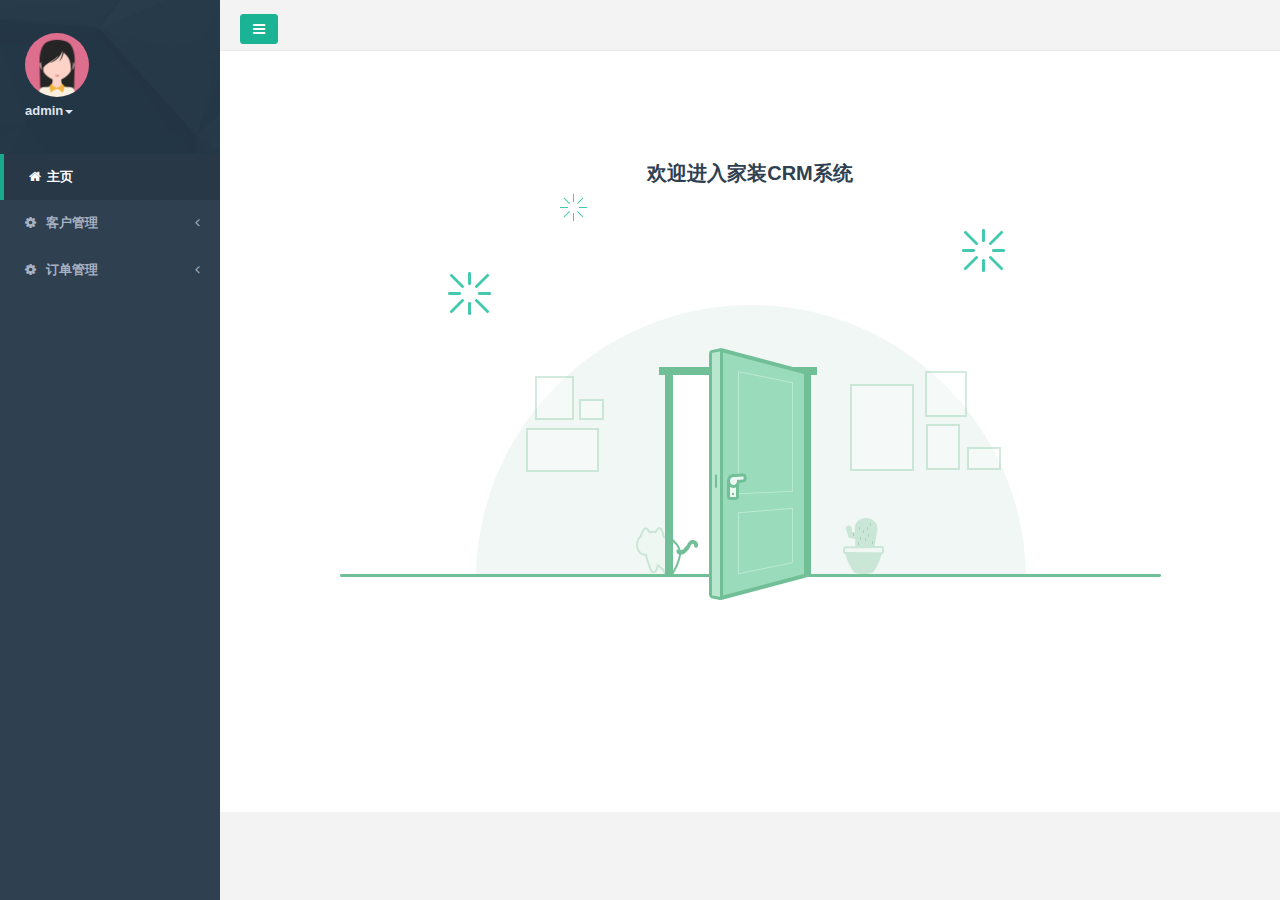
<file: index.html>
<!DOCTYPE html>
<html>

<head>
    <meta charset="utf-8">
    <meta name="viewport" content="width=device-width, initial-scale=1.0">
    <meta name="renderer" content="webkit">
    <meta http-equiv="Cache-Control" content="no-siteapp" />
    <title>筑家易家装CRM系统</title>
    <meta name="keywords" content="筑家易家装CRM系统">
    <meta name="description" content="筑家易家装CRM系统">
    <!--[if lt IE 9]>
    <meta http-equiv="refresh" content="0;ie.html" />
    <![endif]-->
    <link rel="shortcut icon" href="favicon.ico">

    <link href="css/bootstrap.min.css" rel="stylesheet">
    <link href="css/font-awesome.min.css" rel="stylesheet">
    <link href="css/animate.min.css" rel="stylesheet">
    <link href="css/style.min.css" rel="stylesheet">

    <!-- 全局js -->
    <script src="js/jquery.min.js"></script>
    <script src="js/bootstrap.min.js"></script>
    <!--导航-->
    <script src="js/plugins/metisMenu/jquery.metisMenu.js"></script>
    <!--滚动条-->
    <script src="js/plugins/slimscroll/jquery.slimscroll.min.js"></script>
    <!--经典模块化前端框架-->
    <script src="js/plugins/layer/layer.min.js"></script>
    <!-- 自定义js-->
    <script src="js/hplus.min.js"></script>
    <script src="js/contabs.min.js"></script>

</head>

<body class="fixed-sidebar full-height-layout gray-bg">

    <div id="wrapper">
        <!--左侧导航开始-->
        <nav class="navbar-default navbar-static-side" role="navigation">
            <div class="nav-close"><i class="fa fa-times-circle"></i>
            </div>
            <div class="sidebar-collapse">
                <ul class="nav" id="side-menu">
                    <li class="nav-header">
                        <div class="dropdown profile-element">
                            <span><img alt="image" class="img-circle" src="img/girl.png" width="64"/></span>
                            <a data-toggle="dropdown" class="dropdown-toggle" href="#">
                                <span class="clear">
                               <span class="block m-t-xs"><strong class="font-bold">admin</strong><b class="caret"></b></span>
                                </span>
                            </a>
                            <ul class="dropdown-menu animated fadeInRight m-t-xs">
                                <li><a href="修改密码.html">修改密码</a></li>
                                <li class="divider"></li>
                                <li><a href="login.html">安全退出</a></li>
                            </ul>
                        </div>
                        <div class="logo-element"><img src="img/logo.png" width="50px" /></div>
                    </li>
                    <li class="active">
                        <a href="index.html"><i class="fa fa-home"></i><span class="nav-label">主页</span></a>
                    </li>
                    <li>
                        <a href="#">
                            <i class="fa fa fa-gear"></i>
                            <span class="nav-label">客户管理</span>
                            <span class="fa arrow"></span>
                        </a>
                        <ul class="nav nav-second-level">
                            <li><a href="登记客户.html">登记客户</a></li>
                            <li><a href="销售线索池.html">销售线索池</a></li>
                            <li><a href="客户管理（家装）.html">客户管理（家装）</a></li>
                        </ul>
                    </li>
                    <li>
                        <a href="#">
                            <i class="fa fa fa-gear"></i>
                            <span class="nav-label">订单管理</span>
                            <span class="fa arrow"></span>
                        </a>
                        <ul class="nav nav-second-level">
                            <li><a href="订单管理（家装）.html">订单管理（家装）</a></li>
                            <li><a href="订单管理（家居）.html">订单管理（家居）</a></li>
                        </ul>
                    </li>

                </ul>
            </div>
        </nav>
        <!--左侧导航结束-->
        <!--右侧部分开始-->
        <div id="page-wrapper" class="gray-bg dashbard-1">
            <div class="row border-bottom">
                <nav class="navbar navbar-static-top" role="navigation" style="margin-bottom: 0">
                    <div class="navbar-header"><a class="navbar-minimalize minimalize-styl-2 btn btn-primary " href="#"><i class="fa fa-bars"></i> </a>
                    </div>
                </nav>
            </div>
            <div class="row J_mainContent" id="content-main">
                <!--子页面-->                
                <div class="wrapper wrapper-content" style="background-color:#fff;height:100%;padding:10% 0 20%;text-align:center;">
                    <h4 style="font-size:20px;color: #2f4050;">欢迎进入家装CRM系统</h4>
                    <img src="img/back.png" alt="">
                </div>
                <!--/子页面-->
            </div>
        </div>
        <!--右侧部分结束-->
    </div>

</body>
</html>
</file>
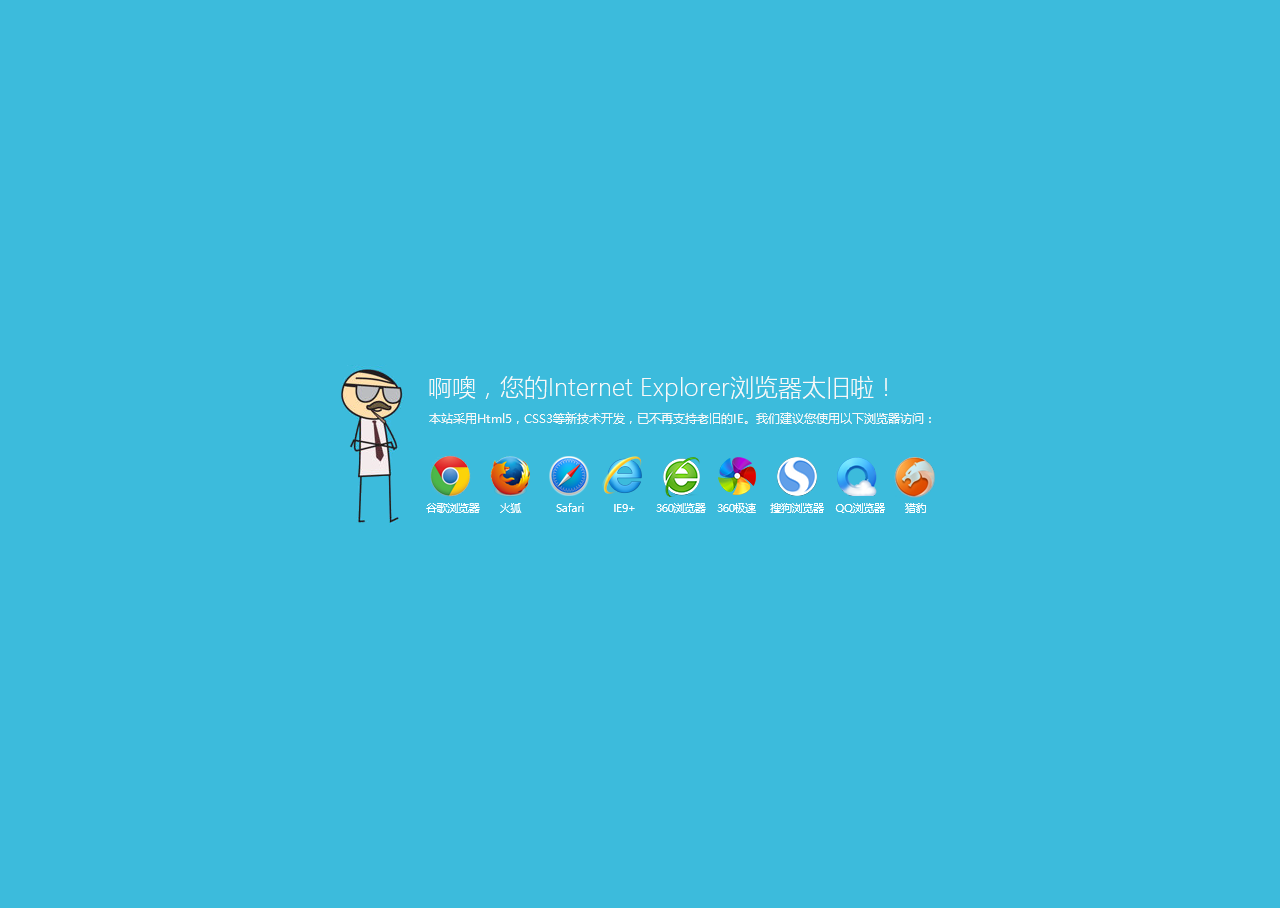
<file: ie.html>
<!DOCTYPE html>
<html>
<head>
    <meta charset="utf-8">
    <title>已不再支持老旧的IE</title>
    <meta name="renderer" content="webkit">
    <meta name="keywords" content="">
    <meta name="description" content="">
    <style>
        html,body{height:100%;overflow:hidden}
        body{background:#3cbbdc url(img/browser.png) no-repeat center center}
    </style>
</head>
<body>
</body>
</html>
</file>
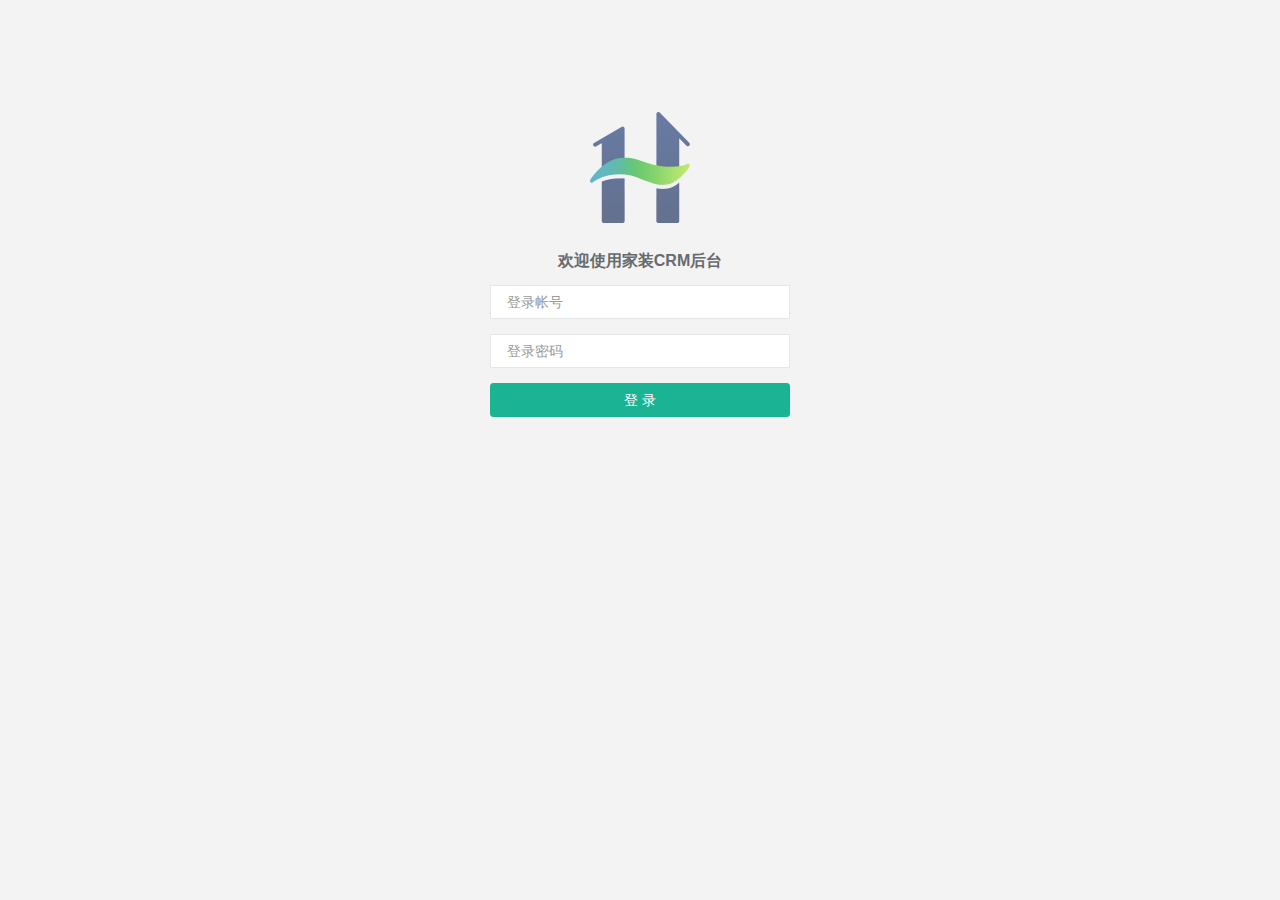
<file: login.html>
<!DOCTYPE html>
<html>
<head>
    <meta charset="utf-8">
    <meta name="viewport" content="width=device-width, initial-scale=1.0">
    <title>筑家易后台管理系统</title>
    <meta name="keywords" content="筑家易后台管理系统">
    <meta name="description" content="筑家易后台管理系统">
    <link rel="shortcut icon" href="favicon.ico">
    <link href="css/bootstrap.min.css" rel="stylesheet">
    <link href="css/font-awesome.min.css" rel="stylesheet">
    <link href="css/animate.min.css" rel="stylesheet">
    <link href="css/style.min.css" rel="stylesheet">
    <!--[if lt IE 9]>
    <meta http-equiv="refresh" content="0;ie.html" />
    <![endif]-->
    <script>
        if (window.top !== window.self) { window.top.location = window.location; }
    </script>
    <style type="text/css">
        .help-block {text-align: left;}
    </style>
</head>
<body class="gray-bg">
    <div class="middle-box text-center loginscreen  animated fadeInDown">
        <div>
            <div>
                <h1 class="logo-name"><img src="img/logo.png" /></h1>
            </div>
            <h3>欢迎使用家装CRM后台</h3>
            <form class="m-t" id="signupForm">
                <div class="form-group">
                    <input id="username" name="username" class="form-control" type="text" aria-required="true" aria-invalid="true" class="error"
                        placeholder=" 登录帐号">
                </div>
                <div class="form-group">
                    <input id="password" name="password" class="form-control" type="password" placeholder=" 登录密码">
                </div>
                <button type="submit" class="btn btn-primary block full-width m-b">登 录</button>
            </form>
        </div>
    </div>
    <!-- 全局js -->
    <script src="js/jquery.min.js"></script>
    <script src="js/bootstrap.min.js"></script>

    <!-- jQuery Validation plugin javascript-->
    <script src="js/plugins/validate/jquery.validate.min.js"></script>
    <script src="js/plugins/validate/messages_zh.min.js"></script>

    <script type="text/javascript">
        $.validator.setDefaults({
            highlight: function (element) {
                $(element).closest('.form-group').removeClass('has-success').addClass('has-error');
            },
            success: function (element) {
                element.closest('.form-group').removeClass('has-error').addClass('has-success');
            },
            errorElement: "span",
            errorPlacement: function (error, element) {
                if (element.is(":radio") || element.is(":checkbox")) {
                    error.appendTo(element.parent().parent().parent());
                } else {
                    error.appendTo(element.parent());
                }
            },
            errorClass: "help-block m-b-none",
            validClass: "help-block m-b-none"
        });
        $().ready(function () {
            var icon = "<i class='fa fa-times-circle'></i> ";
            $("#signupForm").validate({
                rules: {
                    username: "required",
                    password: "required"
                },
                messages: {
                    username: icon + "请输入登录帐号",
                    password: icon + "请输入密码"
                }
            });
        });
    </script>
</body>
</html>
</file>
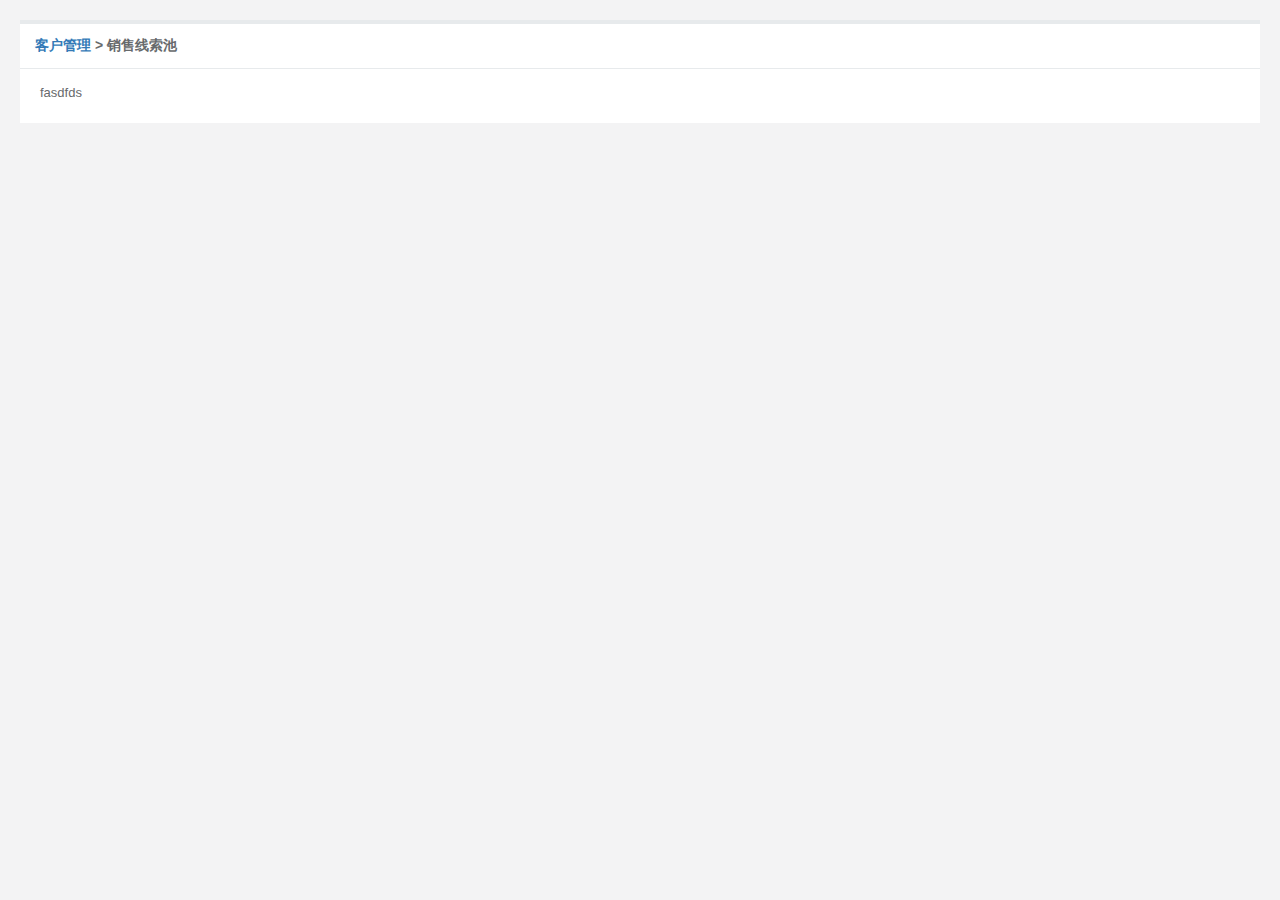
<file: template.html>
<!DOCTYPE html>
<html>

<head>
    <meta charset="utf-8">
    <meta name="viewport" content="width=device-width, initial-scale=1.0">
    <meta name="renderer" content="webkit">
    <meta http-equiv="Cache-Control" content="no-siteapp" />
    <title>筑家易家装CRM系统</title>
    <meta name="keywords" content="筑家易家装CRM系统">
    <meta name="description" content="筑家易家装CRM系统">
    <!--[if lt IE 9]>
    <meta http-equiv="refresh" content="0;ie.html" />
    <![endif]-->
    <link rel="shortcut icon" href="favicon.ico">

    <link href="css/bootstrap.min.css" rel="stylesheet">
    <link href="css/font-awesome.min.css" rel="stylesheet">
    <link href="css/animate.min.css" rel="stylesheet">
    <link href="css/style.min.css" rel="stylesheet">

    <!-- 全局js -->
    <script src="js/jquery.min.js"></script>
    <script src="js/bootstrap.min.js"></script>
    <!--导航-->
    <script src="js/plugins/metisMenu/jquery.metisMenu.js"></script>
    <!--滚动条-->
    <script src="js/plugins/slimscroll/jquery.slimscroll.min.js"></script>
    <!--经典模块化前端框架-->
    <script src="js/plugins/layer/layer.min.js"></script>
    <!-- 自定义js-->
    <script src="js/hplus.min.js"></script>
    <script src="js/contabs.min.js"></script>

</head>

<body class="fixed-sidebar full-height-layout gray-bg">

    <!--子页面-->

    <div class="wrapper wrapper-content">
        <div class="row">
            <div class="col-sm-12">

                <div class="ibox float-e-margins">
                    <div class="ibox-title">
                        <h5><a href="">客户管理</a> > 销售线索池</h5>
                    </div>
                    <div class="ibox-content">


                        fasdfds

                    </div>
                </div>

            </div>
        </div>
    </div>
    <!--/子页面-->

</body>
</html>
</file>
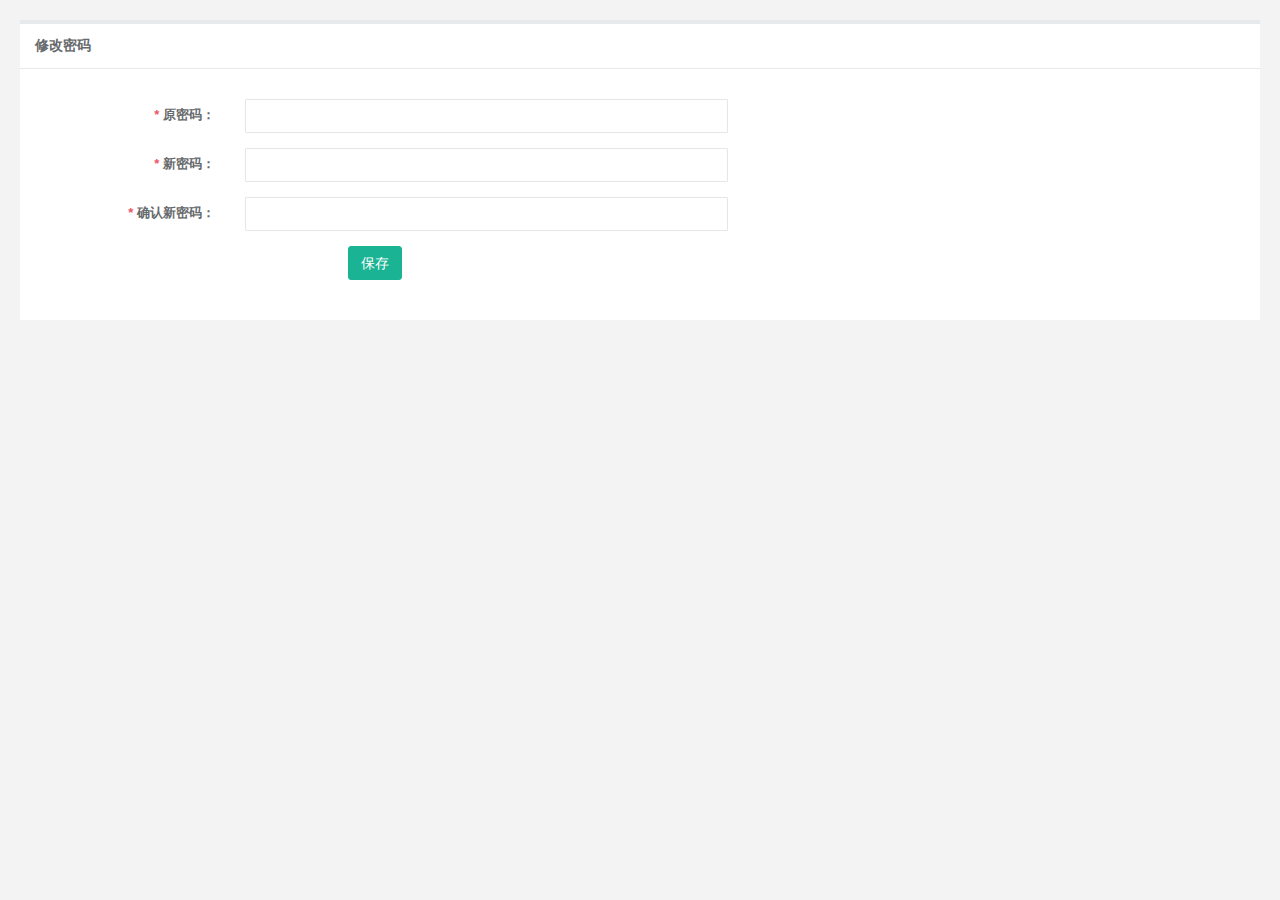
<file: 修改密码.html>
<!DOCTYPE html>
<html>

<head>
    <meta charset="utf-8">
    <meta name="viewport" content="width=device-width, initial-scale=1.0">
    <meta name="renderer" content="webkit">
    <meta http-equiv="Cache-Control" content="no-siteapp" />
    <title>筑家易后台管理系统</title>
    <meta name="keywords" content="筑家易后台管理系统">
    <meta name="description" content="筑家易后台管理系统">

    <link rel="shortcut icon" href="favicon.ico">

    <link href="css/bootstrap.min.css" rel="stylesheet">
    <link href="css/font-awesome.min.css" rel="stylesheet">
    <link href="css/animate.min.css" rel="stylesheet">
    <link href="css/style.min.css" rel="stylesheet">
    <style type="text/css">
        .has-success .text-danger {
            color: #1ab394;
        }
    </style>

</head>

<body class="gray-bg">

    <div class="wrapper wrapper-content">
        <div class="row">
            <div class="col-sm-12">

                <div class="ibox float-e-margins">
                    <div class="ibox-title">
                        <h5>修改密码</h5>
                    </div>
                    <div class="ibox-content">
                        <form class="form-horizontal m-t" id="commentForm">
                            <div class="form-group">
                                <label class="col-sm-2 control-label"><span class="text-danger">*&nbsp;</span>原密码：</label>
                                <div class="col-sm-5">
                                    <input id="original_password" name="original_password" class="form-control" type="password">
                                </div>
                            </div>
                            <div class="form-group">
                                <label class="col-sm-2 control-label"><span class="text-danger">*&nbsp;</span>新密码：</label>
                                <div class="col-sm-5">
                                    <input id="password" name="password" class="form-control" type="password">
                                </div>
                            </div>
                            <div class="form-group">
                                <label class="col-sm-2 control-label"><span class="text-danger">*&nbsp;</span>确认新密码：</label>
                                <div class="col-sm-5">
                                    <input id="confirm_password" name="confirm_password" class="form-control" type="password">
                                </div>
                            </div>
                            <div class="form-group">
                                <div class="col-sm-4 col-sm-offset-3">
                                    <button class="btn btn-primary" type="submit">保存</button>
                                </div>
                            </div>
                        </form>
                    </div>
                </div>


            </div>
        </div>
    </div>

    <!-- 全局js -->
    <script src="js/jquery.min.js"></script>
    <script src="js/bootstrap.min.js"></script>
    <!-- jQuery Validation plugin javascript-->
    <script src="js/plugins/validate/jquery.validate.min.js"></script>
    <script src="js/plugins/validate/messages_zh.min.js"></script>

    <script type="text/javascript">
        //以下为修改jQuery Validation插件兼容Bootstrap的方法，没有直接写在插件中是为了便于插件升级
        $.validator.setDefaults({
            highlight: function (element) {
                $(element).closest('.form-group').removeClass('has-success').addClass('has-error');
            },
            success: function (element) {
                element.closest('.form-group').removeClass('has-error').addClass('has-success');
            },
            errorElement: "span",
            errorPlacement: function (error, element) {
                if (element.is(":radio") || element.is(":checkbox")) {
                    error.appendTo(element.parent().parent().parent());
                } else {
                    error.appendTo(element.parent());
                }
            },
            errorClass: "help-block m-b-none",
            validClass: "help-block m-b-none"

        });

        //以下为官方示例
        $().ready(function () {
            // validate signup form on keyup and submit
            var icon = "<i class='fa fa-times-circle'></i> ";
            $("#commentForm").validate({
                rules: {
                    original_password: {
                        required: true,
                        minlength: 5
                    },
                    password: {
                        required: true,
                        minlength: 5
                    },
                    confirm_password: {
                        required: true,
                        minlength: 5,
                        equalTo: "#password"
                    }
                },
                messages: {
                    original_password: {
                        required: icon + "请输入您的原密码",
                        minlength: icon + "密码必须5个字符以上"
                    },
                    password: {
                        required: icon + "请输入您的新密码",
                        minlength: icon + "密码必须5个字符以上"
                    },
                    confirm_password: {
                        required: icon + "请再次输入新密码",
                        minlength: icon + "密码必须5个字符以上",
                        equalTo: icon + "两次输入的密码不一致"
                    }
                }
            });
        });
        $.validator.setDefaults({
            submitHandler: function () {
                alert("提交事件!");
            }
        });
    </script>


</body>

</html>
</file>
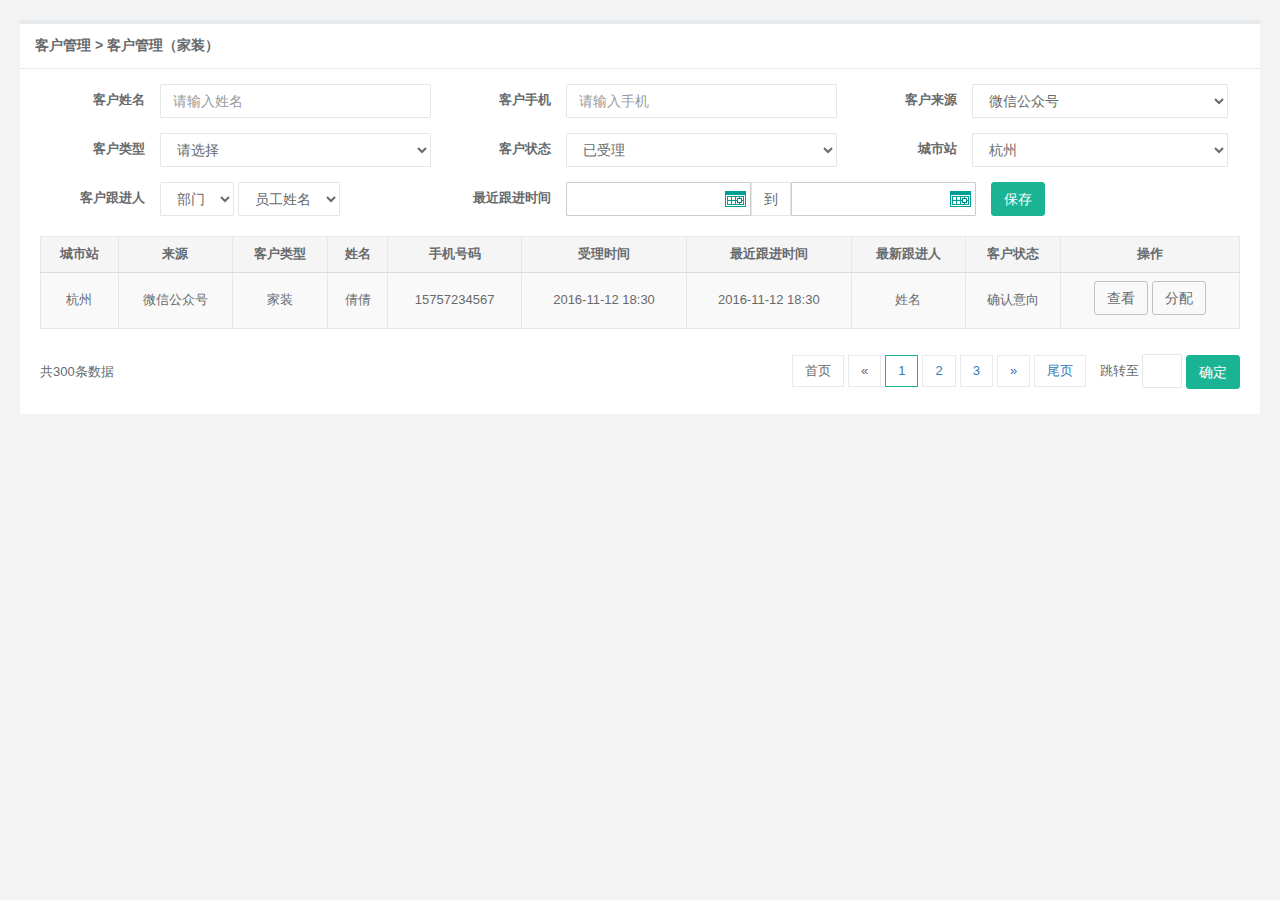
<file: 客户管理（家装）.html>
<!DOCTYPE html>
<html>

<head>
    <meta charset="utf-8">
    <meta name="viewport" content="width=device-width, initial-scale=1.0">
    <meta name="renderer" content="webkit">
    <meta http-equiv="Cache-Control" content="no-siteapp" />
    <title>筑家易家装CRM系统</title>
    <meta name="keywords" content="筑家易家装CRM系统">
    <meta name="description" content="筑家易家装CRM系统">
    <!--[if lt IE 9]>
    <meta http-equiv="refresh" content="0;ie.html" />
    <![endif]-->
    <link rel="shortcut icon" href="favicon.ico">

    <link href="css/bootstrap.min.css" rel="stylesheet">
    <link href="css/font-awesome.min.css" rel="stylesheet">
    <link href="css/animate.min.css" rel="stylesheet">
    <link href="css/style.min.css" rel="stylesheet">

    <!-- 全局js -->
    <script src="js/jquery.min.js"></script>
    <script src="js/bootstrap.min.js"></script>
    <!--导航-->
    <script src="js/plugins/metisMenu/jquery.metisMenu.js"></script>
    <!--滚动条-->
    <script src="js/plugins/slimscroll/jquery.slimscroll.min.js"></script>
    <!--经典模块化前端框架-->
    <script src="js/plugins/layer/layer.min.js"></script>
    <!-- 自定义js-->
    <script src="js/hplus.min.js"></script>
    <script src="js/contabs.min.js"></script>

</head>

<body class="fixed-sidebar full-height-layout gray-bg">


    <!--子页面-->
    <style>
        .form-style-t {}

        .form-style-t .control-label {
            width: 11%
        }

        .form-style-t .control-r {
            width: 22%
        }
    </style>
    <div class="wrapper wrapper-content">
        <div class="row">
            <div class="col-sm-12">

                <div class="ibox float-e-margins">
                    <div class="ibox-title">
                        <h5><span>客户管理</span> > 客户管理（家装）</h5>
                    </div>
                    <div class="ibox-content">
                        <form action="" id="commentForm">

                            <div class="form-group form-horizontal form-style form-style-t">
                                <div class="row m-b">
                                    <label class="col-sm-2 control-label">客户姓名</label>
                                    <div class="col-sm-2 no-padding control-r">
                                        <input type="text" placeholder="请输入姓名" class="form-control">
                                    </div>
                                    <label class="col-sm-2 control-label">客户手机</label>
                                    <div class="col-sm-2 no-padding control-r">
                                        <input type="text" placeholder="请输入手机" class="form-control">
                                    </div>
                                    <label class="col-sm-2 control-label">客户来源</label>
                                    <div class="col-sm-2 i-checks control-r">
                                        <select class="form-control">
                                            <option value="">微信公众号</option>
                                            <option value="">筑家易官网</option>
                                        </select>
                                    </div>
                                </div>
                                <div class="row m-b">
                                    <label class="col-sm-2 control-label">客户类型</label>
                                    <div class="col-sm-2 no-padding control-r">
                                        <select class="form-control">
                                            <option value="">请选择</option>
                                            <option value="">家装</option>
                                            <option value="">家居</option>
                                        </select>
                                    </div>
                                    <label class="col-sm-2 control-label">客户状态</label>
                                    <div class="col-sm-2 no-padding control-r">
                                        <select class="form-control">
                                            <option value="">已受理</option>
                                            <option value="">确认意向</option>
                                            <option value="">支付定金</option>
                                            <option value="">测量出图</option>
                                            <option value="">签约</option>
                                        </select>
                                    </div>
                                    <label class="col-sm-2 control-label">城市站</label>
                                    <div class="col-sm-2 i-checks control-r">
                                        <select class="form-control">
                                            <option value="">杭州</option>
                                        </select>
                                    </div>
                                </div>
                                <div class="row">
                                    <label class="col-sm-2 control-label">客户跟进人</label>
                                    <div class="col-sm-2 no-padding form-inline control-r">
                                        <select class="form-control">
                                            <option value="">部门</option>
                                        </select>
                                        <select class="form-control">
                                            <option value="">员工姓名</option>
                                        </select>
                                    </div>
                                    <label class="col-sm-2 control-label">最近跟进时间</label>
                                    <div class="col-sm-4 no-padding">
                                        <div class="input-daterange input-group">
                                            <input type="text" class="input-sm form-control layer-date laydate-icon" />
                                            <span class="input-group-addon">到</span>
                                            <input type="text" class="input-sm form-control layer-date laydate-icon" />
                                        </div>
                                    </div>
                                    <div class="col-sm-2">
                                        <a href="" class="btn btn-primary">保存</a>
                                    </div>
                                </div>
                            </div>

                        </form>

                        <table class="table table-striped table-bordered table-hover dataTables-example">
                            <thead>
                                <tr class="tb-title">
                                    <th class="text-center">城市站</th>
                                    <th class="text-center">来源</th>
                                    <th class="text-center">客户类型</th>
                                    <th class="text-center">姓名</th>
                                    <th class="text-center">手机号码</th>
                                    <th class="text-center">受理时间</th>
                                    <th class="text-center">最近跟进时间</th>
                                    <th class="text-center">最新跟进人</th>
                                    <th class="text-center">客户状态</th>
                                    <th class="text-center">操作</th>
                                </tr>
                            </thead>
                            <tbody>
                                <tr align="center">
                                    <td>杭州</td>
                                    <td>微信公众号</td>
                                    <td>家装</td>
                                    <td>倩倩</td>
                                    <td>15757234567</td>
                                    <td>2016-11-12 18:30</td>
                                    <td>2016-11-12 18:30</td>
                                    <td>姓名</td>
                                    <td>确认意向</td>
                                    <td>
                                        <a href="客户管理（家装）-客户详情.html" class="btn btn-outline btn-default">查看</a>
                                        <button type="button" class="btn btn-outline btn-default" data-toggle="modal" data-target="#myModal5">分配</button>
                                    </td>
                                </tr>
                            </tbody>
                        </table>

                        <div class="row">
                            <div class="col-md-2" style="padding-top: 14px">共300条数据</div>
                            <div class="col-md-10 form-inline text-right">
                                <div class="btn-group" align="center">
                                    <ul class="page-num">
                                        <li class="first disabled"><span>首页</span></li>
                                        <li class="prev disabled"><span>&laquo;</span></li>
                                        <li class="active"><a href="/site/home?page=1" data-page="0">1</a></li>
                                        <li><a href="/site/home?page=2" data-page="1">2</a></li>
                                        <li><a href="/site/home?page=3" data-page="2">3</a></li>
                                        <li class="next"><a href="/site/home?page=2" data-page="1">&raquo;</a></li>
                                        <li class="last"><a href="/site/home?page=3" data-page="2">尾页</a></li>
                                    </ul>
                                </div>
                                <p class="form-control-static" style="padding-left: 10px">跳转至</p>
                                <input type="text" class="form-control selectbtnvalue" style="width:40px">
                                <button type="button" class="btn btn-primary selectbtn" style="margin-top: 6px">确定</button>
                            </div>
                        </div>

                    </div>
                </div>

            </div>
        </div>
    </div>

    <!--分配弹框-->
    <div class="modal inmodal fade tk-box" id="myModal5" tabindex="-1" role="dialog" aria-hidden="true">
        <div class="modal-dialog">
            <div class="modal-content">
                <div class="modal-header">
                    <button type="button" class="close" data-dismiss="modal"><span aria-hidden="true">&times;</span><span class="sr-only">Close</span></button>
                    <h4 class="modal-title">客户分配</h4>
                </div>
                <div class="modal-body">
                    <form class="form-horizontal m-t" id="commentForm">
                        <div class="row form-group">
                            <label class="col-sm-3 control-label">分配给：</label>
                            <div class="col-sm-9 no-padding form-inline">
                                <select class="form-control m-b">
                                    <option value="">客户组</option>
                                    <option value="">客户组2</option>
                                </select>
                                <select class="form-control m-b">
                                    <option value="">人</option>
                                    <option value="">人2</option>
                                </select>
                            </div>
                        </div>
                    </form>
                </div>
                <div class="modal-footer">
                    <button type="button" class="btn btn-white" data-dismiss="modal">关闭</button>
                    <button type="button" class="btn btn-primary" data-dismiss="modal">保存</button>
                </div>
            </div>
        </div>
    </div>
    <!--/分配弹框-->

    <script src="js/plugins/layer/laydate/laydate.js" type="text/javascript"></script>
    <script>
        // layer-date 日期插件全局配置
        $(".layer-date").on("click", function () {
            laydate({
                istime: true,
                format: "YYYY-MM-DD"
            });
        });
    </script>


    <!--/子页面-->


</body>

</html>
</file>
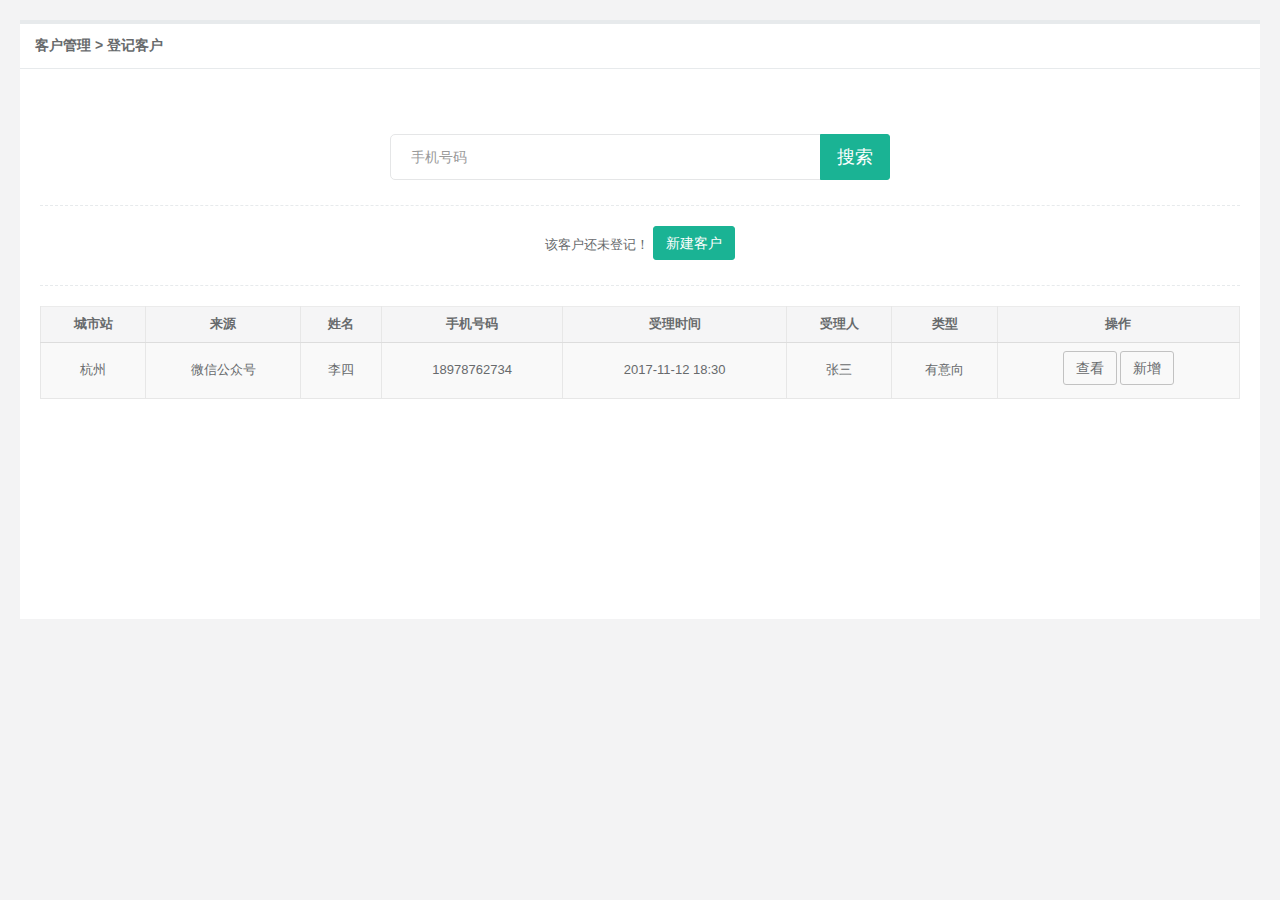
<file: 登记客户.html>
<!DOCTYPE html>
<html>

<head>
    <meta charset="utf-8">
    <meta name="viewport" content="width=device-width, initial-scale=1.0">
    <meta name="renderer" content="webkit">
    <meta http-equiv="Cache-Control" content="no-siteapp" />
    <title>筑家易家装CRM系统</title>
    <meta name="keywords" content="筑家易家装CRM系统">
    <meta name="description" content="筑家易家装CRM系统">
    <!--[if lt IE 9]>
    <meta http-equiv="refresh" content="0;ie.html" />
    <![endif]-->
    <link rel="shortcut icon" href="favicon.ico">

    <link href="css/bootstrap.min.css" rel="stylesheet">
    <link href="css/font-awesome.min.css" rel="stylesheet">
    <link href="css/animate.min.css" rel="stylesheet">
    <link href="css/style.min.css" rel="stylesheet">

    <!-- 全局js -->
    <script src="js/jquery.min.js"></script>
    <script src="js/bootstrap.min.js"></script>
    <!--导航-->
    <script src="js/plugins/metisMenu/jquery.metisMenu.js"></script>
    <!--滚动条-->
    <script src="js/plugins/slimscroll/jquery.slimscroll.min.js"></script>
    <!--经典模块化前端框架-->
    <script src="js/plugins/layer/layer.min.js"></script>
    <!-- 自定义js-->
    <script src="js/hplus.min.js"></script>
    <script src="js/contabs.min.js"></script>

</head>

<body class="fixed-sidebar full-height-layout gray-bg">

    <!--子页面-->
    <link href="css/plugins/iCheck/custom.css" rel="stylesheet">
    <style>
        .ibox-content {
            padding-bottom: 200px;
        }

        .float-right {
            float: right;
        }

        .text-red {
            color: #cc0000;
        }

        .y-dp-none {
            display: none;
        }

        .align-right {
            text-align: right;
        }

        .col-sm-offset-3 {
            margin-left: 89%;
        }

        .search-form {
            width: 500px;
            margin: 0 auto;
            margin-top: 50px;
        }

        .search-form input {
            border-radius: 5px 0 0 5px;
            padding-left: 20px;
        }

        .search-result-yes,
        .search-result-no {
            text-align: center;
        }

        .error {
            border: 1px solid red;
        }

        .radio-inline input {
            vertical-align: middle;
        }
    </style>
    <div class="wrapper wrapper-content">
        <div class="row">
            <div class="col-sm-12">

                <div class="ibox float-e-margins">
                    <div class="ibox-title">
                        <h5><span>客户管理</span> > 登记客户</h5>
                    </div>
                    <div class="ibox-content">

                        <div class="search-form">
                            <div class="input-group">
                                <input type="text" id="keyword" placeholder="手机号码" name="search" class="form-control input-lg">
                                <div class="input-group-btn">
                                    <button class="btn btn-lg btn-primary search" type="button">搜索</button>
                                </div>
                            </div>
                        </div>
                        <p class="error-color phone-error" style="display:block;text-align:center;"></p>

                        <div class="search-result-no">
                            <div class="hr-line-dashed"></div>
                            <p>
                                该客户还未登记！
                                <button type="button" class="btn btn-primary" data-toggle="modal" data-target="#myModal1">新建客户</button>
                            </p>
                        </div>

                        <div class="search-result-yes">
                            <div class="hr-line-dashed"></div>
                            <table class="table table-striped table-bordered table-hover dataTables-example">
                                <thead>
                                    <tr class="tb-title">
                                        <th class="text-center">城市站</th>
                                        <th class="text-center">来源</th>
                                        <th class="text-center">姓名</th>
                                        <th class="text-center">手机号码</th>
                                        <th class="text-center">受理时间</th>
                                        <th class="text-center">受理人</th>
                                        <th class="text-center">类型</th>
                                        <th class="text-center">操作</th>
                                    </tr>
                                </thead>
                                <tbody>
                                    <tr align="center">
                                        <td>杭州</td>
                                        <td>微信公众号</td>
                                        <td>李四</td>
                                        <td>18978762734</td>
                                        <td>2017-11-12 18:30</td>
                                        <td>张三</td>
                                        <td>有意向</td>
                                        <td>
                                            <a href="客户管理（家装）-客户详情.html" class="btn btn-outline btn-default">查看</a>
                                            <button type="button" class="btn btn-outline btn-default" data-toggle="modal" data-target="#myModal1">新增</button>
                                        </td>
                                    </tr>
                                </tbody>
                            </table>
                        </div>
                    </div>
                </div>

            </div>
        </div>
    </div>

    <!--基本信息编辑弹框-->
    <div class="modal inmodal fade tk-box" id="myModal1" tabindex="-1" role="dialog" aria-hidden="true">
        <div class="modal-dialog modal-lg">
            <div class="modal-content">
                <div class="modal-header">
                    <button type="button" class="close" data-dismiss="modal"><span aria-hidden="true">&times;</span><span class="sr-only">Close</span></button>
                    <h4 class="modal-title">基本信息编辑</h4>
                </div>
                <form id="commentForm">
                    <div class="modal-body">
                        <div class="tabs-container">
                            <ul class="nav nav-tabs">
                                <li class="active">
                                    <a data-toggle="tab" href="#tab-1" aria-expanded="true"> 客户信息</a>
                                </li>
                                <li style="display:none">
                                    <a data-toggle="tab" href="#tab-2" aria-expanded="false">装修信息</a>
                                </li>
                            </ul>
                            <div class="tab-content">
                                <div id="tab-1" class="tab-pane active">
                                    <div class="panel-body">

                                        <div class="form-horizontal">
                                            <div class="form-group col-sm-6">
                                                <label class="col-sm-4 control-label"><span class="text-danger">*</span>手机号码：</label>
                                                <div class="col-sm-8 no-padding">
                                                    <input name="phone" class="form-control" type="text" />
                                                </div>
                                            </div>
                                            <div class="form-group col-sm-6">
                                                <label class="col-sm-4 control-label"><span class="text-danger">*</span>客户姓名：</label>
                                                <div class="col-sm-8 no-padding">
                                                    <input name="username" class="form-control" type="text" />
                                                </div>
                                            </div>
                                            <div class="form-group col-sm-6">
                                                <label class="col-sm-4 control-label">性别：</label>
                                                <div class="col-sm-8 no-padding">
                                                    <label class="radio-inline i-checks"><input type="radio" name="gender" value="" checked=""><i></i>男</label>
                                                    <label class="radio-inline i-checks"><input type="radio" name="gender" value=""><i></i>女</label>
                                                </div>
                                            </div>
                                            <div class="form-group col-sm-6">
                                                <label class="col-sm-4 control-label">年龄：</label>
                                                <div class="col-sm-8 no-padding">
                                                    <input class="form-control" type="text" />
                                                </div>
                                            </div>
                                            <div class="form-group col-sm-6">
                                                <label class="col-sm-4 control-label">Email：</label>
                                                <div class="col-sm-8 no-padding">
                                                    <input class="form-control" type="text" />
                                                </div>
                                            </div>
                                            <div class="form-group col-sm-6">
                                                <label class="col-sm-4 control-label">家庭结构：</label>
                                                <div class="col-sm-8 no-padding">
                                                    <select class="form-control">
                                                        <option value="">请选择</option>
                                                        <option value="">单身</option>
                                                        <option value="">两口</option>
                                                        <option value="">三口</option>
                                                        <option value="">四口</option>
                                                        <option value="">五口</option>
                                                        <option value="">5口以上</option>
                                                    </select>
                                                </div>
                                            </div>
                                            <div class="form-group">
                                                <label class="col-sm-2 control-label">居住区域：</label>
                                                <div class="col-sm-9 no-padding form-inline">
                                                    <select class="form-control">
                                                        <option value="">浙江省</option>
                                                        <option value="">江苏省</option>
                                                    </select>
                                                    <select class="form-control">
                                                        <option value="">杭州市</option>
                                                        <option value="">杭州市</option>
                                                    </select>
                                                    <select class="form-control">
                                                        <option value="">余杭区</option>
                                                        <option value="">杭州市</option>
                                                    </select>
                                                </div>
                                            </div>
                                            <div class="form-group">
                                                <label class="col-sm-2 control-label">小区名称：</label>
                                                <div class="col-sm-9 no-padding">
                                                    <input class="form-control" type="text" />
                                                </div>
                                            </div>
                                            <div class="form-group">
                                                <label class="col-sm-2 control-label">具体地址：</label>
                                                <div class="col-sm-9 no-padding">
                                                    <input class="form-control" type="text" />
                                                </div>
                                            </div>
                                            <div class="form-group">
                                                <label class="col-sm-2 control-label">跟进记录：</label>
                                                <div class="col-sm-9 no-padding">
                                                    <textarea class="form-control"></textarea>
                                                </div>
                                            </div>
                                            <div class="clearfix">
                                                <div class="form-group col-sm-6">
                                                    <label class="col-sm-4 control-label"><span class="text-danger">*</span>客户类型：</label>
                                                    <div class="col-sm-8 no-padding">
                                                        <select class="form-control" name="client_types">
                                                        <option selected="" value="">请选择</option>
                                                        <option value="1">家装</option>
                                                        <option value="2">家居</option>
                                                    </select>
                                                    </div>
                                                </div>
                                                <div class="form-group col-sm-6">
                                                    <label class="col-sm-4 control-label"><span class="text-danger">*</span>客户级别：</label>
                                                    <div class="col-sm-8 no-padding">
                                                        <select class="form-control" name="client_level">
                                                        <option selected="" value="">请选择</option>
                                                        <option value="3">S级</option>
                                                        <option value="2">A类</option>
                                                        <option value="3">B类</option>
                                                        <option value="4">C类</option>
                                                        <option value="4">D类</option>
                                                    </select>
                                                    </div>
                                                </div>
                                            </div>
                                            <div class="form-group col-sm-6">
                                                <label class="col-sm-4 control-label">接待门店：</label>
                                                <div class="col-sm-8 no-padding">
                                                    <select class="form-control">
                                                        <option selected="" value="">海创园品牌馆</option>
                                                    </select>
                                                </div>
                                            </div>

                                        </div>
                                    </div>
                                </div>
                                <div id="tab-2" class="tab-pane">
                                    <div class="panel-body">
                                        <div class="form-horizontal">
                                            <div class="form-group">
                                                <label class="col-sm-2 control-label">装修类型：</label>
                                                <div class="col-sm-9 no-padding">
                                                    <div class="m-b">
                                                        <label class="radio-inline i-checks"><input type="radio" name="decorate_type" value="" checked=""><i></i>毛坯房</label>
                                                        <label class="radio-inline i-checks"><input type="radio" name="decorate_type" value=""><i></i>精装房</label>
                                                        <label class="radio-inline i-checks"><input type="radio" name="decorate_type" value=""><i></i>二次装修</label>
                                                        <label class="radio-inline i-checks"><input type="radio" name="decorate_type" value=""><i></i>老房改造</label>
                                                    </div>
                                                    <div class="form-inline m-b">
                                                        <label class="radio-inline i-checks"><input type="radio" name="decorate_type" value=""><i></i>其他</label>
                                                        <input class="form-control" type="text" />
                                                    </div>
                                                </div>
                                            </div>
                                            <div class="form-group">
                                                <label class="col-sm-2 control-label">房屋面积：</label>
                                                <div class="col-sm-9 no-padding">
                                                    <div class="m-b">
                                                        <label class="radio-inline i-checks"><input type="radio" name="home_area" value="" checked=""><i></i>80㎡以下</label>
                                                        <label class="radio-inline i-checks"><input type="radio" name="home_area" value=""><i></i>80-100㎡</label>
                                                        <label class="radio-inline i-checks"><input type="radio" name="home_area" value=""><i></i>100-120㎡</label>
                                                        <label class="radio-inline i-checks"><input type="radio" name="home_area" value=""><i></i>120-150㎡</label>
                                                        <label class="radio-inline i-checks"><input type="radio" name="home_area" value=""><i></i>150㎡以上</label>
                                                    </div>
                                                    <div class="form-inline m-b">
                                                        <label class="radio-inline i-checks"><input type="radio" name="home_area" value=""><i></i>具体面积</label>
                                                        <input class="form-control" type="text" placeholder="78㎡" />
                                                    </div>
                                                </div>
                                            </div>
                                            <div class="form-group">
                                                <label class="col-sm-2 control-label">意向风格：</label>
                                                <div class="col-sm-9 no-padding">
                                                    <div class="form-inline m-b">
                                                        <label class="radio-inline i-checks"><input type="radio" name="home_decorate_style" value="" checked=""><i></i>现代</label>
                                                        <label class="radio-inline i-checks"><input type="radio" name="home_decorate_style" value=""><i></i>欧式</label>
                                                        <label class="radio-inline i-checks"><input type="radio" name="home_decorate_style" value=""><i></i>美式</label>
                                                        <label class="radio-inline i-checks"><input type="radio" name="home_decorate_style" value=""><i></i>其他</label>
                                                        <input class="form-control" type="text" />
                                                    </div>
                                                </div>
                                            </div>
                                            <div class="form-group">
                                                <label class="col-sm-2 control-label">新居地址：</label>
                                                <div class="col-sm-9 no-padding form-inline">
                                                    <select class="form-control">
                                                        <option value="">浙江省</option>
                                                        <option value="">江苏省</option>
                                                    </select>
                                                    <select class="form-control">
                                                        <option value="">杭州市</option>
                                                        <option value="">杭州市</option>
                                                    </select>
                                                    <select class="form-control">
                                                        <option value="">余杭区</option>
                                                        <option value="">杭州市</option>
                                                    </select>
                                                    <input class="form-control" type="text" style="width:53%" />
                                                </div>
                                            </div>
                                            <div class="form-group col-sm-6">
                                                <label class="col-sm-4 control-label">交房时间：</label>
                                                <div class="col-sm-8 no-padding">
                                                    <input class="form-control layer-date laydate-icon" type="text" />
                                                </div>
                                            </div>
                                            <div class="form-group col-sm-6">
                                                <label class="col-sm-4 control-label">入住时间：</label>
                                                <div class="col-sm-8 no-padding">
                                                    <input class="form-control layer-date laydate-icon" type="text" />
                                                </div>
                                            </div>
                                            <div class="form-group">
                                                <label class="col-sm-2 control-label">装修预算：</label>
                                                <div class="col-sm-9 no-padding form-inline">
                                                    <div class="input-group">
                                                        <input type="text" class="form-control">
                                                        <span class="input-group-addon">万元</span>
                                                    </div>
                                                </div>
                                            </div>
                                            <div class="form-group">
                                                <label class="col-sm-2 control-label">量房时间：</label>
                                                <div class="col-sm-9 no-padding">
                                                    <input class="form-control layer-date laydate-icon" type="text" />
                                                </div>
                                            </div>
                                            <div class="form-group">
                                                <label class="col-sm-2 control-label">指定公司：</label>
                                                <div class="col-sm-9 no-padding">
                                                    <input class="form-control" type="text" />
                                                </div>
                                            </div>
                                            <div class="form-group">
                                                <label class="col-sm-2 control-label">装修要求：</label>
                                                <div class="col-sm-9 no-padding">
                                                    <textarea class="form-control"></textarea>
                                                </div>
                                            </div>
                                        </div>
                                    </div>
                                </div>
                            </div>
                        </div>
                    </div>
                    <div class="modal-footer">
                        <button type="submit" class="btn btn-primary">保存</button>
                    </div>
                </form>
            </div>
        </div>
    </div>
    <!--/基本信息编辑弹框-->
    <script src="js/plugins/iCheck/icheck.min.js"></script>
    <script src="js/plugins/layer/laydate/laydate.js"></script>

    <!-- jQuery Validation plugin javascript-->
    <script src="js/plugins/validate/jquery.validate.min.js"></script>
    <script src="js/plugins/validate/messages_zh.min.js"></script>
    <script src="js/validate.js"></script>

    <script>
        //单选按钮
        $(document).ready(function () { $(".i-checks").iCheck({ checkboxClass: "icheckbox_square-green", radioClass: "iradio_square-green", }) });

        // layer-date 日期插件全局配置
        $(".layer-date").on("click", function () {
            laydate({
                istime: true,
                format: "YYYY-MM-DD hh:mm:ss"
            });
        });
        $("select[name='client_types']").change(function(){
            var _index = $(this).val();
            if(_index == 1){
                $(".nav-tabs li:last").show();
            }else{
                $(".nav-tabs li:last").hide();
            }
        });
        //验证
        $().ready(function () {

            // validate signup form on keyup and submit
            var icon = "<i class='fa fa-times-circle'></i> ";
            $("#commentForm").validate({
                rules: {
                    phone: "required",
                    username: "required",
                    client_types: "required",
                    client_level: "required",
                },
                messages: {
                    phone: icon + "请输入手机号",
                    username: icon + "请输入客户姓名",
                    client_types: icon + "请输入客户类型",
                    client_level: icon + "请输入客户级别",
                },
                submitHandler: function () {

                    // $.ajax({
                    //     type        :    'post',
                    //     url         :    "add",
                    //     dataType    :    'json',
                    //     async       :    false,
                    //     cache       :    false,
                    //     processData :    false,  // 告诉jQuery不要去处理发送的数据
                    //     contentType :    false,  // 告诉jQuery不要去设置Content-Type请求头
                    //     data        :    new FormData($(".area-add-form")[0]),
                    //     success     :    function(msg){
                    //         if (msg.code!= 20000) {
                    //             alert(msg.message);
                    //         }else{
                    //             alert(msg.message);
                    //             window.location.href='index';
                    //         }
                    //     }
                    // });

                }
            });


        });
    </script>

    <!--/子页面-->

</body>

</html>
</file>
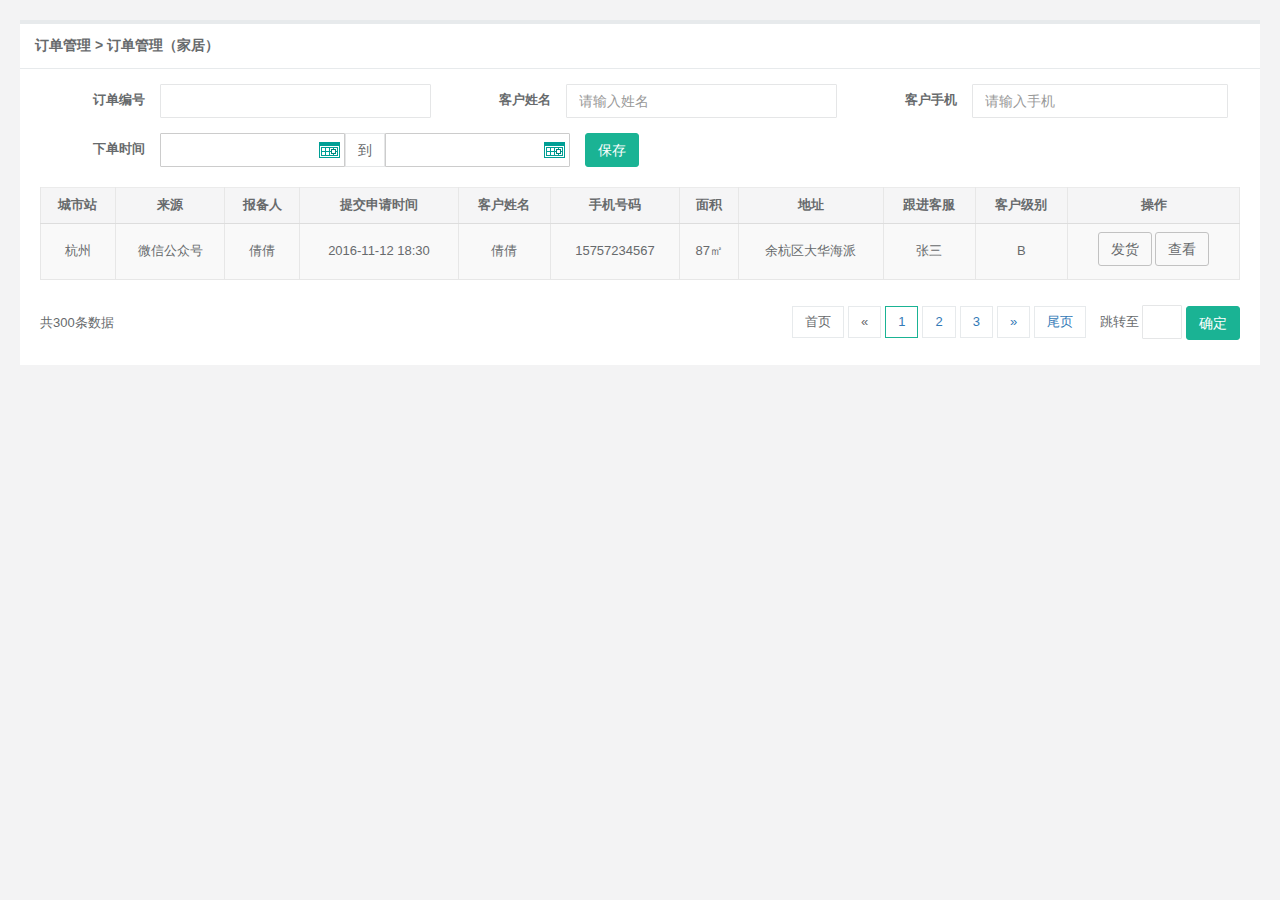
<file: 订单管理（家居）.html>
<!DOCTYPE html>
<html>

<head>
    <meta charset="utf-8">
    <meta name="viewport" content="width=device-width, initial-scale=1.0">
    <meta name="renderer" content="webkit">
    <meta http-equiv="Cache-Control" content="no-siteapp" />
    <title>筑家易家装CRM系统</title>
    <meta name="keywords" content="筑家易家装CRM系统">
    <meta name="description" content="筑家易家装CRM系统">
    <!--[if lt IE 9]>
    <meta http-equiv="refresh" content="0;ie.html" />
    <![endif]-->
    <link rel="shortcut icon" href="favicon.ico">

    <link href="css/bootstrap.min.css" rel="stylesheet">
    <link href="css/font-awesome.min.css" rel="stylesheet">
    <link href="css/animate.min.css" rel="stylesheet">
    <link href="css/style.min.css" rel="stylesheet">

    <!-- 全局js -->
    <script src="js/jquery.min.js"></script>
    <script src="js/bootstrap.min.js"></script>
    <!--导航-->
    <script src="js/plugins/metisMenu/jquery.metisMenu.js"></script>
    <!--滚动条-->
    <script src="js/plugins/slimscroll/jquery.slimscroll.min.js"></script>
    <!--经典模块化前端框架-->
    <script src="js/plugins/layer/layer.min.js"></script>
    <!-- 自定义js-->
    <script src="js/hplus.min.js"></script>
    <script src="js/contabs.min.js"></script>

</head>

<body class="fixed-sidebar full-height-layout gray-bg">

    <!--子页面-->

    <style>
        .form-style-t .control-label {
            width: 11%
        }

        .form-style-t .control-r {
            width: 22%
        }
        .layer-date{max-width:100%}
    </style>

    <div class="wrapper wrapper-content">
        <div class="row">
            <div class="col-sm-12">

                <div class="ibox float-e-margins">
                    <div class="ibox-title">
                        <h5><span>订单管理</span> > 订单管理（家居）</h5>
                    </div>
                    <div class="ibox-content">


                        <form action="" id="commentForm">

                            <div class="form-group form-horizontal form-style form-style-t">
                                <div class="row m-b">
                                    <label class="col-sm-2 control-label">订单编号</label>
                                    <div class="col-sm-2 no-padding control-r">
                                        <input type="text" placeholder="" class="form-control">
                                    </div>
                                    <label class="col-sm-2 control-label">客户姓名</label>
                                    <div class="col-sm-2 no-padding control-r">
                                        <input type="text" placeholder="请输入姓名" class="form-control">
                                    </div>
                                    <label class="col-sm-2 control-label">客户手机</label>
                                    <div class="col-sm-2 i-checks control-r">
                                        <input type="text" placeholder="请输入手机" class="form-control">
                                    </div>
                                </div>
                                <div class="row">
                                    <label class="col-sm-2 control-label">下单时间</label>
                                    <div class="col-sm-4 no-padding">
                                        <div class="input-daterange input-group">
                                            <input type="text" class="input-sm form-control layer-date laydate-icon" />
                                            <span class="input-group-addon">到</span>
                                            <input type="text" class="input-sm form-control layer-date laydate-icon" />
                                        </div>
                                    </div>
                                    <div class="col-sm-2">
                                        <a href="" class="btn btn-primary">保存</a>
                                    </div>
                                </div>
                            </div>

                        </form>


                        <table class="table table-striped table-bordered table-hover dataTables-example">
                            <thead>
                                <tr class="tb-title">
                                    <th class="text-center">城市站</th>
                                    <th class="text-center">来源</th>
                                    <th class="text-center">报备人</th>
                                    <th class="text-center">提交申请时间</th>
                                    <th class="text-center">客户姓名</th>
                                    <th class="text-center">手机号码</th>
                                    <th class="text-center">面积</th>
                                    <th class="text-center">地址</th>
                                    <th class="text-center">跟进客服</th>
                                    <th class="text-center">客户级别</th>
                                    <th class="text-center">操作</th>
                                </tr>
                            </thead>
                            <tbody>
                                <tr align="center">
                                    <td>杭州</td>
                                    <td>微信公众号</td>
                                    <td>倩倩</td>
                                    <td>2016-11-12 18:30</td>
                                    <td>倩倩</td>
                                    <td>15757234567</td>
                                    <td>87㎡</td>
                                    <td>余杭区大华海派</td>
                                    <td>张三</td>
                                    <td>B</td>
                                    <td>
                                        <button type="button" class="btn btn-outline btn-default" data-toggle="modal" data-target="#myModal1">发货</button>
                                        <a href="订单管理（家居）-订单详情（家居）.html" class="btn btn-outline btn-default">查看</a>
                                    </td>
                                </tr>
                            </tbody>
                        </table>

                        <div class="row">
                            <div class="col-md-2" style="padding-top: 14px">共300条数据</div>
                            <div class="col-md-10 form-inline text-right">
                                <div class="btn-group" align="center">
                                    <ul class="page-num">
                                        <li class="first disabled"><span>首页</span></li>
                                        <li class="prev disabled"><span>&laquo;</span></li>
                                        <li class="active"><a href="/site/home?page=1" data-page="0">1</a></li>
                                        <li><a href="/site/home?page=2" data-page="1">2</a></li>
                                        <li><a href="/site/home?page=3" data-page="2">3</a></li>
                                        <li class="next"><a href="/site/home?page=2" data-page="1">&raquo;</a></li>
                                        <li class="last"><a href="/site/home?page=3" data-page="2">尾页</a></li>
                                    </ul>
                                </div>
                                <p class="form-control-static" style="padding-left: 10px">跳转至</p>
                                <input type="text" class="form-control selectbtnvalue" style="width:40px">
                                <button type="button" class="btn btn-primary selectbtn" style="margin-top: 6px">确定</button>
                            </div>
                        </div>

                    </div>
                </div>

            </div>
        </div>
    </div>

    <!--发货弹框-->
    <div class="modal inmodal fade tk-box" id="myModal1" tabindex="-1" role="dialog" aria-hidden="true">
        <div class="modal-dialog">
            <div class="modal-content">
                <div class="modal-header">
                    <button type="button" class="close" data-dismiss="modal"><span aria-hidden="true">&times;</span><span class="sr-only">Close</span></button>
                    <h4 class="modal-title">设置为发货</h4>
                </div>
                <div class="modal-body">
                    <form class="form-horizontal m-t" id="commentForm">

                        <div class="row form-group">
                            <label class="col-sm-3 control-label">快递公司：</label>
                            <div class="col-sm-6 no-padding">
                                <select class="form-control">
                                    <option value="">请选择</option>
                                    <option value="">申通</option>
                                    <option value="">圆通</option>
                                </select>
                            </div>
                        </div>
                        <div class="row form-group">
                            <label class="col-sm-3 control-label">快递单号：</label>
                            <div class="col-sm-6 no-padding">
                                <input type="text" class="form-control" />
                            </div>
                        </div>

                        <div class="row form-group">
                            <label class="col-sm-3 control-label"></label>
                            <div class="col-sm-6 no-padding form-inline">
                                <a id="add_distribution" href="javascript:;">新增</a>
                            </div>
                        </div>
                    </form>
                </div>
                <div class="modal-footer">
                    <button type="button" class="btn btn-white" data-dismiss="modal">关闭</button>
                    <button type="button" class="btn btn-primary" data-dismiss="modal">保存</button>
                </div>
            </div>
        </div>
    </div>
    <!--/发货弹框-->
    <script src="js/plugins/layer/laydate/laydate.js"></script>
    <script>

        // layer-date 日期插件全局配置
        $(".layer-date").on("click", function () {
            laydate({
                istime: true,
                format: "YYYY-MM-DD hh:mm:ss"
            });
        });

        // 新增选择
        $('#add_distribution').on('click', function () {

            var html = '';

            html += '<div class="row form-group addFormGroup">';
            html += '<label class="col-sm-3 control-label">快递公司：</label>';
            html += '<div class="col-sm-6 no-padding">';
            html += '<select class="form-control">';
            html += '<option value="">请选择</option>';
            html += '<option value="">申通</option>';
            html += '<option value="">圆通</option>';
            html += '</select>';
            html += '</div>';
            html += '<div class="col-sm-3 no-padding"><p class="form-control-static"><a class="m-l-sm delete_distribution" href="javascript:;">删除</a></p></div>';
            html += '</div>';
            html += '<div class="row form-group addFormGroup">';
            html += '<label class="col-sm-3 control-label">快递单号：</label>';
            html += '<div class="col-sm-6 no-padding">';
            html += '<input type="text" class="form-control" />';
            html += '</div>';
            html += '</div>';

            $(this).parents('.form-group').before(html);
            //删除新增
            $('.delete_distribution').on('click', function () {
                $(this).parents('.addFormGroup').next('.addFormGroup').remove();
                $(this).parents('.addFormGroup').remove();
            });

        });
    </script>

    <!--/子页面-->

</body>

</html>
</file>
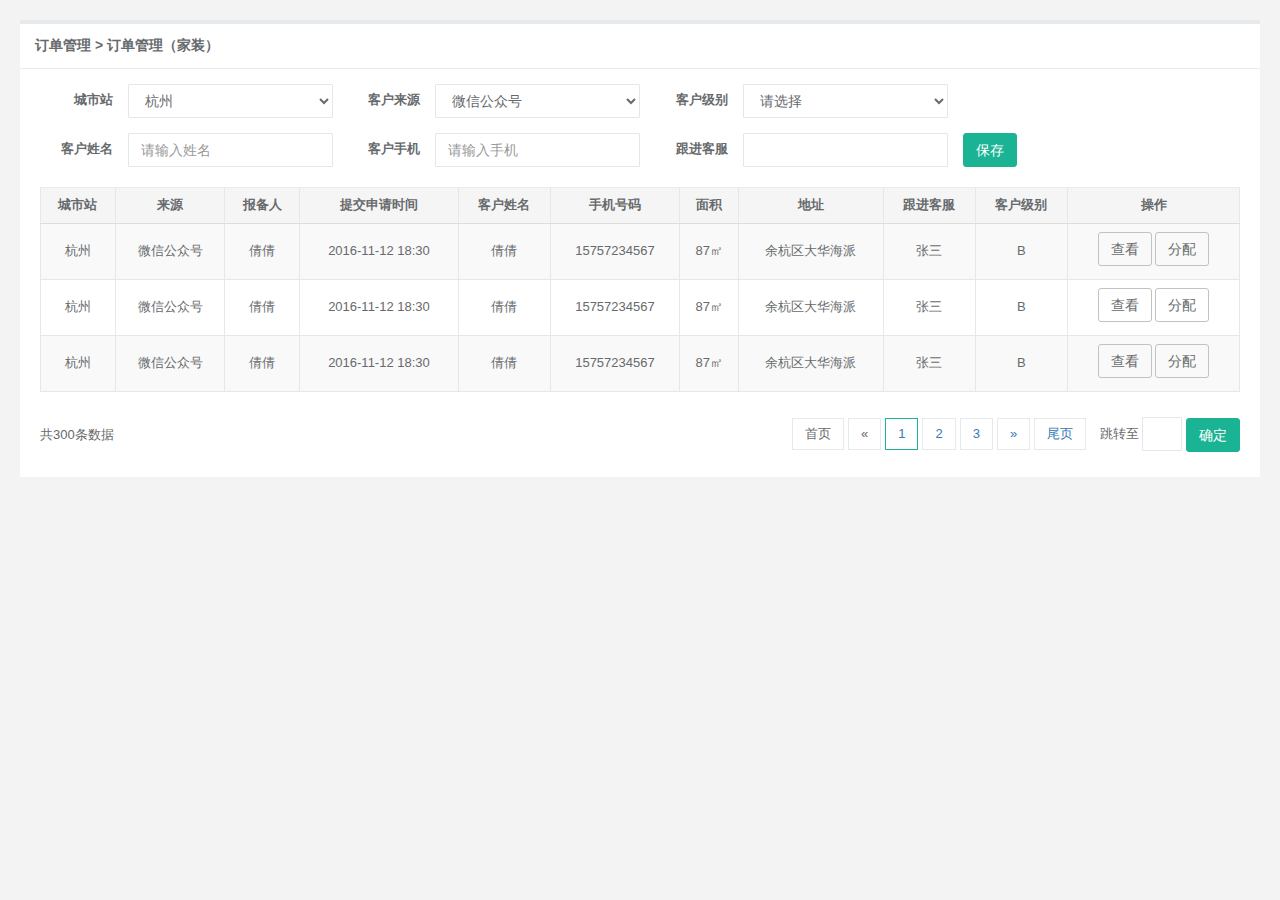
<file: 订单管理（家装）.html>
<!DOCTYPE html>
<html>

<head>
    <meta charset="utf-8">
    <meta name="viewport" content="width=device-width, initial-scale=1.0">
    <meta name="renderer" content="webkit">
    <meta http-equiv="Cache-Control" content="no-siteapp" />
    <title>筑家易家装CRM系统</title>
    <meta name="keywords" content="筑家易家装CRM系统">
    <meta name="description" content="筑家易家装CRM系统">
    <!--[if lt IE 9]>
    <meta http-equiv="refresh" content="0;ie.html" />
    <![endif]-->
    <link rel="shortcut icon" href="favicon.ico">

    <link href="css/bootstrap.min.css" rel="stylesheet">
    <link href="css/font-awesome.min.css" rel="stylesheet">
    <link href="css/animate.min.css" rel="stylesheet">
    <link href="css/style.min.css" rel="stylesheet">

    <!-- 全局js -->
    <script src="js/jquery.min.js"></script>
    <script src="js/bootstrap.min.js"></script>
    <!--导航-->
    <script src="js/plugins/metisMenu/jquery.metisMenu.js"></script>
    <!--滚动条-->
    <script src="js/plugins/slimscroll/jquery.slimscroll.min.js"></script>
    <!--经典模块化前端框架-->
    <script src="js/plugins/layer/layer.min.js"></script>
    <!-- 自定义js-->
    <script src="js/hplus.min.js"></script>
    <script src="js/contabs.min.js"></script>

</head>

<body class="fixed-sidebar full-height-layout gray-bg">

    <!--子页面-->
    <div class="wrapper wrapper-content">
        <div class="row">
            <div class="col-sm-12">

                <div class="ibox float-e-margins">
                    <div class="ibox-title">
                        <h5><span>订单管理</span> > 订单管理（家装）</h5>
                    </div>
                    <div class="ibox-content">
                        <form action="" id="commentForm">

                            <div class="form-group form-horizontal form-style form-style-t">
                                <div class="row m-b">
                                    <label class="col-sm-1 control-label">城市站</label>
                                    <div class="col-sm-2 no-padding control-r">
                                        <select class="form-control">
                                            <option value="">杭州</option>
                                        </select>
                                    </div>
                                    <label class="col-sm-1 control-label">客户来源</label>
                                    <div class="col-sm-2 no-padding control-r">
                                        <select class="form-control">
                                            <option value="">微信公众号</option>
                                            <option value="">筑家易官网</option>
                                        </select>
                                    </div>
                                    <label class="col-sm-1 control-label">客户级别</label>
                                    <div class="col-sm-2 no-padding control-r">
                                        <select class="form-control">
                                            <option value="">请选择</option>
                                            <option value="">A</option>
                                            <option value="">B</option>
                                            <option value="">C</option>
                                            <option value="">D</option>
                                        </select>
                                    </div>
                                </div>
                                <div class="row m-b">
                                    <label class="col-sm-1 control-label">客户姓名</label>
                                    <div class="col-sm-2 no-padding control-r">
                                        <input type="text" placeholder="请输入姓名" class="form-control">
                                    </div>
                                    <label class="col-sm-1 control-label">客户手机</label>
                                    <div class="col-sm-2 no-padding control-r">
                                        <input type="text" placeholder="请输入手机" class="form-control">
                                    </div>
                                    <label class="col-sm-1 control-label">跟进客服</label>
                                    <div class="col-sm-2 no-padding control-r">
                                        <input type="text" placeholder="" class="form-control">
                                    </div>
                                    <div class="col-sm-1">
                                        <a href="" class="btn btn-primary">保存</a>
                                    </div>
                                </div>
                            </div>

                        </form>

                        <table class="table table-striped table-bordered table-hover dataTables-example">
                            <thead>
                                <tr class="tb-title">
                                    <th class="text-center">城市站</th>
                                    <th class="text-center">来源</th>
                                    <th class="text-center">报备人</th>
                                    <th class="text-center">提交申请时间</th>
                                    <th class="text-center">客户姓名</th>
                                    <th class="text-center">手机号码</th>
                                    <th class="text-center">面积</th>
                                    <th class="text-center">地址</th>
                                    <th class="text-center">跟进客服</th>
                                    <th class="text-center">客户级别</th>
                                    <th class="text-center">操作</th>
                                </tr>
                            </thead>
                            <tbody>
                                <tr align="center">
                                    <td>杭州</td>
                                    <td>微信公众号</td>
                                    <td>倩倩</td>
                                    <td>2016-11-12 18:30</td>
                                    <td>倩倩</td>
                                    <td>15757234567</td>
                                    <td>87㎡</td>
                                    <td>余杭区大华海派</td>
                                    <td>张三</td>
                                    <td>B</td>
                                    <td>
                                        <a href="订单管理（家装）-订单详情（家装）.html" class="btn btn-outline btn-default">查看</a>
                                        <button type="button" class="btn btn-outline btn-default" data-toggle="modal" data-target="#myModal5">分配</button>
                                    </td>
                                </tr>
                                <tr align="center">
                                    <td>杭州</td>
                                    <td>微信公众号</td>
                                    <td>倩倩</td>
                                    <td>2016-11-12 18:30</td>
                                    <td>倩倩</td>
                                    <td>15757234567</td>
                                    <td>87㎡</td>
                                    <td>余杭区大华海派</td>
                                    <td>张三</td>
                                    <td>B</td>
                                    <td>
                                        <a href="订单管理（家装）-订单详情（家装）.html" class="btn btn-outline btn-default">查看</a>
                                        <button type="button" class="btn btn-outline btn-default" data-toggle="modal" data-target="#myModal5">分配</button>
                                    </td>
                                </tr>
                                <tr align="center">
                                    <td>杭州</td>
                                    <td>微信公众号</td>
                                    <td>倩倩</td>
                                    <td>2016-11-12 18:30</td>
                                    <td>倩倩</td>
                                    <td>15757234567</td>
                                    <td>87㎡</td>
                                    <td>余杭区大华海派</td>
                                    <td>张三</td>
                                    <td>B</td>
                                    <td>
                                        <a href="订单管理（家装）-订单详情（家装）.html" class="btn btn-outline btn-default">查看</a>
                                        <button type="button" class="btn btn-outline btn-default" data-toggle="modal" data-target="#myModal5">分配</button>
                                    </td>
                                </tr>
                            </tbody>
                        </table>

                        <div class="row">
                            <div class="col-md-2" style="padding-top: 14px">共300条数据</div>
                            <div class="col-md-10 form-inline text-right">
                                <div class="btn-group" align="center">
                                    <ul class="page-num">
                                        <li class="first disabled"><span>首页</span></li>
                                        <li class="prev disabled"><span>&laquo;</span></li>
                                        <li class="active"><a href="/site/home?page=1" data-page="0">1</a></li>
                                        <li><a href="/site/home?page=2" data-page="1">2</a></li>
                                        <li><a href="/site/home?page=3" data-page="2">3</a></li>
                                        <li class="next"><a href="/site/home?page=2" data-page="1">&raquo;</a></li>
                                        <li class="last"><a href="/site/home?page=3" data-page="2">尾页</a></li>
                                    </ul>
                                </div>
                                <p class="form-control-static" style="padding-left: 10px">跳转至</p>
                                <input type="text" class="form-control selectbtnvalue" style="width:40px">
                                <button type="button" class="btn btn-primary selectbtn" style="margin-top: 6px">确定</button>
                            </div>
                        </div>

                    </div>
                </div>

            </div>
        </div>
    </div>

    <!--分配弹框-->
    <div class="modal inmodal fade tk-box" id="myModal5" tabindex="-1" role="dialog" aria-hidden="true">
        <div class="modal-dialog">
            <div class="modal-content">
                <div class="modal-header">
                    <button type="button" class="close" data-dismiss="modal"><span aria-hidden="true">&times;</span><span class="sr-only">Close</span></button>
                    <h4 class="modal-title">客户分配</h4>
                </div>
                <div class="modal-body">
                    <form class="form-horizontal m-t" id="commentForm">
                        <div class="row form-group">
                            <label class="col-sm-3 control-label">分配给：</label>
                            <div class="col-sm-9 no-padding form-inline">
                                <select class="form-control">
                                    <option value="">客户组</option>
                                    <option value="">客户组2</option>
                                </select>
                                <select class="form-control m-l-xs">
                                    <option value="">人</option>
                                    <option value="">人2</option>
                                </select>
                            </div>
                        </div>
                        <div class="row form-group">
                            <label class="col-sm-3 control-label"></label>
                            <div class="col-sm-9 no-padding form-inline">
                                <a id="add_distribution" href="javascript:;">新增</a>
                            </div>
                        </div>
                    </form>
                </div>
                <div class="modal-footer">
                    <button type="button" class="btn btn-white" data-dismiss="modal">关闭</button>
                    <button type="button" class="btn btn-primary" data-dismiss="modal">保存</button>
                </div>
            </div>
        </div>
    </div>
    <!--/分配弹框-->
    <script>
        // 新增选择
        $('#add_distribution').on('click', function () {

            var html = '';
            html += '<div class="row form-group addFormGroup">';
            html += '<label class="col-sm-3 control-label"></label>';
            html += '<div class="col-sm-9 no-padding form-inline">';
            html += '<select class="form-control">';
            html += '<option value="">客户组</option>';
            html += '<option value="">客户组2</option>';
            html += '</select>';
            html += '<select class="form-control" style="margin-left:8px;">';
            html += '<option value="">人</option>';
            html += '<option value="">人2</option>';
            html += '</select>';
            html += '<a class="m-l-sm delete_distribution" href="javascript:;">删除</a>';
            html += '</div>';
            html += '</div>';

            $(this).parents('.form-group').before(html);
            //删除新增
            $('.delete_distribution').on('click', function () {
                $(this).parents('.addFormGroup').remove();
            });

        });

    </script>

    <!--/子页面-->

</body>

</html>
</file>
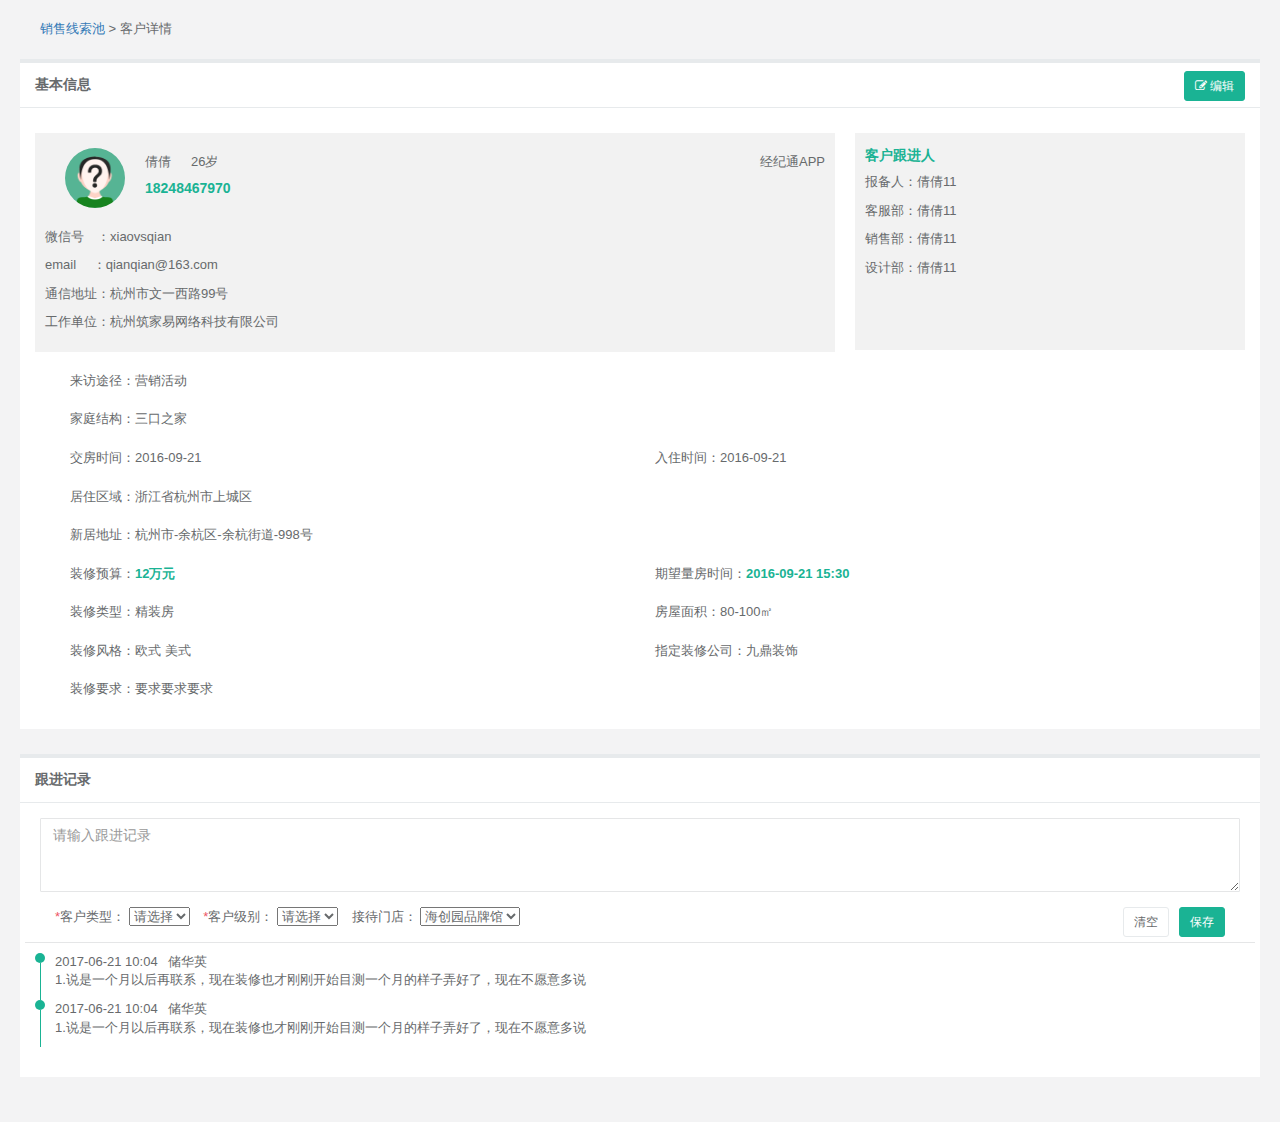
<file: 销售线索池-查看详情.html>
<!DOCTYPE html>
<html>

<head>
    <meta charset="utf-8">
    <meta name="viewport" content="width=device-width, initial-scale=1.0">
    <meta name="renderer" content="webkit">
    <meta http-equiv="Cache-Control" content="no-siteapp" />
    <title>筑家易家装CRM系统</title>
    <meta name="keywords" content="筑家易家装CRM系统">
    <meta name="description" content="筑家易家装CRM系统">
    <!--[if lt IE 9]>
    <meta http-equiv="refresh" content="0;ie.html" />
    <![endif]-->
    <link rel="shortcut icon" href="favicon.ico">

    <link href="css/bootstrap.min.css" rel="stylesheet">
    <link href="css/font-awesome.min.css" rel="stylesheet">
    <link href="css/animate.min.css" rel="stylesheet">
    <link href="css/style.min.css" rel="stylesheet">

    <!-- 全局js -->
    <script src="js/jquery.min.js"></script>
    <script src="js/bootstrap.min.js"></script>
    <!--导航-->
    <script src="js/plugins/metisMenu/jquery.metisMenu.js"></script>
    <!--滚动条-->
    <script src="js/plugins/slimscroll/jquery.slimscroll.min.js"></script>
    <!--经典模块化前端框架-->
    <script src="js/plugins/layer/layer.min.js"></script>
    <!-- 自定义js-->
    <script src="js/hplus.min.js"></script>
    <script src="js/contabs.min.js"></script>

</head>

<body class="fixed-sidebar full-height-layout gray-bg">


    <!--子页面-->
    <link href="css/plugins/iCheck/custom.css" rel="stylesheet">
    <style>
        .pull-right .btn {
            position: relative;
            top: -6px;
            margin-bottom: 0
        }

        .z-bg-grey {
            background-color: rgba(242, 242, 242, 1);
        }

        .z-minheight-217 {
            min-height: 217px;
        }

        .z-padding-10 {
            box-sizing: border-box;
            padding: 10px;
        }

        .z-titlt-img {
            width: 60px;
            height: 60px;
        }

        .z-peopleImg {
            width: 100%;
            height: 75px;
        }

        .left-model {
            float: left;
            width: 100px;
            text-align: center;
        }

        .right-model {
            float: left;
            width: calc(100% - 100px);
            width: -webkit-calc(100% - 100px);
        }

        .right-model p:nth-of-type(1) span:nth-last-child(1) {
            float: right;
        }

        .col-sm-12 p:nth-of-type(1) {
            margin-top: 10px;
            clear: both;
        }

        .z-fl-left {
            float: left;
        }

        .z-fl-right {
            float: right;
        }

        .z-margin-right {
            margin-right: 10px;
        }

        .z-bt-1 {
            border-bottom: 1px solid #e5e6e7;
        }

        .z-padding-10 {
            box-sizing: border-box;
            padding: 10px;
        }

        .z-record-container {
            width: 100%;
            position: relative;
            padding: 0 10px 0 20px;
        }

        .z-marginbttom-10 {
            margin-bottom: 10px;
        }

        .z-circle {
            width: 10px;
            height: 10px;
            border-radius: 50%;
            background: #1ab394;
            position: absolute;
            top: 0;
            left: 0;
        }

        .z-line {
            width: 1px;
            height: 100%;
            background: #1ab394;
            position: absolute;
            top: 10px;
            left: 5px;
        }

        .z-green {
            color: #1ab394;
        }

        .right-model p:nth-of-type(1) span:nth-of-type(1) {
            margin-right: 20px;
        }

        .z-grey-bg {
            background-color: grey;
            color: #fff;
        }

        .p-l {
            padding-left: 10px;
        }
    </style>

    <div class="wrapper wrapper-content">
        <div class="row wrapper page-heading">
            <div class="col-sm-12">
                <a href="销售线索池.html">销售线索池</a> > 客户详情
            </div>
        </div>
        <div class="row">
            <div class="col-md-12">
                <div class="ibox float-e-margins">
                    <div class="ibox-title">
                        <div class="pull-right">
                            <button type="button" class="btn btn-primary btn-sm" data-toggle="modal" data-target="#myModal5"><i class="fa fa-pencil-square-o"></i> 编辑</button>
                        </div>
                        <h5>基本信息</h5>
                    </div>
                    <div class="ibox-content">
                        <div class="row">
                            <div class="col-md-8 col-ld-8 col-sm-8 z-padding-10">
                                <div class="col-sm-12 z-bg-grey z-padding-10 z-minheight-217">
                                    <div class="z-peopleImg">
                                        <div class="left-model">
                                            <img alt="image" class="img-circle m-t-xs z-titlt-img" src="img/unknow.png">
                                        </div>
                                        <div class="right-model">
                                            <p><span>倩倩</span><span></span>26岁<span>经纪通APP</span></p>
                                            <h4 class="z-green">18248467970</h4>
                                        </div>
                                    </div>
                                    <p><span>微信号　：</span><span class="z-grey">xiaovsqian</span></p>
                                    <p><span>email&nbsp;　：</span><span class="z-grey">qianqian@163.com</span></p>
                                    <p><span>通信地址：</span><span class="z-grey">杭州市文一西路99号</span></p>
                                    <p><span>工作单位：</span><span class="z-grey">杭州筑家易网络科技有限公司</span></p>
                                </div>
                            </div>
                            <div class="col-md-4 col-ld-4 col-sm-4 z-padding-10">
                                <div class="col-sm-12 z-bg-grey z-padding-10 z-minheight-217">
                                    <h4 class="z-green z-margin-10">客户跟进人</h4>
                                    <p><span>报备人：</span><span class="z-grey">倩倩11</span></p>
                                    <p><span>客服部：</span><span class="z-grey">倩倩11</span></p>
                                    <p><span>销售部：</span><span class="z-grey">倩倩11</span></p>
                                    <p><span>设计部：</span><span class="z-grey">倩倩11</span></p>
                                </div>
                            </div>
                            <div class="col-md-12 col-ld-12 col-sm-12">
                                <div class="col-md-12 col-ld-12 col-sm-12 z-padding-0">
                                    <div class="col-md-12 col-ld-12 col-sm-12 z-padding-0">
                                        <p><span>来访途径：</span><span class="z-grey">营销活动</span></p>
                                    </div>
                                </div>
                                <div class="col-md-12 col-ld-12 col-sm-12 z-padding-0">
                                    <div class="col-md-6 col-ld-6 col-sm-6 z-padding-0">
                                        <p><span>家庭结构：</span><span class="z-grey">三口之家</span></p>
                                    </div>
                                </div>
                                <div class="col-md-12 col-ld-12 col-sm-12 z-padding-0">
                                    <div class="col-md-6 col-ld-6 col-sm-6 z-padding-0">
                                        <p><span>交房时间：</span><span class="z-grey">2016-09-21</span></p>
                                    </div>
                                    <div class="col-md-6 col-ld-6 col-sm-6 z-padding-0">
                                        <p><span>入住时间：</span><span class="z-grey">2016-09-21</span></p>
                                    </div>
                                </div>
                                <div class="col-md-12 col-ld-12 col-sm-12 z-padding-0">
                                    <div class="col-md-12 col-ld-12 col-sm-12 z-padding-0">
                                        <p><span>居住区域：</span><span class="z-grey">浙江省杭州市上城区</span></p>
                                    </div>
                                </div>
                                <div class="col-md-12 col-ld-12 col-sm-12 z-padding-0">
                                    <div class="col-md-12 col-ld-12 col-sm-12 z-padding-0">
                                        <p><span>新居地址：</span><span class="z-grey">杭州市-余杭区-余杭街道-998号</span></p>
                                    </div>
                                </div>
                                <div class="col-md-12 col-ld-12 col-sm-12 z-padding-0">
                                    <div class="col-md-6 col-ld-6 col-sm-6 z-padding-0">
                                        <p><span>装修预算：</span><span class="z-green"><b>12万元</b></span></p>
                                    </div>
                                    <div class="col-md-6 col-ld-6 col-sm-6 z-padding-0">
                                        <p><span>期望量房时间：</span><span class="z-green"><b>2016-09-21  15:30</b></span></p>
                                    </div>
                                </div>
                                <div class="col-md-12 col-ld-12 col-sm-12 z-padding-0">
                                    <div class="col-md-6 col-ld-6 col-sm-6 z-padding-0">
                                        <p><span>装修类型：</span><span class="z-grey">精装房</span></p>
                                    </div>
                                    <div class="col-md-6 col-ld-6 col-sm-6 z-padding-0">
                                        <p><span>房屋面积：</span><span class="z-grey">80-100㎡</span></p>
                                    </div>
                                </div>
                                <div class="col-md-12 col-ld-12 col-sm-12 z-padding-0">
                                    <div class="col-md-6 col-ld-6 col-sm-6 z-padding-0">
                                        <p><span>装修风格：</span><span class="z-grey">欧式  美式</span></p>
                                    </div>
                                    <div class="col-md-6 col-ld-6 col-sm-6 z-padding-0">
                                        <p><span>指定装修公司：</span><span class="z-grey">九鼎装饰</span></p>
                                    </div>
                                </div>
                                <div class="col-md-12 col-ld-12 col-sm-12 z-padding-0">
                                    <div class="col-md-12 col-ld-12 col-sm-12 z-padding-0">
                                        <p><span>装修要求：</span><span class="z-grey">要求要求要求</span></p>
                                    </div>
                                </div>
                            </div>
                        </div>
                    </div>
                </div>
                <div class="ibox float-e-margins">
                    <div class="ibox-title">
                        <h5>跟进记录</h5>
                    </div>
                    <div class="ibox-content">
                        <div class="row">
                            <div data_button_id="67" class="col-md-12 col-ld-12 col-sm-12 z-bt-1 z-padbt-10">
                                <div class="form-group">
                                    <textarea class="form-control z-record-text" rows="3" maxlength="200" placeholder="请输入跟进记录"></textarea>
                                </div>
                                <div class="col-md-12 col-ld-12 col-sm-12">
                                    <div class="z-fl-left customer-intention">
                                        <span><span class="text-danger">*</span>客户类型：</span>
                                        <select class="intention">
                                            <option value="">请选择</option>
                                            <option value="">家装</option>
                                            <option value="">家居</option>
                                        </select>
                                        <span class="p-l"><span class="text-danger">*</span>客户级别：</span>
                                        <select class="intention">
                                            <option value="">请选择</option>
                                            <option value="">A</option>
                                            <option value="">B</option>
                                            <option value="">C</option>
                                        </select>
                                        <span class="p-l">接待门店：</span>
                                        <select class="intention">
                                            <option value="">海创园品牌馆</option>
                                        </select>
                                    </div>
                                    <button data_button_id="67" id="record-save-btn" type="button" class="btn  btn-primary z-fl-right btn-sm">保存</button>
                                    <button type="button" class="btn  btn-white z-fl-right z-margin-right btn-sm  z-clear-btn">清空</button>
                                </div>
                            </div>
                            <div class="col-md-12 col-ld-12 col-sm-12 z-padding-10 z-record-liat">

                                <div class="z-record-container z-marginbttom-10">
                                    <div class="z-circle"></div>
                                    <div class="z-line"></div>
                                    <div><span class="z-margin-right">2017-06-21 10:04</span><span>储华英</span></div>
                                    <div class="z-margintop-10">1.说是一个月以后再联系，现在装修也才刚刚开始目测一个月的样子弄好了，现在不愿意多说</div>
                                </div>
                                <div class="z-record-container z-marginbttom-10">
                                    <div class="z-circle"></div>
                                    <div class="z-line"></div>
                                    <div><span class="z-margin-right">2017-06-21 10:04</span><span>储华英</span></div>
                                    <div class="z-margintop-10">1.说是一个月以后再联系，现在装修也才刚刚开始目测一个月的样子弄好了，现在不愿意多说</div>
                                </div>

                            </div>
                        </div>

                    </div>
                </div>
            </div>
        </div>
    </div>

    <!--基本信息编辑弹框-->
    <div class="modal inmodal fade tk-box" id="myModal5" tabindex="-1" role="dialog" aria-hidden="true">
        <div class="modal-dialog modal-lg">
            <div class="modal-content">
                <div class="modal-header">
                    <button type="button" class="close" data-dismiss="modal"><span aria-hidden="true">&times;</span><span class="sr-only">Close</span></button>
                    <h4 class="modal-title">基本信息编辑</h4>
                </div>
                <form id="commentForm">
                    <div class="modal-body">
                        <div class="tabs-container">
                            <ul class="nav nav-tabs">
                                <li class="active">
                                    <a data-toggle="tab" href="#tab-1" aria-expanded="true"> 客户信息</a>
                                </li>
                                <li class="">
                                    <a data-toggle="tab" href="#tab-2" aria-expanded="false">装修信息</a>
                                </li>
                            </ul>
                            <div class="tab-content">
                                <div id="tab-1" class="tab-pane active">
                                    <div class="panel-body">

                                        <div class="form-horizontal">
                                            <div class="form-group col-sm-6">
                                                <label class="col-sm-4 control-label"><span class="text-danger">*</span>手机号码：</label>
                                                <div class="col-sm-8 no-padding">
                                                    <input name="phone" class="form-control" type="text" />
                                                </div>
                                            </div>
                                            <div class="form-group col-sm-6">
                                                <label class="col-sm-4 control-label"><span class="text-danger">*</span>客户姓名：</label>
                                                <div class="col-sm-8 no-padding">
                                                    <input name="username" class="form-control" type="text" />
                                                </div>
                                            </div>
                                            <div class="form-group col-sm-6">
                                                <label class="col-sm-4 control-label">性别：</label>
                                                <div class="col-sm-8 no-padding">
                                                    <label class="radio-inline i-checks"><input type="radio" name="gender" value="" checked=""><i></i>男</label>
                                                    <label class="radio-inline i-checks"><input type="radio" name="gender" value=""><i></i>女</label>
                                                </div>
                                            </div>
                                            <div class="form-group col-sm-6">
                                                <label class="col-sm-4 control-label">年龄：</label>
                                                <div class="col-sm-8 no-padding">
                                                    <input class="form-control" type="text" />
                                                </div>
                                            </div>
                                            <div class="form-group col-sm-6">
                                                <label class="col-sm-4 control-label">Email：</label>
                                                <div class="col-sm-8 no-padding">
                                                    <input class="form-control" type="text" />
                                                </div>
                                            </div>
                                            <div class="form-group col-sm-6">
                                                <label class="col-sm-4 control-label">家庭结构：</label>
                                                <div class="col-sm-8 no-padding">
                                                    <select class="form-control">
                                                        <option value="">请选择</option>
                                                        <option value="">单身</option>
                                                        <option value="">两口</option>
                                                        <option value="">三口</option>
                                                        <option value="">四口</option>
                                                        <option value="">五口</option>
                                                        <option value="">5口以上</option>
                                                    </select>
                                                </div>
                                            </div>
                                            <div class="form-group">
                                                <label class="col-sm-2 control-label">居住区域：</label>
                                                <div class="col-sm-9 no-padding form-inline">
                                                    <select class="form-control">
                                                        <option value="">浙江省</option>
                                                        <option value="">江苏省</option>
                                                    </select>
                                                    <select class="form-control">
                                                        <option value="">杭州市</option>
                                                        <option value="">杭州市</option>
                                                    </select>
                                                    <select class="form-control">
                                                        <option value="">余杭区</option>
                                                        <option value="">杭州市</option>
                                                    </select>
                                                </div>
                                            </div>
                                            <div class="form-group">
                                                <label class="col-sm-2 control-label">小区名称：</label>
                                                <div class="col-sm-9 no-padding">
                                                    <input class="form-control" type="text" />
                                                </div>
                                            </div>
                                            <div class="form-group">
                                                <label class="col-sm-2 control-label">具体地址：</label>
                                                <div class="col-sm-9 no-padding">
                                                    <input class="form-control" type="text" />
                                                </div>
                                            </div>
                                            <div class="form-group">
                                                <label class="col-sm-2 control-label">跟进记录：</label>
                                                <div class="col-sm-9 no-padding">
                                                    <textarea class="form-control"></textarea>
                                                </div>
                                            </div>
                                            <div class="clearfix">
                                                <div class="form-group col-sm-6">
                                                    <label class="col-sm-4 control-label"><span class="text-danger">*</span>客户类型：</label>
                                                    <div class="col-sm-8 no-padding">
                                                        <select class="form-control" name="client_types">
                                                        <option selected="" value="">请选择</option>
                                                        <option value="3">家装</option>
                                                        <option value="3">家居</option>
                                                    </select>
                                                    </div>
                                                </div>
                                                <div class="form-group col-sm-6">
                                                    <label class="col-sm-4 control-label"><span class="text-danger">*</span>客户级别：</label>
                                                    <div class="col-sm-8 no-padding">
                                                        <select class="form-control" name="client_level">
                                                        <option selected="" value="">请选择</option>
                                                        <option value="3">S级</option>
                                                        <option value="2">A类</option>
                                                        <option value="3">B类</option>
                                                        <option value="4">C类</option>
                                                        <option value="4">D类</option>
                                                    </select>
                                                    </div>
                                                </div>
                                            </div>
                                            <div class="form-group col-sm-6">
                                                <label class="col-sm-4 control-label">接待门店：</label>
                                                <div class="col-sm-8 no-padding">
                                                    <select class="form-control">
                                                        <option selected="" value="">海创园品牌馆</option>
                                                    </select>
                                                </div>
                                            </div>

                                        </div>
                                    </div>
                                </div>
                                <div id="tab-2" class="tab-pane">
                                    <div class="panel-body">
                                        <div class="form-horizontal">
                                            <div class="form-group">
                                                <label class="col-sm-2 control-label">装修类型：</label>
                                                <div class="col-sm-9 no-padding">
                                                    <div class="m-b">
                                                        <label class="radio-inline i-checks"><input type="radio" name="decorate_type" value="" checked=""><i></i>毛坯房</label>
                                                        <label class="radio-inline i-checks"><input type="radio" name="decorate_type" value=""><i></i>精装房</label>
                                                        <label class="radio-inline i-checks"><input type="radio" name="decorate_type" value=""><i></i>二次装修</label>
                                                        <label class="radio-inline i-checks"><input type="radio" name="decorate_type" value=""><i></i>老房改造</label>
                                                    </div>
                                                    <div class="form-inline m-b">
                                                        <label class="radio-inline i-checks"><input type="radio" name="decorate_type" value=""><i></i>其他</label>
                                                        <input class="form-control" type="text" />
                                                    </div>
                                                </div>
                                            </div>
                                            <div class="form-group">
                                                <label class="col-sm-2 control-label">房屋面积：</label>
                                                <div class="col-sm-9 no-padding">
                                                    <div class="m-b">
                                                        <label class="radio-inline i-checks"><input type="radio" name="home_area" value="" checked=""><i></i>80㎡以下</label>
                                                        <label class="radio-inline i-checks"><input type="radio" name="home_area" value=""><i></i>80-100㎡</label>
                                                        <label class="radio-inline i-checks"><input type="radio" name="home_area" value=""><i></i>100-120㎡</label>
                                                        <label class="radio-inline i-checks"><input type="radio" name="home_area" value=""><i></i>120-150㎡</label>
                                                        <label class="radio-inline i-checks"><input type="radio" name="home_area" value=""><i></i>150㎡以上</label>
                                                    </div>
                                                    <div class="form-inline m-b">
                                                        <label class="radio-inline i-checks"><input type="radio" name="home_area" value=""><i></i>具体面积</label>
                                                        <input class="form-control" type="text" placeholder="78㎡" />
                                                    </div>
                                                </div>
                                            </div>
                                            <div class="form-group">
                                                <label class="col-sm-2 control-label">意向风格：</label>
                                                <div class="col-sm-9 no-padding">
                                                    <div class="form-inline m-b">
                                                        <label class="radio-inline i-checks"><input type="radio" name="home_decorate_style" value="" checked=""><i></i>现代</label>
                                                        <label class="radio-inline i-checks"><input type="radio" name="home_decorate_style" value=""><i></i>欧式</label>
                                                        <label class="radio-inline i-checks"><input type="radio" name="home_decorate_style" value=""><i></i>美式</label>
                                                        <label class="radio-inline i-checks"><input type="radio" name="home_decorate_style" value=""><i></i>其他</label>
                                                        <input class="form-control" type="text" />
                                                    </div>
                                                </div>
                                            </div>
                                            <div class="form-group">
                                                <label class="col-sm-2 control-label">新居地址：</label>
                                                <div class="col-sm-9 no-padding form-inline">
                                                    <select class="form-control">
                                                        <option value="">浙江省</option>
                                                        <option value="">江苏省</option>
                                                    </select>
                                                    <select class="form-control">
                                                        <option value="">杭州市</option>
                                                        <option value="">杭州市</option>
                                                    </select>
                                                    <select class="form-control">
                                                        <option value="">余杭区</option>
                                                        <option value="">杭州市</option>
                                                    </select>
                                                    <input class="form-control" type="text" style="width:53%" />
                                                </div>
                                            </div>
                                            <div class="form-group col-sm-6">
                                                <label class="col-sm-4 control-label">交房时间：</label>
                                                <div class="col-sm-8 no-padding">
                                                    <input class="form-control layer-date laydate-icon" type="text" />
                                                </div>
                                            </div>
                                            <div class="form-group col-sm-6">
                                                <label class="col-sm-4 control-label">入住时间：</label>
                                                <div class="col-sm-8 no-padding">
                                                    <input class="form-control layer-date laydate-icon" type="text" />
                                                </div>
                                            </div>
                                            <div class="form-group">
                                                <label class="col-sm-2 control-label">装修预算：</label>
                                                <div class="col-sm-9 no-padding form-inline">
                                                    <div class="input-group">
                                                        <input type="text" class="form-control">
                                                        <span class="input-group-addon">万元</span>
                                                    </div>
                                                </div>
                                            </div>
                                            <div class="form-group">
                                                <label class="col-sm-2 control-label">量房时间：</label>
                                                <div class="col-sm-9 no-padding">
                                                    <input class="form-control layer-date laydate-icon" type="text" />
                                                </div>
                                            </div>
                                            <div class="form-group">
                                                <label class="col-sm-2 control-label">指定公司：</label>
                                                <div class="col-sm-9 no-padding">
                                                    <input class="form-control" type="text" />
                                                </div>
                                            </div>
                                            <div class="form-group">
                                                <label class="col-sm-2 control-label">装修要求：</label>
                                                <div class="col-sm-9 no-padding">
                                                    <textarea class="form-control"></textarea>
                                                </div>
                                            </div>
                                        </div>
                                    </div>
                                </div>
                            </div>
                        </div>
                    </div>
                    <div class="modal-footer">
                        <button type="submit" class="btn btn-primary">保存</button>
                    </div>
                </form>
            </div>
        </div>
    </div>
    <!--/基本信息编辑弹框-->

    <script src="js/plugins/iCheck/icheck.min.js"></script>
    <script src="js/plugins/layer/laydate/laydate.js"></script>

    <!-- jQuery Validation plugin javascript-->
    <script src="js/plugins/validate/jquery.validate.min.js"></script>
    <script src="js/plugins/validate/messages_zh.min.js"></script>
    <script src="js/validate.js"></script>
    <script>
        //单选按钮
        $(document).ready(function () { $(".i-checks").iCheck({ checkboxClass: "icheckbox_square-green", radioClass: "iradio_square-green", }) });
        //清空操作
        $(".z-clear-btn").click(function () {
            $(".z-record-text").val("");
        })
        // layer-date 日期插件全局配置
        $(".layer-date").on("click", function () {
            laydate({
                istime: true,
                format: "YYYY-MM-DD hh:mm:ss"
            });
        });

        //验证
        $().ready(function () {

            // validate signup form on keyup and submit
            var icon = "<i class='fa fa-times-circle'></i> ";
            $("#commentForm").validate({
                rules: {
                    phone: "required",
                    username: "required",
                    client_types: "required",
                    client_level: "required",
                },
                messages: {
                    phone: icon + "请输入手机号",
                    username: icon + "请输入客户姓名",
                    client_types: icon + "请输入客户类型",
                    client_level: icon + "请输入客户级别",
                },
                submitHandler: function () {

                    // $.ajax({
                    //     type        :    'post',
                    //     url         :    "add",
                    //     dataType    :    'json',
                    //     async       :    false,
                    //     cache       :    false,
                    //     processData :    false,  // 告诉jQuery不要去处理发送的数据
                    //     contentType :    false,  // 告诉jQuery不要去设置Content-Type请求头
                    //     data        :    new FormData($(".area-add-form")[0]),
                    //     success     :    function(msg){
                    //         if (msg.code!= 20000) {
                    //             alert(msg.message);
                    //         }else{
                    //             alert(msg.message);
                    //             window.location.href='index';
                    //         }
                    //     }
                    // });

                }
            });


        });
    </script>

    <!--/子页面-->


</body>

</html>
</file>
<file: css/plugins/iCheck/custom.css>
/* iCheck plugin Square skin, green
----------------------------------- */
.icheckbox_square-green,
.iradio_square-green {
    display: inline-block;
    *display: inline;
    vertical-align: middle;
    margin: 0;
    padding: 0;
    width: 22px;
    height: 22px;
    background: url(green.png) no-repeat;
    border: none;
    cursor: pointer;
}

.icheckbox_square-green {
    background-position: 0 0;
}
.icheckbox_square-green.hover {
    background-position: -24px 0;
}
.icheckbox_square-green.checked {
    background-position: -48px 0;
}
.icheckbox_square-green.disabled {
    background-position: -72px 0;
    cursor: default;
}
.icheckbox_square-green.checked.disabled {
    background-position: -96px 0;
}

.iradio_square-green {
    background-position: -120px 0;
}
.iradio_square-green.hover {
    background-position: -144px 0;
}
.iradio_square-green.checked {
    background-position: -168px 0;
}
.iradio_square-green.disabled {
    background-position: -192px 0;
    cursor: default;
}
.iradio_square-green.checked.disabled {
    background-position: -216px 0;
}

/* HiDPI support */
@media (-o-min-device-pixel-ratio: 5/4), (-webkit-min-device-pixel-ratio: 1.25), (min-resolution: 120dpi) {
    .icheckbox_square-green,
    .iradio_square-green {
        background-image: url(green@2x.png);
        -webkit-background-size: 240px 24px;
        background-size: 240px 24px;
    }
}
</file>
<file: css/style.min.css>
h1,h2,h3,h4,h5,h6{font-weight:100}
h1{font-size:30px}
h2{font-size:24px}
h3{font-size:16px}
h4{font-size:14px}
h5{font-size:12px}
h6{font-size:10px}
h3,h4,h5{margin-top:5px;font-weight:600}
a:focus{outline:0}
.nav>li>a{color:#a7b1c2;font-weight:600;padding:14px 20px 14px 25px}
.nav li>a{display:block}
.nav.navbar-right>li>a{color:#999c9e}
.nav>li.active>a{color:#fff}
.navbar-default .nav>li>a:focus,.navbar-default .nav>li>a:hover{background-color:#293846;color:#fff}
.nav .open>a,.nav .open>a:focus,.nav .open>a:hover{background:#fff}
.nav>li>a i{margin-right:6px}
.navbar{border:0}
.navbar-default{background-color:transparent;border-color:#2f4050;position:relative}
.navbar-top-links li{display:inline-block}
.navbar-top-links li:last-child{margin-right:30px}
body.body-small .navbar-top-links li:last-child{margin-right:10px}
.navbar-top-links li a{padding:20px 10px;min-height:50px}
.dropdown-menu{border:medium none;display:none;float:left;font-size:12px;left:0;list-style:none outside none;padding:0;position:absolute;text-shadow:none;top:100%;z-index:1000;border-radius:0;box-shadow:0 0 3px rgba(86,96,117,.3)}
.dropdown-menu>li>a{border-radius:3px;color:inherit;line-height:25px;margin:4px;text-align:left;font-weight:400}
.dropdown-menu>li>a.font-bold{font-weight:600}
.navbar-top-links .dropdown-menu li{display:block}
.navbar-top-links .dropdown-menu li:last-child{margin-right:0}
.navbar-top-links .dropdown-menu li a{padding:3px 20px;min-height:0}
.navbar-top-links .dropdown-menu li a div{white-space:normal}
.navbar-top-links .dropdown-alerts,.navbar-top-links .dropdown-messages,.navbar-top-links .dropdown-tasks{width:310px;min-width:0}
.navbar-top-links .dropdown-messages{margin-left:5px}
.navbar-top-links .dropdown-tasks{margin-left:-59px}
.navbar-top-links .dropdown-alerts{margin-left:-123px}
.navbar-top-links .dropdown-user{right:0;left:auto}
.dropdown-alerts,.dropdown-messages{padding:10px}
.dropdown-alerts li a,.dropdown-messages li a{font-size:12px}
.dropdown-alerts li em,.dropdown-messages li em{font-size:10px}
.nav.navbar-top-links .dropdown-alerts a{font-size:12px}
.nav-header{padding:33px 25px;background:url(patterns/header-profile.png) no-repeat}
.nav>li.active{border-left:4px solid #19aa8d;background:#293846}
.nav.nav-second-level>li.active{border:none}
.nav.nav-second-level.collapse[style]{height:auto!important}
.nav-header a{color:#DFE4ED}
.nav-header .text-muted{color:#8095a8}
.minimalize-styl-2{padding:4px 12px;margin:14px 5px 5px 20px;font-size:14px;float:left}
.navbar-form-custom{float:left;height:50px;padding:0;width:200px;display:inline-table}
.navbar-form-custom .form-group{margin-bottom:0}
.nav.navbar-top-links a{font-size:14px}
.navbar-form-custom .form-control{background:none repeat scroll 0 0 rgba(0,0,0,0);border:medium none;font-size:14px;height:60px;margin:0;z-index:2000}
.count-info .label{line-height:12px;padding:1px 5px;position:absolute;right:6px;top:12px}
.arrow{float:right;margin-top:2px}
.fa.arrow:before{content:"\f104"}
.active>a>.fa.arrow:before{content:"\f107"}
.nav-second-level li,.nav-third-level li{border-bottom:none!important}
.nav-second-level li a{padding:7px 15px 7px 10px;padding-left:52px}
.nav-third-level li a{padding-left:62px}
.nav-second-level li:last-child{margin-bottom:10px}
.mini-navbar .nav li:focus>.nav-second-level,body:not(.fixed-sidebar):not(.canvas-menu).mini-navbar .nav li:hover>.nav-second-level{display:block;border-radius:0 2px 2px 0;min-width:140px;height:auto}
body.mini-navbar .navbar-default .nav>li>.nav-second-level li a{font-size:12px;border-radius:0 2px 2px 0}
.fixed-nav .slimScrollDiv #side-menu{padding-bottom:60px;position:relative}
.slimScrollDiv>*{overflow:hidden}
.mini-navbar .nav-second-level li a{padding:10px 10px 10px 15px}
.canvas-menu.mini-navbar .nav-second-level{background:#293846}
.mini-navbar li.active .nav-second-level{left:65px}
.navbar-default .special_link a{background:#1ab394;color:#fff}
.navbar-default .special_link a:hover{background:#17987e!important;color:#fff}
.navbar-default .special_link a span.label{background:#fff;color:#1ab394}
.navbar-default .landing_link a{background:#1cc09f;color:#fff}
.navbar-default .landing_link a:hover{background:#1ab394!important;color:#fff}
.navbar-default .landing_link a span.label{background:#fff;color:#1cc09f}
.logo-element{text-align:center;font-size:18px;font-weight:600;color:#fff;display:none;padding:18px 0}
.pace-done #page-wrapper,.pace-done .footer,.pace-done .nav-header,.pace-done .navbar-static-side,.pace-done li.active{-webkit-transition:all .5s;transition:all .5s}
.navbar-fixed-top{-webkit-transition-duration:.5s;transition-duration:.5s;z-index:2030}
.navbar-fixed-top,.navbar-static-top{background:#f3f3f4}
.fixed-nav #wrapper{padding-top:60px;box-sizing:border-box}
.fixed-nav .minimalize-styl-2{margin:14px 5px 5px 15px}
.body-small .navbar-fixed-top{margin-left:0}
body.mini-navbar .navbar-static-side{width:70px}
body.mini-navbar .nav-label,body.mini-navbar .navbar-default .nav li a span,body.mini-navbar .profile-element{display:none}
body.canvas-menu .profile-element{display:block}
body:not(.fixed-sidebar):not(.canvas-menu).mini-navbar .nav-second-level{display:none}
body.mini-navbar .navbar-default .nav>li>a{font-size:16px}
body.mini-navbar .logo-element{display:block}
body.canvas-menu .logo-element{display:none}
body.mini-navbar .nav-header{padding:0;background-color:#1ab394}
body.canvas-menu .nav-header{padding:33px 25px}
body.mini-navbar #page-wrapper{margin:0 0 0 70px}
body.canvas-menu.mini-navbar #page-wrapper,body.canvas-menu.mini-navbar .footer{margin:0}
body.canvas-menu .navbar-static-side,body.fixed-sidebar .navbar-static-side{position:fixed;width:220px;z-index:2001;height:100%}
body.fixed-sidebar.mini-navbar .navbar-static-side{width:70px}
body.body-small.fixed-sidebar.mini-navbar #page-wrapper,body.fixed-sidebar.mini-navbar #page-wrapper{margin:0 0 0 70px}
body.body-small.fixed-sidebar.mini-navbar .navbar-static-side{width:70px}
.fixed-sidebar.mini-navbar .nav li>.nav-second-level{display:none}
.fixed-sidebar.mini-navbar .nav li.active{border-left-width:0}
.canvas-menu.mini-navbar .nav li:hover>.nav-second-level,.fixed-sidebar.mini-navbar .nav li:hover>.nav-second-level{position:absolute;left:70px;top:0;background-color:#2f4050;padding:10px 10px 0;font-size:12px;display:block;min-width:140px;border-radius:2px}
body.fixed-sidebar.mini-navbar .navbar-default .nav>li>.nav-second-level li a{font-size:12px;border-radius:3px}
body.canvas-menu.mini-navbar .navbar-default .nav>li>.nav-second-level li a{font-size:13px;border-radius:3px}
.canvas-menu.mini-navbar .nav-second-level li a,.fixed-sidebar.mini-navbar .nav-second-level li a{padding:10px 10px 10px 15px}
.canvas-menu.mini-navbar .nav-second-level,.fixed-sidebar.mini-navbar .nav-second-level{position:relative;padding:0;font-size:13px}
.canvas-menu.mini-navbar li.active .nav-second-level,.fixed-sidebar.mini-navbar li.active .nav-second-level{left:0}
body.canvas-menu nav.navbar-static-side{z-index:2001;background:#2f4050;height:100%;position:fixed;display:none}
body.canvas-menu.mini-navbar nav.navbar-static-side{display:block;width:70px}
.top-navigation #page-wrapper{margin-left:0}
.top-navigation .navbar-nav .dropdown-menu>.active>a{background:#fff;color:#1ab394;font-weight:700}
.white-bg .navbar-fixed-top,.white-bg .navbar-static-top{background:#fff}
.top-navigation .navbar{margin-bottom:0}
.top-navigation .nav>li>a{padding:15px 20px;color:#676a6c}
.top-navigation .nav>li a:focus,.top-navigation .nav>li a:hover{background:#fff;color:#1ab394}
.top-navigation .nav>li.active{background:#fff;border:none}
.top-navigation .nav>li.active>a{color:#1ab394}
.top-navigation .navbar-right{padding-right:10px}
.top-navigation .navbar-nav .dropdown-menu{box-shadow:none;border:1px solid #e7eaec}
.top-navigation .dropdown-menu>li>a{margin:0;padding:7px 20px}
.navbar .dropdown-menu{margin-top:0}
.top-navigation .navbar-brand{background:#1ab394;color:#fff;padding:15px 25px}
.top-navigation .navbar-top-links li:last-child{margin-right:0}
.body-small.fixed-sidebar.mini-navbar .top-navigation #page-wrapper,.canvas-menu #page-wrapper,.mini-navbar .top-navigation #page-wrapper,.top-navigation.body-small.fixed-sidebar.mini-navbar #page-wrapper,.top-navigation.mini-navbar #page-wrapper{margin:0}
.fixed-nav #wrapper.top-navigation,.top-navigation.fixed-nav #wrapper{margin-top:50px}
.top-navigation .footer.fixed{margin-left:0!important}
.top-navigation .wrapper.wrapper-content{padding:40px}
.body-small .top-navigation .wrapper.wrapper-content,.top-navigation.body-small .wrapper.wrapper-content{padding:40px 0}
.navbar-toggle{color:#fff;padding:6px 12px;font-size:14px}
.top-navigation .navbar-nav .open .dropdown-menu .dropdown-header,.top-navigation .navbar-nav .open .dropdown-menu>li>a{padding:10px 15px 10px 20px}
@media (max-width:768px){.top-navigation .navbar-header{display:block;float:none}
}
.menu-visible-lg,.menu-visible-md{display:none!important}
@media (min-width:1200px){.menu-visible-lg{display:block!important}
}
@media (min-width:992px){.menu-visible-md{display:block!important}
}
@media (max-width:767px){.menu-visible-lg,.menu-visible-md{display:block!important}
}
.btn{border-radius:3px}
.float-e-margins .btn{margin-bottom:5px}
.btn-w-m{min-width:120px}
.btn-primary.btn-outline{color:#1ab394}
.btn-success.btn-outline{color:#1c84c6}
.btn-info.btn-outline{color:#23c6c8}
.btn-warning.btn-outline{color:#f8ac59}
.btn-danger.btn-outline{color:#ed5565}
.btn-danger.btn-outline:hover,.btn-info.btn-outline:hover,.btn-primary.btn-outline:hover,.btn-success.btn-outline:hover,.btn-warning.btn-outline:hover{color:#fff}
.btn-primary{background-color:#1ab394;border-color:#1ab394;color:#FFF}
.btn-primary.active,.btn-primary:active,.btn-primary:focus,.btn-primary:hover,.open .dropdown-toggle.btn-primary{background-color:#18a689;border-color:#18a689;color:#FFF}
.btn-primary.active,.btn-primary:active,.open .dropdown-toggle.btn-primary{background-image:none}
.btn-primary.active[disabled],.btn-primary.disabled,.btn-primary.disabled.active,.btn-primary.disabled:active,.btn-primary.disabled:focus,.btn-primary.disabled:hover,.btn-primary[disabled],.btn-primary[disabled]:active,.btn-primary[disabled]:focus,.btn-primary[disabled]:hover,fieldset[disabled] .btn-primary,fieldset[disabled] .btn-primary.active,fieldset[disabled] .btn-primary:active,fieldset[disabled] .btn-primary:focus,fieldset[disabled] .btn-primary:hover{background-color:#1dc5a3;border-color:#1dc5a3}
.btn-success{background-color:#1c84c6;border-color:#1c84c6;color:#FFF}
.btn-success.active,.btn-success:active,.btn-success:focus,.btn-success:hover,.open .dropdown-toggle.btn-success{background-color:#1a7bb9;border-color:#1a7bb9;color:#FFF}
.btn-success.active,.btn-success:active,.open .dropdown-toggle.btn-success{background-image:none}
.btn-success.active[disabled],.btn-success.disabled,.btn-success.disabled.active,.btn-success.disabled:active,.btn-success.disabled:focus,.btn-success.disabled:hover,.btn-success[disabled],.btn-success[disabled]:active,.btn-success[disabled]:focus,.btn-success[disabled]:hover,fieldset[disabled] .btn-success,fieldset[disabled] .btn-success.active,fieldset[disabled] .btn-success:active,fieldset[disabled] .btn-success:focus,fieldset[disabled] .btn-success:hover{background-color:#1f90d8;border-color:#1f90d8}
.btn-info{background-color:#23c6c8;border-color:#23c6c8;color:#FFF}
.btn-info.active,.btn-info:active,.btn-info:focus,.btn-info:hover,.open .dropdown-toggle.btn-info{background-color:#21b9bb;border-color:#21b9bb;color:#FFF}
.btn-info.active,.btn-info:active,.open .dropdown-toggle.btn-info{background-image:none}
.btn-info.active[disabled],.btn-info.disabled,.btn-info.disabled.active,.btn-info.disabled:active,.btn-info.disabled:focus,.btn-info.disabled:hover,.btn-info[disabled],.btn-info[disabled]:active,.btn-info[disabled]:focus,.btn-info[disabled]:hover,fieldset[disabled] .btn-info,fieldset[disabled] .btn-info.active,fieldset[disabled] .btn-info:active,fieldset[disabled] .btn-info:focus,fieldset[disabled] .btn-info:hover{background-color:#26d7d9;border-color:#26d7d9}
.btn-default{background-color:#c2c2c2;border-color:#c2c2c2;color:#FFF}
.btn-default.active,.btn-default:active,.btn-default:focus,.btn-default:hover,.open .dropdown-toggle.btn-default{background-color:#bababa;border-color:#bababa;color:#FFF}
.btn-default.active,.btn-default:active,.open .dropdown-toggle.btn-default{background-image:none}
.btn-default.active[disabled],.btn-default.disabled,.btn-default.disabled.active,.btn-default.disabled:active,.btn-default.disabled:focus,.btn-default.disabled:hover,.btn-default[disabled],.btn-default[disabled]:active,.btn-default[disabled]:focus,.btn-default[disabled]:hover,fieldset[disabled] .btn-default,fieldset[disabled] .btn-default.active,fieldset[disabled] .btn-default:active,fieldset[disabled] .btn-default:focus,fieldset[disabled] .btn-default:hover{background-color:#ccc;border-color:#ccc}
.btn-warning{background-color:#f8ac59;border-color:#f8ac59;color:#FFF}
.btn-warning.active,.btn-warning:active,.btn-warning:focus,.btn-warning:hover,.open .dropdown-toggle.btn-warning{background-color:#f7a54a;border-color:#f7a54a;color:#FFF}
.btn-warning.active,.btn-warning:active,.open .dropdown-toggle.btn-warning{background-image:none}
.btn-warning.active[disabled],.btn-warning.disabled,.btn-warning.disabled.active,.btn-warning.disabled:active,.btn-warning.disabled:focus,.btn-warning.disabled:hover,.btn-warning[disabled],.btn-warning[disabled]:active,.btn-warning[disabled]:focus,.btn-warning[disabled]:hover,fieldset[disabled] .btn-warning,fieldset[disabled] .btn-warning.active,fieldset[disabled] .btn-warning:active,fieldset[disabled] .btn-warning:focus,fieldset[disabled] .btn-warning:hover{background-color:#f9b66d;border-color:#f9b66d}
.btn-danger{background-color:#ed5565;border-color:#ed5565;color:#FFF}
.btn-danger.active,.btn-danger:active,.btn-danger:focus,.btn-danger:hover,.open .dropdown-toggle.btn-danger{background-color:#ec4758;border-color:#ec4758;color:#FFF}
.btn-danger.active,.btn-danger:active,.open .dropdown-toggle.btn-danger{background-image:none}
.btn-danger.active[disabled],.btn-danger.disabled,.btn-danger.disabled.active,.btn-danger.disabled:active,.btn-danger.disabled:focus,.btn-danger.disabled:hover,.btn-danger[disabled],.btn-danger[disabled]:active,.btn-danger[disabled]:focus,.btn-danger[disabled]:hover,fieldset[disabled] .btn-danger,fieldset[disabled] .btn-danger.active,fieldset[disabled] .btn-danger:active,fieldset[disabled] .btn-danger:focus,fieldset[disabled] .btn-danger:hover{background-color:#ef6776;border-color:#ef6776}
.btn-link{color:inherit}
.btn-link.active,.btn-link:active,.btn-link:focus,.btn-link:hover,.open .dropdown-toggle.btn-link{color:#1ab394;text-decoration:none}
.btn-link.active,.btn-link:active,.open .dropdown-toggle.btn-link{background-image:none}
.btn-link.active[disabled],.btn-link.disabled,.btn-link.disabled.active,.btn-link.disabled:active,.btn-link.disabled:focus,.btn-link.disabled:hover,.btn-link[disabled],.btn-link[disabled]:active,.btn-link[disabled]:focus,.btn-link[disabled]:hover,fieldset[disabled] .btn-link,fieldset[disabled] .btn-link.active,fieldset[disabled] .btn-link:active,fieldset[disabled] .btn-link:focus,fieldset[disabled] .btn-link:hover{color:#cacaca}
.btn-white{color:inherit;background:#fff;border:1px solid #e7eaec}
.btn-white.active,.btn-white:active,.btn-white:focus,.btn-white:hover,.open .dropdown-toggle.btn-white{color:inherit;border:1px solid #d2d2d2}
.btn-white.active,.btn-white:active{box-shadow:0 2px 5px rgba(0,0,0,.15) inset}
.btn-white.active,.btn-white:active,.open .dropdown-toggle.btn-white{background-image:none}
.btn-white.active[disabled],.btn-white.disabled,.btn-white.disabled.active,.btn-white.disabled:active,.btn-white.disabled:focus,.btn-white.disabled:hover,.btn-white[disabled],.btn-white[disabled]:active,.btn-white[disabled]:focus,.btn-white[disabled]:hover,fieldset[disabled] .btn-white,fieldset[disabled] .btn-white.active,fieldset[disabled] .btn-white:active,fieldset[disabled] .btn-white:focus,fieldset[disabled] .btn-white:hover{color:#cacaca}
.form-control,.form-control:focus,.has-error .form-control:focus,.has-success .form-control:focus,.has-warning .form-control:focus,.navbar-collapse,.navbar-form,.navbar-form-custom .form-control:focus,.navbar-form-custom .form-control:hover,.open .btn.dropdown-toggle,.panel,.popover,.progress,.progress-bar{box-shadow:none}
.btn-outline{color:inherit;background-color:transparent;-webkit-transition:all .5s;transition:all .5s}
.btn-rounded{border-radius:50px}
.btn-large-dim{width:90px;height:90px;font-size:42px}
button.dim{display:inline-block;color:#fff;text-decoration:none;text-transform:uppercase;text-align:center;padding-top:6px;margin-right:10px;position:relative;cursor:pointer;border-radius:5px;font-weight:600;margin-bottom:20px!important}
button.dim:active{top:3px}
button.btn-primary.dim{box-shadow:inset 0 0 0 #16987e,0 5px 0 0 #16987e,0 10px 5px #999}
button.btn-primary.dim:active{box-shadow:inset 0 0 0 #16987e,0 2px 0 0 #16987e,0 5px 3px #999}
button.btn-default.dim{box-shadow:inset 0 0 0 #b3b3b3,0 5px 0 0 #b3b3b3,0 10px 5px #999}
button.btn-default.dim:active{box-shadow:inset 0 0 0 #b3b3b3,0 2px 0 0 #b3b3b3,0 5px 3px #999}
button.btn-warning.dim{box-shadow:inset 0 0 0 #f79d3c,0 5px 0 0 #f79d3c,0 10px 5px #999}
button.btn-warning.dim:active{box-shadow:inset 0 0 0 #f79d3c,0 2px 0 0 #f79d3c,0 5px 3px #999}
button.btn-info.dim{box-shadow:inset 0 0 0 #1eacae,0 5px 0 0 #1eacae,0 10px 5px #999}
button.btn-info.dim:active{box-shadow:inset 0 0 0 #1eacae,0 2px 0 0 #1eacae,0 5px 3px #999}
button.btn-success.dim{box-shadow:inset 0 0 0 #1872ab,0 5px 0 0 #1872ab,0 10px 5px #999}
button.btn-success.dim:active{box-shadow:inset 0 0 0 #1872ab,0 2px 0 0 #1872ab,0 5px 3px #999}
button.btn-danger.dim{box-shadow:inset 0 0 0 #ea394c,0 5px 0 0 #ea394c,0 10px 5px #999}
button.btn-danger.dim:active{box-shadow:inset 0 0 0 #ea394c,0 2px 0 0 #ea394c,0 5px 3px #999}
button.dim:before{font-size:50px;line-height:1em;font-weight:400;color:#fff;display:block;padding-top:10px}
button.dim:active:before{top:7px;font-size:50px}
.label{background-color:#d1dade;color:#5e5e5e;font-size:10px;font-weight:600;padding:3px 8px;text-shadow:none}
.badge{background-color:#d1dade;color:#5e5e5e;font-size:11px;font-weight:600;padding-bottom:4px;padding-left:6px;padding-right:6px;text-shadow:none}
.badge-primary,.label-primary{background-color:#1ab394;color:#FFF}
.badge-success,.label-success{background-color:#1c84c6;color:#FFF}
.badge-warning,.label-warning{background-color:#f8ac59;color:#FFF}
.badge-warning-light,.label-warning-light{background-color:#f8ac59;color:#fff}
.badge-danger,.label-danger{background-color:#ed5565;color:#FFF}
.badge-info,.label-info{background-color:#23c6c8;color:#FFF}
.badge-inverse,.label-inverse{background-color:#262626;color:#FFF}
.badge-white,.label-white{background-color:#FFF;color:#5E5E5E}
.badge-disable,.label-white{background-color:#2A2E36;color:#8B91A0}
.chosen-container-single .chosen-single{background:#fff;box-shadow:none;-moz-box-sizing:border-box;background-color:#FFF;border:1px solid #CBD5DD;border-radius:2px;cursor:text;height:auto!important;margin:0;min-height:30px;overflow:hidden;padding:4px 12px;position:relative;width:100%}
.chosen-container-multi .chosen-choices li.search-choice{background:#f1f1f1;border:1px solid #ededed;border-radius:2px;box-shadow:none;color:#333;cursor:default;line-height:13px;margin:3px 0 3px 5px;padding:3px 20px 3px 5px;position:relative}
.pagination>.active>a,.pagination>.active>a:focus,.pagination>.active>a:hover,.pagination>.active>span,.pagination>.active>span:focus,.pagination>.active>span:hover{background-color:#f4f4f4;border-color:#DDD;color:inherit;cursor:default;z-index:2}
.pagination>li>a,.pagination>li>span{background-color:#FFF;border:1px solid #DDD;color:inherit;float:left;line-height:1.42857;margin-left:-1px;padding:4px 10px;position:relative;text-decoration:none}
.tooltip-inner{background-color:#2F4050}
.tooltip.top .tooltip-arrow{border-top-color:#2F4050}
.tooltip.right .tooltip-arrow{border-right-color:#2F4050}
.tooltip.bottom .tooltip-arrow{border-bottom-color:#2F4050}
.tooltip.left .tooltip-arrow{border-left-color:#2F4050}
.easypiechart{position:relative;text-align:center}
.easypiechart .h2{margin-left:10px;margin-top:10px;display:inline-block}
.easypiechart canvas{top:0;left:0}
.easypiechart .easypie-text{line-height:1;position:absolute;top:33px;width:100%;z-index:1}
.easypiechart img{margin-top:-4px}
.jqstooltip{box-sizing:content-box}
.fc-state-default{background-color:#fff;background-image:none;background-repeat:repeat-x;box-shadow:none;color:#333;text-shadow:none;border:1px solid}
.fc-button{color:inherit;border:1px solid #e7eaec;cursor:pointer;display:inline-block;height:1.9em;line-height:1.9em;overflow:hidden;padding:0 .6em;position:relative;white-space:nowrap}
.fc-state-active{background-color:#1ab394;border-color:#1ab394;color:#fff}
.fc-header-title h2{font-size:16px;font-weight:600;color:inherit}
.fc-content .fc-widget-content,.fc-content .fc-widget-header{border-color:#e7eaec;font-weight:400}
.fc-border-separate tbody{background-color:#F8F8F8}
.fc-state-highlight{background:none repeat scroll 0 0 #FCF8E3}
.external-event{padding:5px 10px;border-radius:2px;cursor:pointer;margin-bottom:5px}
.fc-ltr .fc-event-hori.fc-event-end,.fc-rtl .fc-event-hori.fc-event-start{border-radius:2px}
.fc-agenda .fc-event-time,.fc-event,.fc-event a{padding:4px 6px;background-color:#1ab394;border-color:#1ab394}
.fc-event-time,.fc-event-title{color:#717171;padding:0 1px}
.ui-calendar .fc-event-time,.ui-calendar .fc-event-title{color:#fff}
.chat-activity-list .chat-element{border-bottom:1px solid #e7eaec}
.chat-element:first-child{margin-top:0}
.chat-element{padding-bottom:15px}
.chat-element,.chat-element .media{margin-top:15px}
.chat-element,.media-body{overflow:hidden}
.media-body{display:block;width:auto}
.chat-element>.pull-left{margin-right:10px}
.chat-element img.img-circle,.dropdown-messages-box img.img-circle{width:38px;height:38px}
.chat-element .well{border:1px solid #e7eaec;box-shadow:none;margin-top:10px;margin-bottom:5px;padding:10px 20px;font-size:11px;line-height:16px}
.chat-element .actions{margin-top:10px}
.chat-element .photos{margin:10px 0}
.right.chat-element>.pull-right{margin-left:10px}
.chat-photo{max-height:180px;border-radius:4px;overflow:hidden;margin-right:10px;margin-bottom:10px}
.chat{margin:0;padding:0;list-style:none}
.chat li{margin-bottom:10px;padding-bottom:5px;border-bottom:1px dotted #B3A9A9}
.chat li.left .chat-body{margin-left:60px}
.chat li.right .chat-body{margin-right:60px}
.chat li .chat-body p{margin:0;color:#777}
.chat .glyphicon,.panel .slidedown .glyphicon{margin-right:5px}
.chat-panel .panel-body{height:350px;overflow-y:scroll}
a.list-group-item.active,a.list-group-item.active:focus,a.list-group-item.active:hover{background-color:#1ab394;border-color:#1ab394;color:#FFF;z-index:2}
.list-group-item-heading{margin-top:10px}
.list-group-item-text{margin:0 0 10px;color:inherit;font-size:12px;line-height:inherit}
.no-padding .list-group-item{border-left:none;border-right:none;border-bottom:none}
.no-padding .list-group-item:first-child{border-left:none;border-right:none;border-bottom:none;border-top:none}
.no-padding .list-group{margin-bottom:0}
.list-group-item{background-color:inherit;border:1px solid #e7eaec;display:block;margin-bottom:-1px;padding:10px 15px;position:relative}
.elements-list .list-group-item{border-left:none;border-right:none;padding:15px 25px}
.elements-list .list-group-item:first-child{border-left:none;border-right:none;border-top:none!important}
.elements-list .list-group{margin-bottom:0}
.elements-list a{color:inherit}
.elements-list .list-group-item.active,.elements-list .list-group-item:hover{background:#f3f3f4;color:inherit;border-color:#e7eaec;border-radius:0}
.elements-list li.active{-webkit-transition:none;transition:none}
.element-detail-box{padding:25px}
.flot-chart{display:block;height:200px}
.widget .flot-chart.dashboard-chart{display:block;height:120px;margin-top:40px}
.flot-chart.dashboard-chart{display:block;height:180px;margin-top:40px}
.flot-chart-content{width:100%;height:100%}
.flot-chart-pie-content{width:200px;height:200px;margin:auto}
.jqstooltip{position:absolute;display:block;left:0;top:0;visibility:hidden;background:#2b303a;background-color:rgba(43,48,58,.8);color:#fff;text-align:left;white-space:nowrap;z-index:10000;padding:5px;min-height:22px;border-radius:3px}
.jqsfield{color:#fff;text-align:left}
.h-200{min-height:200px}
.legendLabel{padding-left:5px}
.stat-list li:first-child{margin-top:0}
.stat-list{list-style:none;padding:0;margin:0}
.stat-percent{float:right}
.stat-list li{margin-top:15px;position:relative}
table.dataTable thead .sorting,table.dataTable thead .sorting_asc:after,table.dataTable thead .sorting_asc_disabled,table.dataTable thead .sorting_desc,table.dataTable thead .sorting_desc_disabled{background:0 0}
table.dataTable thead .sorting_asc:after{float:right;font-family:fontawesome}
table.dataTable thead .sorting_desc:after{content:"\f0dd";float:right;font-family:fontawesome}
table.dataTable thead .sorting:after{content:"\f0dc";float:right;font-family:fontawesome;color:rgba(50,50,50,.5)}
.dataTables_wrapper{padding-bottom:30px}
.img-circle{border-radius:50%}
.btn-circle{width:30px;height:30px;padding:6px 0;border-radius:15px;text-align:center;font-size:12px;line-height:1.428571429}
.btn-circle.btn-lg{width:50px;height:50px;padding:10px 16px;border-radius:25px;font-size:18px;line-height:1.33}
.btn-circle.btn-xl{width:70px;height:70px;padding:10px 16px;border-radius:35px;font-size:24px;line-height:1.33}
.show-grid [class^=col-]{padding-top:10px;padding-bottom:10px;border:1px solid #ddd;background-color:#eee!important}
.show-grid{margin:15px 0}
.css-animation-box h1{font-size:44px}
.animation-efect-links a{padding:4px 6px;font-size:12px}
#animation_box{background-color:#f9f8f8;border-radius:16px;width:80%;margin:0 auto;padding-top:80px}
.animation-text-box{position:absolute;margin-top:40px;left:50%;margin-left:-100px;width:200px}
.animation-text-info{position:absolute;margin-top:-60px;left:50%;margin-left:-100px;width:200px;font-size:10px}
.animation-text-box h2{font-size:54px;font-weight:600;margin-bottom:5px}
.animation-text-box p{font-size:12px;text-transform:uppercase}
.pace{-webkit-pointer-events:none;pointer-events:none;-webkit-user-select:none;-moz-user-select:none;-ms-user-select:none;user-select:none}
.pace .pace-progress{background:#1ab394;position:fixed;z-index:2000;top:0;width:100%;height:2px}
.pace-inactive{display:none}
.widget{border-radius:5px;padding:15px 20px;margin-bottom:10px;margin-top:10px}
.widget.style1 h2{font-size:30px}
.widget h2,.widget h3{margin-top:5px;margin-bottom:0}
.widget-text-box{padding:20px;border:1px solid #e7eaec;background:#fff}
.widget-head-color-box{border-radius:5px 5px 0 0;margin-top:10px}
.widget .flot-chart{height:100px}
.vertical-align div{display:inline-block;vertical-align:middle}
.vertical-align h2,.vertical-align h3{margin:0}
.todo-list{list-style:none outside none;margin:0;padding:0;font-size:14px}
.todo-list.small-list{font-size:12px}
.todo-list.small-list>li{background:#f3f3f4;border-left:none;border-right:none;border-radius:4px;color:inherit;margin-bottom:2px;padding:6px 6px 6px 12px}
.todo-list.small-list .btn-group-xs>.btn,.todo-list.small-list .btn-xs{border-radius:5px;font-size:10px;line-height:1.5;padding:1px 2px 1px 5px}
.todo-list>li{background:#f3f3f4;border-left:6px solid #e7eaec;border-right:6px solid #e7eaec;border-radius:4px;color:inherit;margin-bottom:2px;padding:10px}
.todo-list .handle{cursor:move;display:inline-block;font-size:16px;margin:0 5px}
.todo-list>li .label{font-size:9px;margin-left:10px}
.check-link{font-size:16px}
.todo-completed{text-decoration:line-through}
.geo-statistic h1{font-size:36px;margin-bottom:0}
.glyphicon.fa{font-family:FontAwesome}
.inline{display:inline-block!important}
.input-s-sm{width:120px}
.input-s{width:200px}
.input-s-lg{width:250px}
.i-checks{padding-left:0}
.form-control,.single-line{background-color:#FFF;background-image:none;border:1px solid #e5e6e7;border-radius:1px;color:inherit;display:block;padding:6px 12px;-webkit-transition:border-color .15s ease-in-out 0s,box-shadow .15s ease-in-out 0s;transition:border-color .15s ease-in-out 0s,box-shadow .15s ease-in-out 0s;width:100%;font-size:14px}
.form-control:focus,.single-line:focus{border-color:#1ab394!important}
.has-success .form-control{border-color:#1ab394}
.has-warning .form-control{border-color:#f8ac59}
.has-error .form-control{border-color:#ed5565}
.has-success .control-label{color:#1ab394}
.has-warning .control-label{color:#f8ac59}
.has-error .control-label{color:#ed5565}
.input-group-addon{background-color:#fff;border:1px solid #E5E6E7;border-radius:1px;color:inherit;font-size:14px;font-weight:400;line-height:1;padding:6px 12px;text-align:center}
.spinner-buttons.input-group-btn .btn-xs{line-height:1.13}
.spinner-buttons.input-group-btn{width:20%}
.noUi-connect{background:none repeat scroll 0 0 #1ab394;box-shadow:none}
.slider_red .noUi-connect{background:none repeat scroll 0 0 #ed5565;box-shadow:none}
.ui-sortable .ibox-title{cursor:move}
.ui-sortable-placeholder{border:1px dashed #cecece!important;visibility:visible!important;background:#e7eaec}
.ibox.ui-sortable-placeholder{margin:0 0 23px!important}
.tabs-container .panel-body{background:#fff;border:1px solid #e7eaec;border-radius:2px;padding:20px;position:relative}
.tabs-container .nav-tabs>li.active>a,.tabs-container .nav-tabs>li.active>a:focus,.tabs-container .nav-tabs>li.active>a:hover{background-color:#fff}
.tabs-container .nav-tabs>li{float:left;margin-bottom:-1px}
.tabs-container .nav-tabs>li.active>a,.tabs-container .nav-tabs>li.active>a:focus,.tabs-container .nav-tabs>li.active>a:hover{border:1px solid #e7eaec;border-bottom-color:transparent}
.tabs-container .nav-tabs{border-bottom:1px solid #e7eaec}
.tabs-container .tab-pane .panel-body{border-top:none}
.tabs-container .tabs-left .tab-pane .panel-body,.tabs-container .tabs-right .tab-pane .panel-body{border-top:1px solid #e7eaec}
.tabs-container .nav-tabs>li a:hover{background:0 0;border-color:transparent}
.tabs-container .tabs-below>.nav-tabs,.tabs-container .tabs-left>.nav-tabs,.tabs-container .tabs-right>.nav-tabs{border-bottom:0}
.tabs-container .tabs-left .panel-body{position:static}
.tabs-container .tabs-left>.nav-tabs,.tabs-container .tabs-right>.nav-tabs{width:20%}
.tabs-container .tabs-left .panel-body{width:80%;margin-left:20%}
.tabs-container .tabs-right .panel-body{width:80%;margin-right:20%}
.tabs-container .pill-content>.pill-pane,.tabs-container .tab-content>.tab-pane{display:none}
.tabs-container .pill-content>.active,.tabs-container .tab-content>.active{display:block}
.tabs-container .tabs-below>.nav-tabs{border-top:1px solid #e7eaec}
.tabs-container .tabs-below>.nav-tabs>li{margin-top:-1px;margin-bottom:0}
.tabs-container .tabs-below>.nav-tabs>li>a{border-radius:0 0 4px 4px}
.tabs-container .tabs-below>.nav-tabs>li>a:focus,.tabs-container .tabs-below>.nav-tabs>li>a:hover{border-top-color:#e7eaec;border-bottom-color:transparent}
.tabs-container .tabs-left>.nav-tabs>li,.tabs-container .tabs-right>.nav-tabs>li{float:none}
.tabs-container .tabs-left>.nav-tabs>li>a,.tabs-container .tabs-right>.nav-tabs>li>a{min-width:74px;margin-right:0;margin-bottom:3px}
.tabs-container .tabs-left>.nav-tabs{float:left;margin-right:19px}
.tabs-container .tabs-left>.nav-tabs>li>a{margin-right:-1px;border-radius:4px 0 0 4px}
.tabs-container .tabs-left>.nav-tabs .active>a,.tabs-container .tabs-left>.nav-tabs .active>a:focus,.tabs-container .tabs-left>.nav-tabs .active>a:hover{border-color:#e7eaec transparent #e7eaec #e7eaec}
.tabs-container .tabs-right>.nav-tabs{float:right;margin-left:19px}
.tabs-container .tabs-right>.nav-tabs>li>a{margin-left:-1px;border-radius:0 4px 4px 0}
.tabs-container .tabs-right>.nav-tabs .active>a,.tabs-container .tabs-right>.nav-tabs .active>a:focus,.tabs-container .tabs-right>.nav-tabs .active>a:hover{border-color:#e7eaec #e7eaec #e7eaec transparent;z-index:1}
.onoffswitch{position:relative;width:54px;-webkit-user-select:none;-moz-user-select:none;-ms-user-select:none}
.onoffswitch-checkbox{display:none}
.onoffswitch-label{display:block;overflow:hidden;cursor:pointer;border:2px solid #1AB394;border-radius:3px}
.onoffswitch-inner{display:block;width:200%;margin-left:-100%;-webkit-transition:margin .3s ease-in 0s;transition:margin .3s ease-in 0s}
.onoffswitch-inner:after,.onoffswitch-inner:before{display:block;float:left;width:50%;height:16px;padding:0;line-height:16px;font-size:10px;font-family:Trebuchet,Arial,sans-serif;font-weight:700;box-sizing:border-box}
.onoffswitch-inner:before{content:"ON";padding-left:7px;background-color:#1AB394;color:#FFF}
.onoffswitch-inner:after{content:"OFF";padding-right:7px;background-color:#FFF;color:#919191;text-align:right}
.onoffswitch-switch{display:block;width:18px;margin:0;background:#FFF;border:2px solid #1AB394;border-radius:3px;position:absolute;top:0;bottom:0;right:36px;-webkit-transition:all .3s ease-in 0s;transition:all .3s ease-in 0s}
.onoffswitch-checkbox:checked+.onoffswitch-label .onoffswitch-inner{margin-left:0}
.onoffswitch-checkbox:checked+.onoffswitch-label .onoffswitch-switch{right:0}
.dd{position:relative;display:block;margin:0;padding:0;list-style:none;font-size:13px;line-height:20px}
.dd-list{display:block;position:relative;margin:0;padding:0;list-style:none}
.dd-list .dd-list{padding-left:30px}
.dd-collapsed .dd-list{display:none}
.dd-empty,.dd-item,.dd-placeholder{display:block;position:relative;margin:0;padding:0;min-height:20px;font-size:13px;line-height:20px}
.dd-handle{display:block;margin:5px 0;padding:5px 10px;color:#333;text-decoration:none;border:1px solid #e7eaec;background:#f5f5f5;border-radius:3px;box-sizing:border-box;-moz-box-sizing:border-box}
.dd-handle span{font-weight:700}
.dd-handle:hover{background:#f0f0f0;cursor:pointer;font-weight:700}
.dd-item>button{display:block;position:relative;cursor:pointer;float:left;width:25px;height:20px;margin:5px 0;padding:0;text-indent:100%;white-space:nowrap;overflow:hidden;border:0;background:0 0;font-size:12px;line-height:1;text-align:center;font-weight:700}
.dd-item>button:before{content:'+';display:block;position:absolute;width:100%;text-align:center;text-indent:0}
.dd-item>button[data-action=collapse]:before{content:'-'}
#nestable2 .dd-item>button{font-family:FontAwesome;height:34px;width:33px;color:#c1c1c1}
#nestable2 .dd-item>button:before{content:"\f067"}
#nestable2 .dd-item>button[data-action=collapse]:before{content:"\f068"}
.dd-empty,.dd-placeholder{margin:5px 0;padding:0;min-height:30px;background:#f2fbff;border:1px dashed #b6bcbf;box-sizing:border-box;-moz-box-sizing:border-box}
.dd-empty{border:1px dashed #bbb;min-height:100px;background-color:#e5e5e5;background-image:-webkit-linear-gradient(45deg,#fff 25%,transparent 25%,transparent 75%,#fff 75%,#fff),-webkit-linear-gradient(45deg,#fff 25%,transparent 25%,transparent 75%,#fff 75%,#fff);background-image:linear-gradient(45deg,#fff 25%,transparent 25%,transparent 75%,#fff 75%,#fff),linear-gradient(45deg,#fff 25%,transparent 25%,transparent 75%,#fff 75%,#fff);background-size:60px 60px;background-position:0 0,30px 30px}
.dd-dragel{position:absolute;z-index:9999;pointer-events:none}
.dd-dragel>.dd-item .dd-handle{margin-top:0}
.dd-dragel .dd-handle{box-shadow:2px 4px 6px 0 rgba(0,0,0,.1)}
.nestable-lists{display:block;clear:both;padding:30px 0;width:100%;border:0;border-top:2px solid #ddd;border-bottom:2px solid #ddd}
#nestable-menu{padding:0;margin:10px 0 20px}
#nestable-output,#nestable2-output{width:100%;line-height:1.333333em;font-family:lucida grande,lucida sans unicode,helvetica,arial,sans-serif}
#nestable2 .dd-handle{color:inherit;border:1px dashed #e7eaec;background:#f3f3f4;padding:10px}
#nestable2 span.label{margin-right:10px}
#nestable-output,#nestable2-output{font-size:12px;padding:25px;box-sizing:border-box;-moz-box-sizing:border-box}
.CodeMirror{border:1px solid #eee;height:auto}
.CodeMirror-scroll{overflow-y:hidden;overflow-x:auto}
.google-map{height:300px}
label.error{color:#cc5965;display:inline-block;margin-left:5px}
.form-control.error{border:1px dotted #cc5965}
.gridStyle{border:1px solid #d4d4d4;width:100%;height:400px}
.gridStyle2{border:1px solid #d4d4d4;width:500px;height:300px}
.ngH eaderCell{border-right:none;border-bottom:1px solid #e7eaec}
.ngCell{border-right:none}
.ngTopPanel{background:#F5F5F6}
.ngRow.even{background:#f9f9f9}
.ngRow.selected{background:#EBF2F1}
.ngRow{border-bottom:1px solid #e7eaec}
.ngCell{background-color:transparent}
.ngHeaderCell{border-right:none}
#toast-container>.toast{background-image:none!important}
#toast-container>.toast:before{position:fixed;font-family:FontAwesome;font-size:24px;line-height:24px;float:left;color:#FFF;padding-right:.5em;margin:auto .5em auto -1.5em}
#toast-container>div{box-shadow:0 0 3px #999;opacity:.9;-ms-filter:alpha(opacity=90);filter:alpha(opacity=90)}
#toast-container>:hover{box-shadow:0 0 4px #999;opacity:1;-ms-filter:alpha(opacity=100);filter:alpha(opacity=100);cursor:pointer}
.toast,.toast-success{background-color:#1ab394}
.toast-error{background-color:#ed5565}
.toast-info{background-color:#23c6c8}
.toast-warning{background-color:#f8ac59}
.toast-top-full-width{margin-top:20px}
.toast-bottom-full-width{margin-bottom:20px}
.img-container,.img-preview{overflow:hidden;text-align:center;width:100%}
.img-preview-sm{height:130px;width:200px}
.forum-post-container .media{margin:10px;padding:20px 10px;border-bottom:1px solid #f1f1f1}
.forum-avatar{float:left;margin-right:20px;text-align:center;width:110px}
.forum-avatar .img-circle{height:48px;width:48px}
.author-info{color:#676a6c;font-size:11px;margin-top:5px;text-align:center}
.forum-post-info{padding:9px 12px 6px;background:#f9f9f9;border:1px solid #f1f1f1}
.media-body>.media{background:#f9f9f9;border-radius:3px;border:1px solid #f1f1f1}
.forum-post-container .media-body .photos{margin:10px 0}
.forum-photo{max-width:140px;border-radius:3px}
.media-body>.media .forum-avatar{width:70px;margin-right:10px}
.media-body>.media .forum-avatar .img-circle{height:38px;width:38px}
.mid-icon{font-size:66px}
.forum-item{margin:10px 0;padding:10px 0 20px;border-bottom:1px solid #f1f1f1}
.views-number{font-size:24px;line-height:18px;font-weight:400}
.forum-container,.forum-post-container{padding:30px!important}
.forum-item small{color:#999}
.forum-item .forum-sub-title{color:#999;margin-left:50px}
.forum-title{margin:15px 0}
.forum-info{text-align:center}
.forum-desc{color:#999}
.forum-icon{float:left;width:30px;margin-right:20px;text-align:center}
a.forum-item-title{color:inherit;display:block;font-size:18px;font-weight:600}
a.forum-item-title:hover{color:inherit}
.forum-icon .fa{font-size:30px;margin-top:8px;color:#9b9b9b}
.forum-item.active .fa,.forum-item.active a.forum-item-title{color:#1ab394}
@media (max-width:992px){.forum-info{margin:15px 0 10px;display:none}
    .forum-desc{float:none!important}
}
.vertical-container{width:90%;max-width:1170px;margin:0 auto}
.vertical-container::after{content:'';display:table;clear:both}
#vertical-timeline{position:relative;padding:0;margin-top:2em;margin-bottom:2em}
#vertical-timeline::before{content:'';position:absolute;top:0;left:18px;height:100%;width:4px;background:#f1f1f1}
.vertical-timeline-content .btn{float:right}
#vertical-timeline.light-timeline:before{background:#e7eaec}
.dark-timeline .vertical-timeline-content:before{border-color:transparent #f5f5f5 transparent transparent}
.dark-timeline.center-orientation .vertical-timeline-content:before{border-color:transparent transparent transparent #f5f5f5}
.dark-timeline .vertical-timeline-block:nth-child(2n) .vertical-timeline-content:before,.dark-timeline.center-orientation .vertical-timeline-block:nth-child(2n) .vertical-timeline-content:before{border-color:transparent #f5f5f5 transparent transparent}
.dark-timeline .vertical-timeline-content,.dark-timeline.center-orientation .vertical-timeline-content{background:#f5f5f5}
@media only screen and (min-width:1170px){#vertical-timeline.center-orientation{margin-top:3em;margin-bottom:3em}
    #vertical-timeline.center-orientation:before{left:50%;margin-left:-2px}
}
@media only screen and (max-width:1170px){.center-orientation.dark-timeline .vertical-timeline-content:before{border-color:transparent #f5f5f5 transparent transparent}
}
.vertical-timeline-block{position:relative;margin:2em 0}
.vertical-timeline-block:after{content:"";display:table;clear:both}
.vertical-timeline-block:first-child{margin-top:0}
.vertical-timeline-block:last-child{margin-bottom:0}
@media only screen and (min-width:1170px){.center-orientation .vertical-timeline-block{margin:4em 0}
    .center-orientation .vertical-timeline-block:first-child{margin-top:0}
    .center-orientation .vertical-timeline-block:last-child{margin-bottom:0}
}
.vertical-timeline-icon{position:absolute;top:0;left:0;width:40px;height:40px;border-radius:50%;font-size:16px;border:3px solid #f1f1f1;text-align:center}
.vertical-timeline-icon i{display:block;width:24px;height:24px;position:relative;left:50%;top:50%;margin-left:-12px;margin-top:-9px}
@media only screen and (min-width:1170px){.center-orientation .vertical-timeline-icon{width:50px;height:50px;left:50%;margin-left:-25px;-webkit-transform:translateZ(0);-webkit-backface-visibility:hidden;font-size:19px}
    .center-orientation .vertical-timeline-icon i{margin-left:-12px;margin-top:-10px}
    .center-orientation .cssanimations .vertical-timeline-icon.is-hidden{visibility:hidden}
}
.vertical-timeline-content{position:relative;margin-left:60px;background:#fff;border-radius:.25em;padding:1em}
.vertical-timeline-content:after{content:"";display:table;clear:both}
.vertical-timeline-content h2{font-weight:400;margin-top:4px}
.vertical-timeline-content p{margin:1em 0;line-height:1.6}
.vertical-timeline-content .vertical-date{float:left;font-weight:500}
.vertical-date small{color:#1ab394;font-weight:400}
.vertical-timeline-content::before{content:'';position:absolute;top:16px;right:100%;height:0;width:0;border:7px solid transparent;border-right:7px solid #fff}
@media only screen and (min-width:768px){.vertical-timeline-content h2{font-size:18px}
    .vertical-timeline-content p{font-size:13px}
}
@media only screen and (min-width:1170px){.center-orientation .vertical-timeline-content{margin-left:0;padding:1.6em;width:45%}
    .center-orientation .vertical-timeline-content::before{top:24px;left:100%;border-color:transparent;border-left-color:#fff}
    .center-orientation .vertical-timeline-content .btn{float:left}
    .center-orientation .vertical-timeline-content .vertical-date{position:absolute;width:100%;left:122%;top:2px;font-size:14px}
    .center-orientation .vertical-timeline-block:nth-child(even) .vertical-timeline-content{float:right}
    .center-orientation .vertical-timeline-block:nth-child(even) .vertical-timeline-content::before{top:24px;left:auto;right:100%;border-color:transparent;border-right-color:#fff}
    .center-orientation .vertical-timeline-block:nth-child(even) .vertical-timeline-content .btn{float:right}
    .center-orientation .vertical-timeline-block:nth-child(even) .vertical-timeline-content .vertical-date{left:auto;right:122%;text-align:right}
    .center-orientation .cssanimations .vertical-timeline-content.is-hidden{visibility:hidden}
}
.sidebard-panel{width:220px;background:#ebebed;padding:10px 20px;position:absolute;right:0}
.sidebard-panel .feed-element img.img-circle{width:32px;height:32px}
.media-body,.sidebard-panel .feed-element,.sidebard-panel p{font-size:12px}
.sidebard-panel .feed-element{margin-top:20px;padding-bottom:0}
.sidebard-panel .list-group{margin-bottom:10px}
.sidebard-panel .list-group .list-group-item{padding:5px 0;font-size:12px;border:0}
.sidebar-content .wrapper,.wrapper.sidebar-content{padding-right:240px!important}
#right-sidebar{background-color:#fff;border-left:1px solid #e7eaec;border-top:1px solid #e7eaec;overflow:hidden;position:fixed;top:60px;width:260px!important;z-index:1009;bottom:0;right:-260px}
#right-sidebar.sidebar-open{right:0}
#right-sidebar.sidebar-open.sidebar-top{top:0;border-top:none}
.sidebar-container ul.nav-tabs{border:none}
.sidebar-container ul.nav-tabs.navs-4 li{width:25%}
.sidebar-container ul.nav-tabs.navs-3 li{width:33.3333%}
.sidebar-container ul.nav-tabs.navs-2 li{width:50%}
.sidebar-container ul.nav-tabs li{border:none}
.sidebar-container ul.nav-tabs li a{border:none;padding:12px 10px;margin:0;border-radius:0;background:#2f4050;color:#fff;text-align:center;border-right:1px solid #334556}
.sidebar-container ul.nav-tabs li.active a{border:none;background:#f9f9f9;color:#676a6c;font-weight:700}
.sidebar-container .nav-tabs>li.active>a:focus,.sidebar-container .nav-tabs>li.active>a:hover{border:none}
.sidebar-container ul.sidebar-list{margin:0;padding:0}
.sidebar-container ul.sidebar-list li{border-bottom:1px solid #e7eaec;padding:15px 20px;list-style:none;font-size:12px}
.sidebar-container .sidebar-message:nth-child(2n+2){background:#f9f9f9}
.sidebar-container ul.sidebar-list li a{text-decoration:none;color:inherit}
.sidebar-container .sidebar-content{padding:15px 20px;font-size:12px}
.sidebar-container .sidebar-title{background:#f9f9f9;padding:20px;border-bottom:1px solid #e7eaec}
.sidebar-container .sidebar-title h3{margin-bottom:3px;padding-left:2px}
.sidebar-container .tab-content h4{margin-bottom:5px}
.sidebar-container .sidebar-message>a>.pull-left{margin-right:10px}
.sidebar-container .sidebar-message>a{text-decoration:none;color:inherit}
.sidebar-container .sidebar-message{padding:15px 20px}
.sidebar-container .sidebar-message .message-avatar{height:38px;width:38px;border-radius:50%}
.sidebar-container .setings-item{padding:15px 20px;border-bottom:1px solid #e7eaec}
body{font-family:"open sans","Helvetica Neue",Helvetica,Arial,sans-serif;font-size:13px;color:#676a6c;overflow-x:hidden}
body,body.full-height-layout #page-wrapper,body.full-height-layout #wrapper,html{}
#page-wrapper{min-height:auto}
body.boxed-layout{background:url(patterns/shattered.png)}
body.boxed-layout #wrapper{background-color:#2f4050;max-width:1200px;margin:0 auto}
.boxed-layout #wrapper.top-navigation,.top-navigation.boxed-layout #wrapper{max-width:1300px!important}
.block{display:block}
.clear{display:block;overflow:hidden}
a{cursor:pointer}
a:focus,a:hover{text-decoration:none}
.border-bottom{border-bottom:1px solid #e7eaec!important}
.font-bold{font-weight:600}
.font-noraml{font-weight:400}
.text-uppercase{text-transform:uppercase}
.b-r{border-right:1px solid #e7eaec}
.hr-line-dashed{border-top:1px dashed #e7eaec;color:#fff;background-color:#fff;height:1px;margin:20px 0}
.hr-line-solid{border-bottom:1px solid #e7eaec;background-color:rgba(0,0,0,0);border-style:solid!important;margin-top:15px;margin-bottom:15px}
video{width:100%!important;height:auto!important}
.gallery>.row>div{margin-bottom:15px}
.fancybox img{margin-bottom:5px;width:24%}
.note-editor{height:auto!important;min-height:100px;border:solid 1px #e5e6e7}
.modal-content{background-clip:padding-box;background-color:#FFF;border:1px solid transparent;border-radius:4px;box-shadow:0 1px 3px rgba(0,0,0,.3);outline:0 none}
.modal-dialog{z-index:1200}
.modal-body{padding:20px 30px 30px}
.inmodal .modal-body{background:#f8fafb}
.inmodal .modal-header{padding:30px 15px;text-align:center}
.animated.modal.fade .modal-dialog{-webkit-transform:none;-ms-transform:none;transform:none}
.inmodal .modal-title{font-size:26px}
.inmodal .modal-icon{font-size:84px;color:#e2e3e3}
.modal-footer{margin-top:0}
#wrapper{width:100%;overflow-x:hidden;background-color:#2f4050}
.wrapper{padding:0 20px}
.wrapper-content{padding:20px}
#page-wrapper{padding:0 15px;position:inherit;margin:0 0 0 220px}
.title-action{text-align:right;padding-top:30px}
.ibox-content h1,.ibox-content h2,.ibox-content h3,.ibox-content h4,.ibox-content h5,.ibox-title h1,.ibox-title h2,.ibox-title h3,.ibox-title h4,.ibox-title h5{margin-top:5px}
ol.unstyled,ul.unstyled{list-style:none outside none;margin-left:0}
.big-icon{font-size:160px;color:#e5e6e7}
.footer{background:none repeat scroll 0 0 #fff;border-top:1px solid #e7eaec;overflow:hidden;padding:10px 20px;margin:0 -15px;height:36px}
.footer.fixed_full{position:fixed;bottom:0;left:0;right:0;z-index:1000;padding:10px 20px;background:#fff;border-top:1px solid #e7eaec}
.footer.fixed{position:fixed;bottom:0;left:0;right:0;z-index:1000;padding:10px 20px;background:#fff;border-top:1px solid #e7eaec;margin-left:220px}
body.body-small.mini-navbar .footer.fixed,body.mini-navbar .footer.fixed{margin:0 0 0 70px}
body.canvas-menu .footer.fixed,body.mini-navbar.canvas-menu .footer.fixed{margin:0!important}
body.fixed-sidebar.body-small.mini-navbar .footer.fixed{margin:0 0 0 220px}
body.body-small .footer.fixed{margin-left:0}
.page-heading{border-top:0;padding:0 20px 20px}
.panel-heading h1,.panel-heading h2{margin-bottom:5px}
.content-tabs{position:relative;height:42px;background:#fafafa;line-height:40px}
.content-tabs .roll-nav,.page-tabs-list{position:absolute;width:40px;height:40px;text-align:center;color:#999;z-index:2;top:0}
.content-tabs .roll-left{left:0;border-right:solid 1px #eee}
.content-tabs .roll-right{right:0;border-left:solid 1px #eee}
.content-tabs button{background:#fff;border:0;height:40px;width:40px;outline:0}
.content-tabs button:hover{background:#fafafa}
nav.page-tabs{margin-left:40px;width:100000px;height:40px;overflow:hidden}
nav.page-tabs .page-tabs-content{float:left}
.page-tabs a{display:block;float:left;border-right:solid 1px #eee;padding:0 15px}
.page-tabs a i:hover{color:#c00}
.content-tabs .roll-nav:hover,.page-tabs a:hover{color:#777;background:#f2f2f2;cursor:pointer}
.roll-right.J_tabRight{right:140px}
.roll-right.btn-group{right:60px;width:80px;padding:0}
.roll-right.btn-group button{width:80px}
.roll-right.J_tabExit{background:#fff;height:40px;width:60px;outline:0}
.dropdown-menu-right{left:auto}
#content-main{height:calc(100% - 0px);overflow:hidden}
.fixed-nav #content-main{height:calc(100% - 80px);overflow:hidden}
.table-bordered{border:1px solid #EBEBEB}
.table-bordered>thead>tr>td,.table-bordered>thead>tr>th{background-color:#F5F5F6}
.table-bordered>tbody>tr>td,.table-bordered>tbody>tr>th,.table-bordered>tfoot>tr>td,.table-bordered>tfoot>tr>th,.table-bordered>thead>tr>td,.table-bordered>thead>tr>th{border:1px solid #e7e7e7}
.table>thead>tr>th{border-bottom:1px solid #DDD}
.table>tbody>tr>td,.table>tbody>tr>th,.table>tfoot>tr>td,.table>tfoot>tr>th,.table>thead>tr>td,.table>thead>tr>th{border-top:1px solid #e7eaec;line-height:1.42857;padding:8px;vertical-align:middle}
.panel.blank-panel{background:0 0;margin:0}
.blank-panel .panel-heading{padding-bottom:0}
.nav-tabs>li.active>a,.nav-tabs>li.active>a:focus,.nav-tabs>li.active>a:hover{-moz-border-bottom-colors:none;-moz-border-left-colors:none;-moz-border-right-colors:none;-moz-border-top-colors:none;background:0 0;border-color:#ddd #ddd transparent;border-bottom:#f3f3f4;-webkit-border-image:none;-o-border-image:none;border-image:none;border-style:solid;border-width:1px;color:#555;cursor:default}
.nav.nav-tabs li{background:0 0;border:none}
.nav-tabs>li>a{color:#A7B1C2;font-weight:600;padding:10px 20px 10px 25px}
.nav-tabs>li>a:focus,.nav-tabs>li>a:hover{background-color:#e6e6e6;color:#676a6c}
.ui-tab .tab-content{padding:20px 0}
.no-padding{padding:0!important}
.no-borders{border:none!important}
.no-margins{margin:0!important}
.no-top-border{border-top:0!important}
.ibox-content.text-box{padding-bottom:0;padding-top:15px}
.border-left-right{border-left:1px solid #e7eaec;border-right:1px solid #e7eaec;border-top:none;border-bottom:none}
.border-left{border-left:1px solid #e7eaec;border-right:none;border-top:none;border-bottom:none}
.border-right{border-left:none;border-right:1px solid #e7eaec;border-top:none;border-bottom:none}
.full-width{width:100%!important}
.link-block{font-size:12px;padding:10px}
.nav.navbar-top-links .link-block a{font-size:12px}
.link-block a{font-size:10px;color:inherit}
body.mini-navbar .branding{display:none}
img.circle-border{border:6px solid #FFF;border-radius:50%}
.branding{float:left;color:#FFF;font-size:18px;font-weight:600;padding:17px 20px;text-align:center;background-color:#1ab394}
.login-panel{margin-top:25%}
.page-header{padding:20px 0 9px;margin:0 0 20px;border-bottom:1px solid #eee}
.fontawesome-icon-list{margin-top:22px}
.fontawesome-icon-list .fa-hover a{overflow:hidden;text-overflow:ellipsis;white-space:nowrap;display:block;color:#222;line-height:32px;height:32px;padding-left:10px;border-radius:4px}
.fontawesome-icon-list .fa-hover a .fa{width:32px;font-size:14px;display:inline-block;text-align:right;margin-right:10px}
.fontawesome-icon-list .fa-hover a:hover{background-color:#1d9d74;color:#fff;text-decoration:none}
.fontawesome-icon-list .fa-hover a:hover .fa{font-size:30px;vertical-align:-6px}
.fontawesome-icon-list .fa-hover a:hover .text-muted{color:#bbe2d5}
.feature-list .col-md-4{margin-bottom:22px}
.feature-list h4 .fa:before{vertical-align:-10%;font-size:28px;display:inline-block;width:1.07142857em;text-align:center;margin-right:5px}
.ui-draggable .ibox-title{cursor:move}
.breadcrumb{background-color:#fff;padding:0;margin-bottom:0}
.breadcrumb>.active,.breadcrumb>li a{color:inherit}
code{background-color:#F9F2F4;border-radius:4px;color:#ca4440;font-size:90%;padding:2px 4px;white-space:nowrap}
.ibox{clear:both;margin-bottom:25px;margin-top:0;padding:0}
.ibox.collapsed .ibox-content{display:none}
.ibox.collapsed .fa.fa-chevron-up:before{content:"\f078"}
.ibox.collapsed .fa.fa-chevron-down:before{content:"\f077"}
.ibox:after,.ibox:before{display:table}
.ibox-title{-moz-border-bottom-colors:none;-moz-border-left-colors:none;-moz-border-right-colors:none;-moz-border-top-colors:none;background-color:#fff;border-color:#e7eaec;-webkit-border-image:none;-o-border-image:none;border-image:none;border-style:solid solid none;border-width:4px 0 0;color:inherit;margin-bottom:0;padding:14px 15px 7px;min-height:48px}
.ibox-content{background-color:#fff;color:inherit;padding:15px 20px 20px;border-color:#e7eaec;-webkit-border-image:none;-o-border-image:none;border-image:none;border-style:solid solid none;border-width:1px 0}
table.table-mail tr td{padding:12px}
.table-mail .check-mail{padding-left:20px}
.table-mail .mail-date{padding-right:20px}
.check-mail,.star-mail{width:40px}
.unread td,.unread td a{font-weight:600;color:inherit}
.read td,.read td a{font-weight:400;color:inherit}
.unread td{background-color:#f9f8f8}
.ibox-content{clear:both}
.ibox-heading{background-color:#f3f6fb;border-bottom:none}
.ibox-heading h3{font-weight:200;font-size:24px}
.ibox-title h5{display:inline-block;font-size:14px;margin:0 0 7px;padding:0;text-overflow:ellipsis;float:left}
.ibox-title .label{float:left;margin-left:4px}
.ibox-tools{display:inline-block;float:right;margin-top:0;position:relative;padding:0}
.ibox-tools a{cursor:pointer;margin-left:5px;color:#c4c4c4}
.ibox-tools a.btn-primary{color:#fff}
.ibox-tools .dropdown-menu>li>a{padding:4px 10px;font-size:12px}
.ibox .open>.dropdown-menu{left:auto;right:0}
.gray-bg{background-color:#f3f3f4}
.white-bg{background-color:#fff}
.navy-bg{background-color:#1ab394;color:#fff}
.blue-bg{background-color:#1c84c6;color:#fff}
.lazur-bg{background-color:#23c6c8;color:#fff}
.yellow-bg{background-color:#f8ac59;color:#fff}
.red-bg{background-color:#ed5565;color:#fff}
.black-bg{background-color:#262626}
.panel-primary{border-color:#1ab394}
.panel-primary>.panel-heading{background-color:#1ab394;border-color:#1ab394}
.panel-success{border-color:#1c84c6}
.panel-success>.panel-heading{background-color:#1c84c6;border-color:#1c84c6;color:#fff}
.panel-info{border-color:#23c6c8}
.panel-info>.panel-heading{background-color:#23c6c8;border-color:#23c6c8;color:#fff}
.panel-warning{border-color:#f8ac59}
.panel-warning>.panel-heading{background-color:#f8ac59;border-color:#f8ac59;color:#fff}
.panel-danger{border-color:#ed5565}
.panel-danger>.panel-heading{background-color:#ed5565;border-color:#ed5565;color:#fff}
.progress-bar{background-color:#1ab394}
.progress-small,.progress-small .progress-bar{height:10px}
.progress-mini,.progress-small{margin-top:5px}
.progress-mini,.progress-mini .progress-bar{height:5px;margin-bottom:0}
.progress-bar-navy-light{background-color:#3dc7ab}
.progress-bar-success{background-color:#1c84c6}
.progress-bar-info{background-color:#23c6c8}
.progress-bar-warning{background-color:#f8ac59}
.progress-bar-danger{background-color:#ed5565}
.panel-title{font-size:inherit}
.jumbotron{border-radius:6px;padding:40px}
.jumbotron h1{margin-top:0}
.text-navy{color:#1ab394}
.text-primary{color:inherit}
.text-success{color:#1c84c6}
.text-info{color:#23c6c8}
.text-warning{color:#f8ac59}
.text-danger{color:#ed5565}
.text-muted{color:#888}
.simple_tag{background-color:#f3f3f4;border:1px solid #e7eaec;border-radius:2px;color:inherit;font-size:10px;margin-right:5px;margin-top:5px;padding:5px 12px;display:inline-block}
.img-shadow{box-shadow:0 0 3px 0 #919191}
.ComposeEmail .navbar.navbar-static-top,.Dashboard_2 .navbar.navbar-static-top,.Dashboard_3 .navbar.navbar-static-top,.Dashboard_4_1 .navbar.navbar-static-top,.EmailView .navbar.navbar-static-top,.Inbox .navbar.navbar-static-top,.dashboards\.dashboard_2 nav.navbar,.dashboards\.dashboard_3 nav.navbar,.dashboards\.dashboard_4_1 nav.navbar,.mailbox\.email_compose nav.navbar,.mailbox\.email_view nav.navbar,.mailbox\.inbox nav.navbar{background:#fff}
a.close-canvas-menu{position:absolute;top:10px;right:15px;z-index:1011;color:#a7b1c2}
a.close-canvas-menu:hover{color:#fff}
.full-height{height:100%}
.fh-breadcrumb{height:calc(100% - 196px);margin:0 -15px;position:relative}
.fh-no-breadcrumb{height:calc(100% - 99px);margin:0 -15px;position:relative}
.fh-column{background:#fff;height:100%;width:240px;float:left}
.modal-backdrop{z-index:2040!important}
.modal{z-index:2050!important}
.spiner-example{height:200px;padding-top:70px}
.p-xxs{padding:5px}
.p-xs{padding:10px}
.p-sm{padding:15px}
.p-m{padding:20px}
.p-md{padding:25px}
.p-lg{padding:30px}
.p-xl{padding:40px}
.m-xxs{margin:2px 4px}
.m-xs{margin:5px}
.m-sm{margin:10px}
.m{margin:15px}
.m-md{margin:20px}
.m-lg{margin:30px}
.m-xl{margin:50px}
.m-n{margin:0!important}
.m-l-none{margin-left:0}
.m-l-xs{margin-left:5px}
.m-l-sm{margin-left:10px}
.m-l{margin-left:15px}
.m-l-md{margin-left:20px}
.m-l-lg{margin-left:30px}
.m-l-xl{margin-left:40px}
.m-l-n-xxs{margin-left:-1px}
.m-l-n-xs{margin-left:-5px}
.m-l-n-sm{margin-left:-10px}
.m-l-n{margin-left:-15px}
.m-l-n-md{margin-left:-20px}
.m-l-n-lg{margin-left:-30px}
.m-l-n-xl{margin-left:-40px}
.m-t-none{margin-top:0}
.m-t-xxs{margin-top:1px}
.m-t-xs{margin-top:5px}
.m-t-sm{margin-top:10px}
.m-t{margin-top:15px}
.m-t-md{margin-top:20px}
.m-t-lg{margin-top:30px}
.m-t-xl{margin-top:40px}
.m-t-n-xxs{margin-top:-1px}
.m-t-n-xs{margin-top:-5px}
.m-t-n-sm{margin-top:-10px}
.m-t-n{margin-top:-15px}
.m-t-n-md{margin-top:-20px}
.m-t-n-lg{margin-top:-30px}
.m-t-n-xl{margin-top:-40px}
.m-r-none{margin-right:0}
.m-r-xxs{margin-right:1px}
.m-r-xs{margin-right:5px}
.m-r-sm{margin-right:10px}
.m-r{margin-right:15px}
.m-r-md{margin-right:20px}
.m-r-lg{margin-right:30px}
.m-r-xl{margin-right:40px}
.m-r-n-xxs{margin-right:-1px}
.m-r-n-xs{margin-right:-5px}
.m-r-n-sm{margin-right:-10px}
.m-r-n{margin-right:-15px}
.m-r-n-md{margin-right:-20px}
.m-r-n-lg{margin-right:-30px}
.m-r-n-xl{margin-right:-40px}
.m-b-none{margin-bottom:0}
.m-b-xxs{margin-bottom:1px}
.m-b-xs{margin-bottom:5px}
.m-b-sm{margin-bottom:10px}
.m-b{margin-bottom:15px}
.m-b-md{margin-bottom:20px}
.m-b-lg{margin-bottom:30px}
.m-b-xl{margin-bottom:40px}
.m-b-n-xxs{margin-bottom:-1px}
.m-b-n-xs{margin-bottom:-5px}
.m-b-n-sm{margin-bottom:-10px}
.m-b-n{margin-bottom:-15px}
.m-b-n-md{margin-bottom:-20px}
.m-b-n-lg{margin-bottom:-30px}
.m-b-n-xl{margin-bottom:-40px}
.space-15{margin:15px 0}
.space-20{margin:20px 0}
.space-25{margin:25px 0}
.space-30{margin:30px 0}
body.modal-open{padding-right:inherit!important}
.search-form{margin-top:10px}
.search-result h3{margin-bottom:0;color:#1E0FBE}
.search-result .search-link{color:#006621}
.search-result p{font-size:12px;margin-top:5px}
.contact-box{background-color:#fff;border:1px solid #e7eaec;padding:20px;margin-bottom:20px}
.contact-box a{color:inherit}
.invoice-table tbody>tr>td:last-child,.invoice-table tbody>tr>td:nth-child(2),.invoice-table tbody>tr>td:nth-child(3),.invoice-table tbody>tr>td:nth-child(4),.invoice-table thead>tr>th:last-child,.invoice-table thead>tr>th:nth-child(2),.invoice-table thead>tr>th:nth-child(3),.invoice-table thead>tr>th:nth-child(4),.invoice-total>tbody>tr>td:first-child{text-align:right}
.invoice-total>tbody>tr>td{border:0 none}
.invoice-total>tbody>tr>td:last-child{border-bottom:1px solid #DDD;text-align:right;width:15%}
.middle-box{max-width:400px;z-index:100;margin:0 auto;padding-top:40px}
.lockscreen.middle-box{width:200px;padding-top:110px}
.loginscreen.middle-box{width:300px}
.loginColumns{max-width:800px;margin:0 auto;padding:100px 20px 20px}
.passwordBox{max-width:460px;margin:0 auto;padding:100px 20px 20px}
.logo-name{color:#e6e6e6;font-size:180px;font-weight:800;letter-spacing:-10px;margin-bottom:0}
.middle-box h1{font-size:170px}
.wrapper .middle-box{margin-top:140px}
.lock-word{z-index:10;position:absolute;top:110px;left:50%;margin-left:-470px}
.lock-word span{font-size:100px;font-weight:600;color:#e9e9e9;display:inline-block}
.lock-word .first-word{margin-right:160px}
.dashboard-header{border-top:0;padding:20px}
.dashboard-header h2{margin-top:10px;font-size:26px}
.fist-item{border-top:none!important}
.statistic-box{margin-top:40px}
.dashboard-header .list-group-item span.label{margin-right:10px}
.list-group.clear-list .list-group-item{border-top:1px solid #e7eaec;border-bottom:0;border-right:0;border-left:0;padding:10px 0}
ul.clear-list:first-child{border-top:none!important}
.timeline-item .date i{position:absolute;top:0;right:0;padding:5px;width:30px;text-align:center;border-top:1px solid #e7eaec;border-bottom:1px solid #e7eaec;border-left:1px solid #e7eaec;background:#f8f8f8}
.timeline-item .date{text-align:right;width:110px;position:relative;padding-top:30px}
.timeline-item .content{border-left:1px solid #e7eaec;border-top:1px solid #e7eaec;padding-top:10px;min-height:100px}
.timeline-item .content:hover{background:#f6f6f6}
ul.notes li,ul.tag-list li{list-style:none}
ul.notes li h4{margin-top:20px;font-size:16px}
ul.notes li div{position:relative}
ul.notes li div small{position:absolute;top:5px;right:5px;font-size:10px}
ul.notes li div a{position:absolute;right:10px;bottom:10px;color:inherit}
ul.notes li{margin:10px 40px 50px 0;float:left}
ul.notes li div p{font-size:12px}
ul.notes li div{-webkit-transform:rotate(-6deg);-o-transform:rotate(-6deg);-moz-transform:rotate(-6deg)}
ul.notes li:nth-child(even) div{-o-transform:rotate(4deg);-webkit-transform:rotate(4deg);-moz-transform:rotate(4deg);position:relative;top:5px}
ul.notes li:nth-child(3n) div{-o-transform:rotate(-3deg);-webkit-transform:rotate(-3deg);-moz-transform:rotate(-3deg);position:relative;top:-5px}
ul.notes li:nth-child(5n) div{-o-transform:rotate(5deg);-webkit-transform:rotate(5deg);-moz-transform:rotate(5deg);position:relative;top:-10px}
ul.notes li div:focus,ul.notes li div:hover{-webkit-transform:scale(1.1);-moz-transform:scale(1.1);-o-transform:scale(1.1);position:relative;z-index:5}
ul.notes li div{text-decoration:none;color:#000;background:#ffc;display:block;height:210px;width:210px;padding:1em;box-shadow:5px 5px 7px rgba(33,33,33,.7);-webkit-transition:-webkit-transform .15s linear}
.file-box{float:left;width:220px}
.file-manager h5{text-transform:uppercase}
.file-manager{list-style:none outside none;margin:0;padding:0}
.folder-list li a{color:#666;display:block;padding:5px 0}
.folder-list li{border-bottom:1px solid #e7eaec;display:block}
.folder-list li i{margin-right:8px;color:#3d4d5d}
.category-list li a{color:#666;display:block;padding:5px 0}
.category-list li{display:block}
.category-list li i{margin-right:8px;color:#3d4d5d}
.category-list li a .text-navy{color:#1ab394}
.category-list li a .text-primary{color:#1c84c6}
.category-list li a .text-info{color:#23c6c8}
.category-list li a .text-danger{color:#EF5352}
.category-list li a .text-warning{color:#F8AC59}
.file-manager h5.tag-title{margin-top:20px}
.tag-list li{float:left}
.tag-list li a{font-size:10px;background-color:#f3f3f4;padding:5px 12px;color:inherit;border-radius:2px;border:1px solid #e7eaec;margin-right:5px;margin-top:5px;display:block}
.file{border:1px solid #e7eaec;padding:0;background-color:#fff;position:relative;margin-bottom:20px;margin-right:20px}
.file-manager .hr-line-dashed{margin:15px 0}
.file .icon,.file .image{height:100px;overflow:hidden}
.file .icon{padding:15px 10px;text-align:center}
.file-control{color:inherit;font-size:11px;margin-right:10px}
.file-control.active{text-decoration:underline}
.file .icon i{font-size:70px;color:#dadada}
.file .file-name{padding:10px;background-color:#f8f8f8;border-top:1px solid #e7eaec}
.file-name small{color:#676a6c}
.corner{position:absolute;display:inline-block;width:0;height:0;line-height:0;border:.6em solid transparent;border-right:.6em solid #f1f1f1;border-bottom:.6em solid #f1f1f1;right:0;bottom:0}
a.compose-mail{padding:8px 10px}
.mail-search{max-width:300px}
.profile-content{border-top:none!important}
.feed-activity-list .feed-element{border-bottom:1px solid #e7eaec}
.feed-element:first-child{margin-top:0}
.feed-element{padding-bottom:15px}
.feed-element,.feed-element .media{margin-top:15px}
.feed-element,.media-body{overflow:hidden}
.feed-element>.pull-left{margin-right:10px}
.dropdown-messages-box img.img-circle,.feed-element img.img-circle{width:38px;height:38px}
.feed-element .well{border:1px solid #e7eaec;box-shadow:none;margin-top:10px;margin-bottom:5px;padding:10px 20px;font-size:11px;line-height:16px}
.feed-element .actions{margin-top:10px}
.feed-element .photos{margin:10px 0}
.feed-photo{max-height:180px;border-radius:4px;overflow:hidden;margin-right:10px;margin-bottom:10px}
.mail-box{background-color:#fff;border:1px solid #e7eaec;border-top:0;padding:0;margin-bottom:20px}
.mail-box-header{background-color:#fff;border:1px solid #e7eaec;border-bottom:0;padding:30px 20px 20px}
.mail-box-header h2{margin-top:0}
.mailbox-content .tag-list li a{background:#fff}
.mail-body{border-top:1px solid #e7eaec;padding:20px}
.mail-text{border-top:1px solid #e7eaec}
.mail-text .note-toolbar{padding:10px 15px}
.mail-body .form-group{margin-bottom:5px}
.mail-text .note-editor .note-toolbar{background-color:#F9F8F8}
.mail-attachment{border-top:1px solid #e7eaec;padding:20px;font-size:12px}
.mailbox-content{background:0 0;border:none;padding:10px}
.mail-ontact{width:23%}
.project-actions,.project-people{text-align:right;vertical-align:middle}
dd.project-people{text-align:left;margin-top:5px}
.project-people img{width:32px;height:32px}
.project-title a{font-size:14px;color:#676a6c;font-weight:600}
.project-list table tr td{border-top:none;border-bottom:1px solid #e7eaec;padding:15px 10px;vertical-align:middle}
.project-manager .tag-list li a{font-size:10px;background-color:#fff;padding:5px 12px;color:inherit;border-radius:2px;border:1px solid #e7eaec;margin-right:5px;margin-top:5px;display:block}
.project-files li a{font-size:11px;color:#676a6c;margin-left:10px;line-height:22px}
.faq-item{padding:20px;margin-bottom:2px;background:#fff}
.faq-question{font-size:18px;font-weight:600;color:#1ab394;display:block}
.faq-question:hover{color:#179d82}
.faq-answer{margin-top:10px;background:#f3f3f4;border:1px solid #e7eaec;border-radius:3px;padding:15px}
.faq-item .tag-item{background:#f3f3f4;padding:2px 6px;font-size:10px;text-transform:uppercase}
.message-input{height:90px!important}
.chat-avatar{white:36px;height:36px;float:left;margin-right:10px}
.chat-user-name{padding:10px}
.chat-user{padding:8px 10px;border-bottom:1px solid #e7eaec}
.chat-user a{color:inherit}
.chat-view{z-index:20012}
.chat-statistic,.chat-users{margin-left:-30px}
@media (max-width:992px){.chat-statistic,.chat-users{margin-left:0}
}
.chat-view .ibox-content{padding:0}
.chat-message{padding:10px 20px}
.message-avatar{height:48px;width:48px;border:1px solid #e7eaec;border-radius:4px;margin-top:1px}
.chat-discussion .chat-message:nth-child(2n+1) .message-avatar{float:left;margin-right:10px}
.chat-discussion .chat-message:nth-child(2n) .message-avatar{float:right;margin-left:10px}
.message{background-color:#fff;border:1px solid #e7eaec;text-align:left;display:block;padding:10px 20px;position:relative;border-radius:4px}
.chat-discussion .chat-message:nth-child(2n+1) .message-date{float:right}
.chat-discussion .chat-message:nth-child(2n) .message-date{float:left}
.chat-discussion .chat-message:nth-child(2n+1) .message{text-align:left;margin-left:55px}
.chat-discussion .chat-message:nth-child(2n) .message{text-align:right;margin-right:55px}
.message-date{font-size:10px;color:#888}
.message-content{display:block}
.chat-discussion{background:#eee;padding:15px;height:400px;overflow-y:auto}
.chat-users{overflow-y:auto;height:400px}
.chat-message-form .form-group{margin-bottom:0}
.jstree-open>.jstree-anchor>.fa-folder:before{content:"\f07c"}
.jstree-default .jstree-icon.none{width:0}
.clients-list{margin-top:20px}
.clients-list .tab-pane{position:relative;height:600px}
.client-detail{position:relative;height:620px}
.clients-list table tr td{height:46px;vertical-align:middle;border:none}
.client-link{font-weight:600;color:inherit}
.client-link:hover{color:inherit}
.client-avatar{width:42px}
.client-avatar img{width:28px;height:28px;border-radius:50%}
.contact-type{width:20px;color:#c1c3c4}
.client-status{text-align:left}
.client-detail .vertical-timeline-content p{margin:0}
.client-detail .vertical-timeline-icon.gray-bg{color:#a7aaab}
.clients-list .nav-tabs>li.active>a,.clients-list .nav-tabs>li.active>a:focus,.clients-list .nav-tabs>li.active>a:hover{border-bottom:1px solid #fff}
.blog h2{font-weight:700}
.blog .btn,.blog h5{margin:0 0 5px}
.article h1{font-size:48px;font-weight:700;color:#2F4050}
.article p{font-size:15px;line-height:26px}
.article-title{text-align:center;margin:60px 0 40px}
.article .ibox-content{padding:40px}
.issue-tracker .btn-link{color:#1ab394}
table.issue-tracker tbody tr td{vertical-align:middle;height:50px}
.issue-info{width:50%}
.issue-info a{font-weight:600;color:#676a6c}
.issue-info small{display:block}
.team-members{margin:10px 0}
.team-members img.img-circle{width:42px;height:42px;margin-bottom:5px}
.sortable-list{padding:10px 0}
.agile-list{list-style:none;margin:0}
.agile-list li{background:#FAFAFB;border:1px solid #e7eaec;margin:0 0 10px;padding:10px;border-radius:2px}
.agile-list li:hover{cursor:pointer;background:#fff}
.agile-list li.warning-element{border-left:3px solid #f8ac59}
.agile-list li.danger-element{border-left:3px solid #ed5565}
.agile-list li.info-element{border-left:3px solid #1c84c6}
.agile-list li.success-element{border-left:3px solid #1ab394}
.agile-detail{margin-top:5px;font-size:12px}
ins{background-color:#c6ffc6;text-decoration:none}
del{background-color:#ffc6c6}
#small-chat{position:fixed;bottom:50px;right:26px;z-index:100}
#small-chat .badge{position:absolute;top:-3px;right:-4px}
.open-small-chat{height:38px;width:38px;display:block;background:#1ab394;padding:9px 8px;text-align:center;color:#fff;border-radius:50%}
.open-small-chat:hover{color:#fff;background:#1ab394}
.small-chat-box{display:none;position:fixed;bottom:50px;right:80px;background:#fff;border:1px solid #e7eaec;width:230px;height:320px;border-radius:4px}
.small-chat-box.ng-small-chat{display:block}
.body-small .small-chat-box{bottom:70px;right:20px}
.small-chat-box.active{display:block}
.small-chat-box .heading{background:#2f4050;padding:8px 15px;font-weight:700;color:#fff}
.small-chat-box .chat-date{opacity:.6;font-size:10px;font-weight:400}
.small-chat-box .content{padding:15px}
.small-chat-box .content .author-name{font-weight:700;margin-bottom:3px;font-size:11px}
.small-chat-box .content>div{padding-bottom:20px}
.small-chat-box .content .chat-message{padding:5px 10px;border-radius:6px;font-size:11px;line-height:14px;max-width:80%;background:#f3f3f4;margin-bottom:10px}
.small-chat-box .content .chat-message.active{background:#1ab394;color:#fff}
.small-chat-box .content .left{text-align:left;clear:both}
.small-chat-box .content .left .chat-message{float:left}
.small-chat-box .content .right{text-align:right;clear:both}
.small-chat-box .content .right .chat-message{float:right}
.small-chat-box .form-chat{padding:10px}
.sk-spinner-rotating-plane.sk-spinner{width:30px;height:30px;background-color:#1ab394;margin:0 auto;-webkit-animation:sk-rotatePlane 1.2s infinite ease-in-out;animation:sk-rotatePlane 1.2s infinite ease-in-out}
@-webkit-keyframes sk-rotatePlane{0%{-webkit-transform:perspective(120px) rotateX(0) rotateY(0);transform:perspective(120px) rotateX(0) rotateY(0)}
    50%{-webkit-transform:perspective(120px) rotateX(-180.1deg) rotateY(0);transform:perspective(120px) rotateX(-180.1deg) rotateY(0)}
    100%{-webkit-transform:perspective(120px) rotateX(-180deg) rotateY(-179.9deg);transform:perspective(120px) rotateX(-180deg) rotateY(-179.9deg)}
}
@keyframes sk-rotatePlane{0%{-webkit-transform:perspective(120px) rotateX(0) rotateY(0);transform:perspective(120px) rotateX(0) rotateY(0)}
    50%{-webkit-transform:perspective(120px) rotateX(-180.1deg) rotateY(0);transform:perspective(120px) rotateX(-180.1deg) rotateY(0)}
    100%{-webkit-transform:perspective(120px) rotateX(-180deg) rotateY(-179.9deg);transform:perspective(120px) rotateX(-180deg) rotateY(-179.9deg)}
}
.sk-spinner-double-bounce.sk-spinner{width:40px;height:40px;position:relative;margin:0 auto}
.sk-spinner-double-bounce .sk-double-bounce1,.sk-spinner-double-bounce .sk-double-bounce2{width:100%;height:100%;border-radius:50%;background-color:#1ab394;opacity:.6;position:absolute;top:0;left:0;-webkit-animation:sk-doubleBounce 2s infinite ease-in-out;animation:sk-doubleBounce 2s infinite ease-in-out}
.sk-spinner-double-bounce .sk-double-bounce2{-webkit-animation-delay:-1s;animation-delay:-1s}
@-webkit-keyframes sk-doubleBounce{0%,100%{-webkit-transform:scale(0);transform:scale(0)}
    50%{-webkit-transform:scale(1);transform:scale(1)}
}
@keyframes sk-doubleBounce{0%,100%{-webkit-transform:scale(0);transform:scale(0)}
    50%{-webkit-transform:scale(1);transform:scale(1)}
}
.sk-spinner-wave.sk-spinner{margin:0 auto;width:50px;height:30px;text-align:center;font-size:10px}
.sk-spinner-wave div{background-color:#1ab394;height:100%;width:6px;display:inline-block;-webkit-animation:sk-waveStretchDelay 1.2s infinite ease-in-out;animation:sk-waveStretchDelay 1.2s infinite ease-in-out}
.sk-spinner-wave .sk-rect2{-webkit-animation-delay:-1.1s;animation-delay:-1.1s}
.sk-spinner-wave .sk-rect3{-webkit-animation-delay:-1s;animation-delay:-1s}
.sk-spinner-wave .sk-rect4{-webkit-animation-delay:-.9s;animation-delay:-.9s}
.sk-spinner-wave .sk-rect5{-webkit-animation-delay:-.8s;animation-delay:-.8s}
@-webkit-keyframes sk-waveStretchDelay{0%,100%,40%{-webkit-transform:scaleY(.4);transform:scaleY(.4)}
    20%{-webkit-transform:scaleY(1);transform:scaleY(1)}
}
@keyframes sk-waveStretchDelay{0%,100%,40%{-webkit-transform:scaleY(.4);transform:scaleY(.4)}
    20%{-webkit-transform:scaleY(1);transform:scaleY(1)}
}
.sk-spinner-wandering-cubes.sk-spinner{margin:0 auto;width:32px;height:32px;position:relative}
.sk-spinner-wandering-cubes .sk-cube1,.sk-spinner-wandering-cubes .sk-cube2{background-color:#1ab394;width:10px;height:10px;position:absolute;top:0;left:0;-webkit-animation:sk-wanderingCubeMove 1.8s infinite ease-in-out;animation:sk-wanderingCubeMove 1.8s infinite ease-in-out}
.sk-spinner-wandering-cubes .sk-cube2{-webkit-animation-delay:-.9s;animation-delay:-.9s}
@-webkit-keyframes sk-wanderingCubeMove{25%{-webkit-transform:translateX(42px) rotate(-90deg) scale(.5);transform:translateX(42px) rotate(-90deg) scale(.5)}
    50%{-webkit-transform:translateX(42px) translateY(42px) rotate(-179deg);transform:translateX(42px) translateY(42px) rotate(-179deg)}
    50.1%{-webkit-transform:translateX(42px) translateY(42px) rotate(-180deg);transform:translateX(42px) translateY(42px) rotate(-180deg)}
    75%{-webkit-transform:translateX(0) translateY(42px) rotate(-270deg) scale(.5);transform:translateX(0) translateY(42px) rotate(-270deg) scale(.5)}
    100%{-webkit-transform:rotate(-360deg);transform:rotate(-360deg)}
}
@keyframes sk-wanderingCubeMove{25%{-webkit-transform:translateX(42px) rotate(-90deg) scale(.5);transform:translateX(42px) rotate(-90deg) scale(.5)}
    50%{-webkit-transform:translateX(42px) translateY(42px) rotate(-179deg);transform:translateX(42px) translateY(42px) rotate(-179deg)}
    50.1%{-webkit-transform:translateX(42px) translateY(42px) rotate(-180deg);transform:translateX(42px) translateY(42px) rotate(-180deg)}
    75%{-webkit-transform:translateX(0) translateY(42px) rotate(-270deg) scale(.5);transform:translateX(0) translateY(42px) rotate(-270deg) scale(.5)}
    100%{-webkit-transform:rotate(-360deg);transform:rotate(-360deg)}
}
.sk-spinner-pulse.sk-spinner{width:40px;height:40px;margin:0 auto;background-color:#1ab394;border-radius:100%;-webkit-animation:sk-pulseScaleOut 1s infinite ease-in-out;animation:sk-pulseScaleOut 1s infinite ease-in-out}
@-webkit-keyframes sk-pulseScaleOut{0%{-webkit-transform:scale(0);transform:scale(0)}
    100%{-webkit-transform:scale(1);transform:scale(1);opacity:0}
}
@keyframes sk-pulseScaleOut{0%{-webkit-transform:scale(0);transform:scale(0)}
    100%{-webkit-transform:scale(1);transform:scale(1);opacity:0}
}
.sk-spinner-chasing-dots.sk-spinner{margin:0 auto;width:40px;height:40px;position:relative;text-align:center;-webkit-animation:sk-chasingDotsRotate 2s infinite linear;animation:sk-chasingDotsRotate 2s infinite linear}
.sk-spinner-chasing-dots .sk-dot1,.sk-spinner-chasing-dots .sk-dot2{width:60%;height:60%;display:inline-block;position:absolute;top:0;background-color:#1ab394;border-radius:100%;-webkit-animation:sk-chasingDotsBounce 2s infinite ease-in-out;animation:sk-chasingDotsBounce 2s infinite ease-in-out}
.sk-spinner-chasing-dots .sk-dot2{top:auto;bottom:0;-webkit-animation-delay:-1s;animation-delay:-1s}
@-webkit-keyframes sk-chasingDotsRotate{100%{-webkit-transform:rotate(360deg);transform:rotate(360deg)}
}
@keyframes sk-chasingDotsRotate{100%{-webkit-transform:rotate(360deg);transform:rotate(360deg)}
}
@-webkit-keyframes sk-chasingDotsBounce{0%,100%{-webkit-transform:scale(0);transform:scale(0)}
    50%{-webkit-transform:scale(1);transform:scale(1)}
}
@keyframes sk-chasingDotsBounce{0%,100%{-webkit-transform:scale(0);transform:scale(0)}
    50%{-webkit-transform:scale(1);transform:scale(1)}
}
.sk-spinner-three-bounce.sk-spinner{margin:0 auto;width:70px;text-align:center}
.sk-spinner-three-bounce div{width:18px;height:18px;background-color:#1ab394;border-radius:100%;display:inline-block;-webkit-animation:sk-threeBounceDelay 1.4s infinite ease-in-out;animation:sk-threeBounceDelay 1.4s infinite ease-in-out;-webkit-animation-fill-mode:both;animation-fill-mode:both}
.sk-spinner-three-bounce .sk-bounce1{-webkit-animation-delay:-.32s;animation-delay:-.32s}
.sk-spinner-three-bounce .sk-bounce2{-webkit-animation-delay:-.16s;animation-delay:-.16s}
@-webkit-keyframes sk-threeBounceDelay{0%,100%,80%{-webkit-transform:scale(0);transform:scale(0)}
    40%{-webkit-transform:scale(1);transform:scale(1)}
}
@keyframes sk-threeBounceDelay{0%,100%,80%{-webkit-transform:scale(0);transform:scale(0)}
    40%{-webkit-transform:scale(1);transform:scale(1)}
}
.sk-spinner-circle.sk-spinner{margin:0 auto;width:22px;height:22px;position:relative}
.sk-spinner-circle .sk-circle{width:100%;height:100%;position:absolute;left:0;top:0}
.sk-spinner-circle .sk-circle:before{content:'';display:block;margin:0 auto;width:20%;height:20%;background-color:#1ab394;border-radius:100%;-webkit-animation:sk-circleBounceDelay 1.2s infinite ease-in-out;animation:sk-circleBounceDelay 1.2s infinite ease-in-out;-webkit-animation-fill-mode:both;animation-fill-mode:both}
.sk-spinner-circle .sk-circle2{-webkit-transform:rotate(30deg);-ms-transform:rotate(30deg);transform:rotate(30deg)}
.sk-spinner-circle .sk-circle3{-webkit-transform:rotate(60deg);-ms-transform:rotate(60deg);transform:rotate(60deg)}
.sk-spinner-circle .sk-circle4{-webkit-transform:rotate(90deg);-ms-transform:rotate(90deg);transform:rotate(90deg)}
.sk-spinner-circle .sk-circle5{-webkit-transform:rotate(120deg);-ms-transform:rotate(120deg);transform:rotate(120deg)}
.sk-spinner-circle .sk-circle6{-webkit-transform:rotate(150deg);-ms-transform:rotate(150deg);transform:rotate(150deg)}
.sk-spinner-circle .sk-circle7{-webkit-transform:rotate(180deg);-ms-transform:rotate(180deg);transform:rotate(180deg)}
.sk-spinner-circle .sk-circle8{-webkit-transform:rotate(210deg);-ms-transform:rotate(210deg);transform:rotate(210deg)}
.sk-spinner-circle .sk-circle9{-webkit-transform:rotate(240deg);-ms-transform:rotate(240deg);transform:rotate(240deg)}
.sk-spinner-circle .sk-circle10{-webkit-transform:rotate(270deg);-ms-transform:rotate(270deg);transform:rotate(270deg)}
.sk-spinner-circle .sk-circle11{-webkit-transform:rotate(300deg);-ms-transform:rotate(300deg);transform:rotate(300deg)}
.sk-spinner-circle .sk-circle12{-webkit-transform:rotate(330deg);-ms-transform:rotate(330deg);transform:rotate(330deg)}
.sk-spinner-circle .sk-circle2:before{-webkit-animation-delay:-1.1s;animation-delay:-1.1s}
.sk-spinner-circle .sk-circle3:before{-webkit-animation-delay:-1s;animation-delay:-1s}
.sk-spinner-circle .sk-circle4:before{-webkit-animation-delay:-.9s;animation-delay:-.9s}
.sk-spinner-circle .sk-circle5:before{-webkit-animation-delay:-.8s;animation-delay:-.8s}
.sk-spinner-circle .sk-circle6:before{-webkit-animation-delay:-.7s;animation-delay:-.7s}
.sk-spinner-circle .sk-circle7:before{-webkit-animation-delay:-.6s;animation-delay:-.6s}
.sk-spinner-circle .sk-circle8:before{-webkit-animation-delay:-.5s;animation-delay:-.5s}
.sk-spinner-circle .sk-circle9:before{-webkit-animation-delay:-.4s;animation-delay:-.4s}
.sk-spinner-circle .sk-circle10:before{-webkit-animation-delay:-.3s;animation-delay:-.3s}
.sk-spinner-circle .sk-circle11:before{-webkit-animation-delay:-.2s;animation-delay:-.2s}
.sk-spinner-circle .sk-circle12:before{-webkit-animation-delay:-.1s;animation-delay:-.1s}
@-webkit-keyframes sk-circleBounceDelay{0%,100%,80%{-webkit-transform:scale(0);transform:scale(0)}
    40%{-webkit-transform:scale(1);transform:scale(1)}
}
@keyframes sk-circleBounceDelay{0%,100%,80%{-webkit-transform:scale(0);transform:scale(0)}
    40%{-webkit-transform:scale(1);transform:scale(1)}
}
.sk-spinner-cube-grid.sk-spinner{width:30px;height:30px;margin:0 auto}
.sk-spinner-cube-grid .sk-cube{width:33%;height:33%;background-color:#1ab394;float:left;-webkit-animation:sk-cubeGridScaleDelay 1.3s infinite ease-in-out;animation:sk-cubeGridScaleDelay 1.3s infinite ease-in-out}
.sk-spinner-cube-grid .sk-cube:nth-child(1){-webkit-animation-delay:.2s;animation-delay:.2s}
.sk-spinner-cube-grid .sk-cube:nth-child(2){-webkit-animation-delay:.3s;animation-delay:.3s}
.sk-spinner-cube-grid .sk-cube:nth-child(3){-webkit-animation-delay:.4s;animation-delay:.4s}
.sk-spinner-cube-grid .sk-cube:nth-child(4){-webkit-animation-delay:.1s;animation-delay:.1s}
.sk-spinner-cube-grid .sk-cube:nth-child(5){-webkit-animation-delay:.2s;animation-delay:.2s}
.sk-spinner-cube-grid .sk-cube:nth-child(6){-webkit-animation-delay:.3s;animation-delay:.3s}
.sk-spinner-cube-grid .sk-cube:nth-child(7){-webkit-animation-delay:0s;animation-delay:0s}
.sk-spinner-cube-grid .sk-cube:nth-child(8){-webkit-animation-delay:.1s;animation-delay:.1s}
.sk-spinner-cube-grid .sk-cube:nth-child(9){-webkit-animation-delay:.2s;animation-delay:.2s}
@-webkit-keyframes sk-cubeGridScaleDelay{0%,100%,70%{-webkit-transform:scale3D(1,1,1);transform:scale3D(1,1,1)}
    35%{-webkit-transform:scale3D(0,0,1);transform:scale3D(0,0,1)}
}
@keyframes sk-cubeGridScaleDelay{0%,100%,70%{-webkit-transform:scale3D(1,1,1);transform:scale3D(1,1,1)}
    35%{-webkit-transform:scale3D(0,0,1);transform:scale3D(0,0,1)}
}
.sk-spinner-wordpress.sk-spinner{background-color:#1ab394;width:30px;height:30px;border-radius:30px;position:relative;margin:0 auto;-webkit-animation:sk-innerCircle 1s linear infinite;animation:sk-innerCircle 1s linear infinite}
.sk-spinner-wordpress .sk-inner-circle{display:block;background-color:#fff;width:8px;height:8px;position:absolute;border-radius:8px;top:5px;left:5px}
@-webkit-keyframes sk-innerCircle{0%{-webkit-transform:rotate(0);transform:rotate(0)}
    100%{-webkit-transform:rotate(360deg);transform:rotate(360deg)}
}
@keyframes sk-innerCircle{0%{-webkit-transform:rotate(0);transform:rotate(0)}
    100%{-webkit-transform:rotate(360deg);transform:rotate(360deg)}
}
.sk-spinner-fading-circle.sk-spinner{margin:0 auto;width:22px;height:22px;position:relative}
.sk-spinner-fading-circle .sk-circle{width:100%;height:100%;position:absolute;left:0;top:0}
.sk-spinner-fading-circle .sk-circle:before{content:'';display:block;margin:0 auto;width:18%;height:18%;background-color:#1ab394;border-radius:100%;-webkit-animation:sk-circleFadeDelay 1.2s infinite ease-in-out;animation:sk-circleFadeDelay 1.2s infinite ease-in-out;-webkit-animation-fill-mode:both;animation-fill-mode:both}
.sk-spinner-fading-circle .sk-circle2{-webkit-transform:rotate(30deg);-ms-transform:rotate(30deg);transform:rotate(30deg)}
.sk-spinner-fading-circle .sk-circle3{-webkit-transform:rotate(60deg);-ms-transform:rotate(60deg);transform:rotate(60deg)}
.sk-spinner-fading-circle .sk-circle4{-webkit-transform:rotate(90deg);-ms-transform:rotate(90deg);transform:rotate(90deg)}
.sk-spinner-fading-circle .sk-circle5{-webkit-transform:rotate(120deg);-ms-transform:rotate(120deg);transform:rotate(120deg)}
.sk-spinner-fading-circle .sk-circle6{-webkit-transform:rotate(150deg);-ms-transform:rotate(150deg);transform:rotate(150deg)}
.sk-spinner-fading-circle .sk-circle7{-webkit-transform:rotate(180deg);-ms-transform:rotate(180deg);transform:rotate(180deg)}
.sk-spinner-fading-circle .sk-circle8{-webkit-transform:rotate(210deg);-ms-transform:rotate(210deg);transform:rotate(210deg)}
.sk-spinner-fading-circle .sk-circle9{-webkit-transform:rotate(240deg);-ms-transform:rotate(240deg);transform:rotate(240deg)}
.sk-spinner-fading-circle .sk-circle10{-webkit-transform:rotate(270deg);-ms-transform:rotate(270deg);transform:rotate(270deg)}
.sk-spinner-fading-circle .sk-circle11{-webkit-transform:rotate(300deg);-ms-transform:rotate(300deg);transform:rotate(300deg)}
.sk-spinner-fading-circle .sk-circle12{-webkit-transform:rotate(330deg);-ms-transform:rotate(330deg);transform:rotate(330deg)}
.sk-spinner-fading-circle .sk-circle2:before{-webkit-animation-delay:-1.1s;animation-delay:-1.1s}
.sk-spinner-fading-circle .sk-circle3:before{-webkit-animation-delay:-1s;animation-delay:-1s}
.sk-spinner-fading-circle .sk-circle4:before{-webkit-animation-delay:-.9s;animation-delay:-.9s}
.sk-spinner-fading-circle .sk-circle5:before{-webkit-animation-delay:-.8s;animation-delay:-.8s}
.sk-spinner-fading-circle .sk-circle6:before{-webkit-animation-delay:-.7s;animation-delay:-.7s}
.sk-spinner-fading-circle .sk-circle7:before{-webkit-animation-delay:-.6s;animation-delay:-.6s}
.sk-spinner-fading-circle .sk-circle8:before{-webkit-animation-delay:-.5s;animation-delay:-.5s}
.sk-spinner-fading-circle .sk-circle9:before{-webkit-animation-delay:-.4s;animation-delay:-.4s}
.sk-spinner-fading-circle .sk-circle10:before{-webkit-animation-delay:-.3s;animation-delay:-.3s}
.sk-spinner-fading-circle .sk-circle11:before{-webkit-animation-delay:-.2s;animation-delay:-.2s}
.sk-spinner-fading-circle .sk-circle12:before{-webkit-animation-delay:-.1s;animation-delay:-.1s}
@-webkit-keyframes sk-circleFadeDelay{0%,100%,39%{opacity:0}
    40%{opacity:1}
}
@keyframes sk-circleFadeDelay{0%,100%,39%{opacity:0}
    40%{opacity:1}
}
body.rtls #page-wrapper{margin:0 220px 0 0}
body.rtls .nav-second-level li a{padding:7px 35px 7px 10px}
body.rtls .ibox-title h5{float:right}
body.rtls .pull-right{float:left!important}
body.rtls .pull-left{float:right!important}
body.rtls .ibox-tools,body.rtls .stat-percent{float:left}
body.rtls .navbar-right{float:left!important}
body.rtls .navbar-top-links li:last-child{margin-right:0}
body.rtls .minimalize-styl-2{float:right;margin:14px 20px 5px 5px}
body.rtls .feed-element>.pull-left{margin-left:10px;margin-right:0}
body.rtls .timeline-item .date{text-align:left}
body.rtls .timeline-item .date i{left:0;right:auto}
body.rtls .timeline-item .content{border-right:1px solid #e7eaec;border-left:none}
body.rtls .toast-close-button{float:left}
body.rtls #toast-container>.toast:before{margin:auto -1.5em auto .5em}
body.rtls #toast-container>div{padding:15px 50px 15px 15px}
body.rtls .center-orientation .vertical-timeline-icon i{margin-left:0;margin-right:-12px}
body.rtls .vertical-timeline-icon i{right:50%;left:auto;margin-left:auto;margin-right:-12px}
body.rtls .file-box,body.rtls ul.notes li{float:right}
body.rtls .chat-statistic,body.rtls .chat-users{margin-right:-30px;margin-left:auto}
body.rtls .dropdown-menu>li>a{text-align:right}
body.rtls .b-r{border-left:1px solid #e7eaec;border-right:none}
body.rtls .dd-list .dd-list{padding-right:30px;padding-left:0}
body.rtls .dd-item>button{float:right}
body.rtls .skin-setttings{margin-right:40px;margin-left:0;direction:ltr}
body.rtls .footer.fixed{margin-right:220px;margin-left:0}
@media (max-width:992px){body.rtls .chat-statistic,body.rtls .chat-users{margin-right:0}
}
body.body-small.mini-navbar .footer.fixed,body.rtls.mini-navbar .footer.fixed{margin:0 70px 0 0}
body.body-small.mini-navbar .footer.fixed,body.rtls.mini-navbar.fixed-sidebar .footer.fixed{margin:0}
body.rtls.top-navigation .navbar-toggle{float:right;margin-left:15px;margin-right:15px}
.body-small.rtls.top-navigation .navbar-header{float:none}
body.rtls.top-navigation #page-wrapper{margin:0}
body.rtls.mini-navbar #page-wrapper{margin:0 70px 0 0}
body.rtls.mini-navbar.fixed-sidebar #page-wrapper{margin:0}
body.rtls.body-small.fixed-sidebar.mini-navbar #page-wrapper{margin:0 220px 0 0}
body.rtls.body-small.fixed-sidebar.mini-navbar .navbar-static-side{width:220px}
.body-small.rtls .navbar-fixed-top{margin-right:0}
.body-small.rtls .navbar-header{float:right}
body.rtls .navbar-top-links li:last-child{margin-left:20px}
body.rtls .top-navigation #page-wrapper,body.rtls .top-navigation .footer.fixed,body.rtls.mini-navbar .top-navigation #page-wrapper,body.rtls.mini-navbar.top-navigation #page-wrapper,body.rtls.top-navigation .footer.fixed{margin:0}
@media (max-width:768px){body.rtls .navbar-top-links li:last-child{margin-left:20px}
    .body-small.rtls #page-wrapper{position:inherit;margin:0;min-height:1000px}
    .body-small.rtls .navbar-static-side{display:none;z-index:2001;position:absolute;width:70px}
    .body-small.rtls.mini-navbar .navbar-static-side{display:block}
    .rtls.fixed-sidebar.body-small .navbar-static-side{display:none;z-index:2001;position:fixed;width:220px}
    .rtls.fixed-sidebar.body-small.mini-navbar .navbar-static-side{display:block}
}
.rtls .ltr-support{direction:ltr}
.skin-setttings .title{background:#efefef;text-align:center;text-transform:uppercase;font-weight:600;display:block;padding:10px 15px;font-size:12px}
.setings-item{padding:10px 30px}
.setings-item.nb{border:none}
.setings-item.skin{text-align:center}
.setings-item .switch{float:right}
.skin-name a{text-transform:uppercase}
.setings-item a{color:#fff}
.blue-skin,.default-skin,.ultra-skin,.yellow-skin{text-align:center}
.default-skin{font-weight:600;background:#1ab394}
.default-skin:hover{background:#199d82}
.blue-skin{font-weight:600;background:url(patterns/header-profile-skin-1.png) repeat scroll 0 0}
.blue-skin:hover{background:#0d8ddb}
.yellow-skin{font-weight:600;background:url(patterns/header-profile-skin-3.png) repeat scroll 0 100%}
.yellow-skin:hover{background:#ce8735}
.content-tabs{border-bottom:solid 2px #2f4050}
.page-tabs a{color:#999}
.page-tabs a i{color:#ccc}
.page-tabs a.active{background:#2f4050;color:#a7b1c2}
.page-tabs a.active i:hover,.page-tabs a.active:hover{background:#293846;color:#fff}
.skin-1 .minimalize-styl-2{margin:14px 5px 5px 30px}
.skin-1 .navbar-top-links li:last-child{margin-right:30px}
.skin-1.fixed-nav .minimalize-styl-2{margin:14px 5px 5px 15px}
.skin-1 .spin-icon{background:#0e9aef!important}
.skin-1 .nav-header{background:#0e9aef;background:url(patterns/header-profile-skin-1.png)}
.skin-1.mini-navbar .nav-second-level{background:#3e495f}
.skin-1 .breadcrumb{background:0 0}
.skin-1 .page-heading{border:none}
.skin-1 .nav>li.active{background:#3a4459}
.skin-1 .nav>li>a{color:#9ea6b9}
.skin-1 .nav>li.active>a{color:#fff}
.skin-1 .navbar-minimalize{background:#0e9aef;border-color:#0e9aef}
body.skin-1{background:#3e495f}
.skin-1 .navbar-static-top{background:#fff}
.skin-1 .dashboard-header{background:0 0;border-bottom:none!important;border-top:none;padding:20px 30px 10px}
.fixed-nav.skin-1 .navbar-fixed-top{background:#fff}
.skin-1 .wrapper-content{padding:30px 15px}
.skin-1 #page-wrapper{background:#f4f6fa}
.skin-1 .ibox-content,.skin-1 .ibox-title{border-width:1px}
.skin-1 .ibox-content:last-child{border-style:solid}
.skin-1 .nav>li.active{border:none}
.skin-1 .nav-header{padding:35px 25px 25px}
.skin-1 .nav-header a.dropdown-toggle{color:#fff;margin-top:10px}
.skin-1 .nav-header a.dropdown-toggle .text-muted{color:#fff;opacity:.8}
.skin-1 .profile-element{text-align:center}
.skin-1 .img-circle{border-radius:5px}
.skin-1 .navbar-default .nav>li>a:focus,.skin-1 .navbar-default .nav>li>a:hover{background:#39aef5;color:#fff}
.skin-1 .nav.nav-tabs>li.active>a{color:#555}
.skin-1 .content-tabs{border-bottom:solid 2px #39aef5}
.skin-1 .nav.nav-tabs>li.active{background:0 0}
.skin-1 .page-tabs a.active{background:#39aef5;color:#fff}
.skin-1 .page-tabs a.active i:hover,.skin-1 .page-tabs a.active:hover{background:#0e9aef;color:#fff}
.skin-3 .minimalize-styl-2{margin:14px 5px 5px 30px}
.skin-3 .navbar-top-links li:last-child{margin-right:30px}
.skin-3.fixed-nav .minimalize-styl-2{margin:14px 5px 5px 15px}
.skin-3 .spin-icon{background:#ecba52!important}
body.boxed-layout.skin-3 #wrapper{background:#3e2c42}
.skin-3 .nav-header{background:#ecba52;background:url(patterns/header-profile-skin-3.png)}
.skin-3.mini-navbar .nav-second-level{background:#3e2c42}
.skin-3 .breadcrumb{background:0 0}
.skin-3 .page-heading{border:none}
.skin-3 .nav>li.active{background:#38283c}
.fixed-nav.skin-3 .navbar-fixed-top{background:#fff}
.skin-3 .nav>li>a{color:#948b96}
.skin-3 .nav>li.active>a{color:#fff}
.skin-3 .navbar-minimalize{background:#ecba52;border-color:#ecba52}
body.skin-3{background:#3e2c42}
.skin-3 .navbar-static-top{background:#fff}
.skin-3 .dashboard-header{background:0 0;border-bottom:none!important;border-top:none;padding:20px 30px 10px}
.skin-3 .wrapper-content{padding:30px 15px}
.skin-3 #page-wrapper{background:#f4f6fa}
.skin-3 .ibox-content,.skin-3 .ibox-title{border-width:1px}
.skin-3 .ibox-content:last-child{border-style:solid}
.skin-3 .nav>li.active{border:none}
.skin-3 .nav-header{padding:35px 25px 25px}
.skin-3 .nav-header a.dropdown-toggle{color:#fff;margin-top:10px}
.skin-3 .nav-header a.dropdown-toggle .text-muted{color:#fff;opacity:.8}
.skin-3 .profile-element{text-align:center}
.skin-3 .img-circle{border-radius:5px}
.skin-3 .navbar-default .nav>li>a:focus,.skin-3 .navbar-default .nav>li>a:hover{background:#38283c;color:#fff}
.skin-3 .nav.nav-tabs>li.active>a{color:#555}
.skin-3 .content-tabs{border-bottom:solid 2px #3e2c42}
.skin-3 .nav.nav-tabs>li.active{background:0 0}
.skin-3 .page-tabs a.active{background:#3e2c42;color:#fff}
.skin-3 .page-tabs a.active i:hover,.skin-3 .page-tabs a.active:hover{background:#38283c;color:#fff}
@media (min-width:768px){.navbar-top-links .dropdown-alerts,.navbar-top-links .dropdown-messages,.navbar-top-links .dropdown-tasks{margin-left:auto}
}
@media (max-width:768px){body.fixed-sidebar .navbar-static-side{display:none}
    body.fixed-sidebar.mini-navbar .navbar-static-side{width:70px}
    .lock-word,.navbar-form-custom{display:none}
    .navbar-header{display:inline;float:left}
    .sidebard-panel{z-index:2;position:relative;width:auto;min-height:100%!important}
    .sidebar-content .wrapper{padding-right:0;z-index:1}
    .fixed-sidebar.body-small .navbar-static-side{display:none;z-index:2001;position:fixed;width:220px}
    .fixed-sidebar.body-small.mini-navbar .navbar-static-side{display:block}
    .ibox-tools{float:none;text-align:right;display:block}
    .content-tabs{display:none}
    #content-main{height:calc(100% - 100px)}
    .fixed-nav #content-main{height:calc(100% - 38px)}
}
.navbar-static-side{background:#2f4050}
.nav-close{padding:10px;position:absolute;right:5px;top:5px;font-size:1.4em;cursor:pointer;z-index:10;display:none;color:rgba(255,255,255,.3)}
@media (max-width:350px){body.fixed-sidebar.mini-navbar .navbar-static-side{width:0}
    .nav-close{display:block}
    #page-wrapper{margin-left:0!important}
    .timeline-item .date{text-align:left;width:110px;position:relative;padding-top:30px}
    .timeline-item .date i{position:absolute;top:0;left:15px;padding:5px;width:30px;text-align:center;border:1px solid #e7eaec;background:#f8f8f8}
    .timeline-item .content{border-left:none;border-top:1px solid #e7eaec;padding-top:10px;min-height:100px}
    .nav.navbar-top-links li.dropdown{display:none}
    .ibox-tools{float:none;text-align:left;display:inline-block}
}
.ui-jqgrid-titlebar{height:40px;line-height:24px;color:#676a6c;background-color:#F9F9F9;text-shadow:0 1px 0 rgba(255,255,255,.5)}
.ui-jqgrid .ui-jqgrid-title{float:left;margin-left:5px;font-weight:700}
.ui-jqgrid .ui-jqgrid-titlebar{position:relative;border-left:0 solid;border-right:0 solid;border-top:0 solid}
.social-feed-separated .social-feed-box{margin-left:62px}
.social-feed-separated .social-avatar{float:left;padding:0}
.social-feed-separated .social-avatar img{width:52px;height:52px;border:1px solid #e7eaec}
.social-feed-separated .social-feed-box .social-avatar{padding:15px 15px 0;float:none}
.social-feed-box{border:1px solid #e7eaec;background:#fff;margin-bottom:15px}
.article .social-feed-box{margin-bottom:0;border-bottom:none}
.article .social-feed-box:last-child{margin-bottom:0;border-bottom:1px solid #e7eaec}
.article .social-feed-box p{font-size:13px;line-height:18px}
.social-action{margin:15px}
.social-avatar{padding:15px 15px 0}
.social-comment .social-comment{margin-left:45px}
.social-avatar img{height:40px;width:40px;margin-right:10px}
.social-avatar .media-body a{font-size:14px;display:block}
.social-body{padding:15px}
.social-body img{margin-bottom:10px}
.social-footer{border-top:1px solid #e7eaec;padding:10px 15px;background:#f9f9f9}
.social-footer .social-comment img{width:32px;margin-right:10px}
.social-comment:first-child{margin-top:0}
.social-comment{margin-top:15px}
.social-comment textarea{font-size:12px}
.checkbox input[type=checkbox],.checkbox-inline input[type=checkbox],.radio input[type=radio],.radio-inline input[type=radio]{margin-top:-4px}
@media (max-width:1000px){.welcome-message{display:none}
}
.echarts{height:240px}
.checkbox-inline,.checkbox-inline+.checkbox-inline,.radio-inline,.radio-inline+.radio-inline{margin:0 15px 0 0}
.navbar-toggle{background-color:#fff}
.J_menuTab{-webkit-transition:all .3s ease-out 0s;transition:all .3s ease-out 0s}
::-webkit-scrollbar-track{background-color:#F5F5F5}
::-webkit-scrollbar{width:6px;background-color:#F5F5F5}
::-webkit-scrollbar-thumb{background-color:#999}
.gohome{position:fixed;top:20px;right:20px;z-index:100}
.gohome a{height:38px;width:38px;display:block;background:#2f4050;padding:9px 8px;text-align:center;color:#fff;border-radius:50%;opacity:.5}
.gohome a:hover{opacity:1}
@media only screen and (-webkit-min-device-pixel-ratio:2){#content-main{-webkit-overflow-scrolling:touch}
}
.navbar-header{width:60%}
.bs-glyphicons{margin:0 -10px 20px;overflow:hidden}
.bs-glyphicons-list{padding-left:0;list-style:none}
.bs-glyphicons li{float:left;width:25%;height:115px;padding:10px;font-size:10px;line-height:1.4;text-align:center;background-color:#f9f9f9;border:1px solid #fff}
.bs-glyphicons .glyphicon{margin-top:5px;margin-bottom:10px;font-size:24px}
.bs-glyphicons .glyphicon-class{display:block;text-align:center;word-wrap:break-word}
.bs-glyphicons li:hover{color:#fff;background-color:#1ab394}
@media (min-width:768px){.bs-glyphicons{margin-right:0;margin-left:0}
    .bs-glyphicons li{width:12.5%;font-size:12px}
}

/*分页*/
.page-num li{list-style: none;float: left;border:1px solid #e7eaec;margin-left:4px;}
.page-num a,.page-num span{padding:6px 12px;display: block;}
.page-num .active{border-color:#1ab394;color:#1ab394;}

/*弹框*/
.tk-box .modal-header{padding: 20px 15px;}
.tk-box .modal-body{background: none;}
.tk-box .modal-title{font-size: 16px;text-align: left}

.help-block{margin-top: 0}
.fl{float:left}
.fr{float:right}
.clearfix:after{content:".";display:block;height:0;clear:both;visibility:hidden}

#ajaxUpload{border:1px dashed #666;width: 100px;height:100px;background-color: #d6d6d6;border-radius: 4px;cursor: pointer;line-height: 100px;text-align: center;background-size: cover;}
#ajaxUpload:hover{border-color: #333}
</file>
